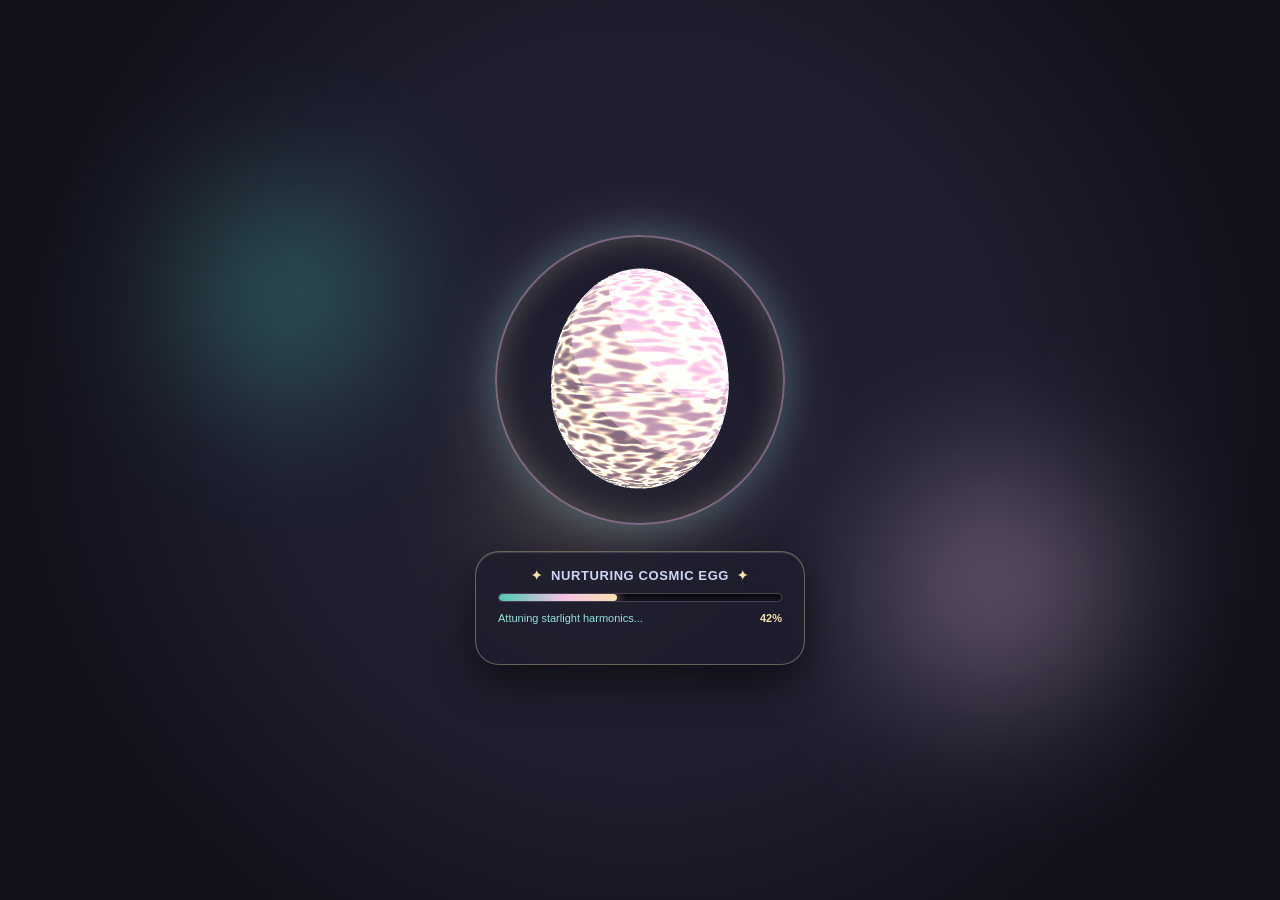
<file: android-app/app/src/main/assets/index.html>
<!DOCTYPE html>
<html lang="en">
<head>
  <meta charset="UTF-8">
  <meta name="viewport" content="width=device-width, initial-scale=1.0, viewport-fit=cover">
  <title>Kiro — Celestial Sanctuary</title>
  
  <!-- PWA & Mobile Meta Tags -->
  <link rel="manifest" href="manifest.json">
  <meta name="mobile-web-app-capable" content="yes">
  <meta name="apple-mobile-web-app-capable" content="yes">
  <meta name="apple-mobile-web-app-status-bar-style" content="black-translucent">
  <meta name="theme-color" content="#0D1622">
  <link rel="icon" type="image/png" href="logo.png">

  <!-- Google Fonts -->
  <link rel="preconnect" href="https://fonts.googleapis.com">
  <link rel="preconnect" href="https://fonts.gstatic.com" crossorigin>
  <link href="https://fonts.googleapis.com/css2?family=Cinzel+Decorative:wght@700&family=Plus+Jakarta+Sans:wght@400;500;600;700&family=Space+Grotesk:wght@400;500;600;700&display=swap" rel="stylesheet">

  <!-- Core Third-Party Libraries (Bundled Locally for 100% Offline Rendering) -->
  <script src="js/three.min.js"></script>
  <script src="js/gsap.min.js"></script>

  <!-- Modular Stylesheets -->
  <link rel="stylesheet" href="css/main.css">
  <link rel="stylesheet" href="css/intro.css">
  <link rel="stylesheet" href="css/preloader-v6.css">
  <link rel="stylesheet" href="css/weather-v7.css">
  <link rel="stylesheet" href="css/messenger.css">
  <link rel="stylesheet" href="css/call.css">
  <link rel="stylesheet" href="css/cor-amoris.css">
</head>
<body>

  <!-- Layer -1: 3D WebGL Shader Preloader & Warm-Up Overlay (V5.0) -->
  <div id="intro-viewport-root" style="display: none;"></div>

  <!-- Layer 0: 3D WebGL Canvas Container -->
  <div id="webgl-canvas-container">
    <canvas id="webgl-canvas"></canvas>
  </div>

  <!-- Layer 1: Cinematic Persona Selection Intro Overlay -->
  <div id="intro-overlay" class="intro-overlay"></div>

  <!-- Layer 2: Master Pure Celestial Sanctuary Viewport (90% Unobstructed WebGL) -->
  <main id="app-ui">
    
    <!-- Top Sanctuary Floating Bar (Single-Row Cosmic Dynamic Island HUD) -->
    <header class="sanctuary-top-bar" id="sanctuary-top-bar">
      <div class="sanctuary-top-main-row">
        <!-- Left Token: Partner Status Beacon Pill (Tap to open Capsule Core Radar & Sky Sheet) -->
        <div class="partner-beacon-pill" id="partner-beacon-pill" title="Tap to open Capsule Dual-Radar & Sky Station">
          <div class="beacon-pulse-indicator" id="partner-beacon-pulse">
            <div class="beacon-core-dot"></div>
            <div class="beacon-ring-wave"></div>
          </div>
          <div class="beacon-meta-info">
            <span class="beacon-sparkle">✦</span>
            <span id="partner-status-name" class="beacon-partner-name">Patrick</span>
          </div>
          <span class="beacon-expand-indicator">▾</span>
          <!-- Dynamic weather telemetry hook elements preserved for radar syncing -->
          <span id="beacon-weather-badge" class="beacon-weather-badge" style="display: none;">24°C ⛅</span>
          <span id="beacon-umbrella-pill" class="beacon-umbrella-pill" style="display: none;">☂️</span>
          <!-- Live clock element maintained for state syncing -->
          <span class="sanctuary-live-clock" id="live-clock" style="display: none;">--:--:-- PST</span>
        </div>

        <!-- Center Token: Sanctuary Economy Hub (✦ Stardust Shards & ⬡ Cosmic Essence) -->
        <div class="sanctuary-currency-pill" id="sanctuary-currency-pill" title="Tap to view Exoplanet Milestones & Arcade">
          <div class="currency-item shard-item">
            <span class="currency-glyph">✦</span>
            <span id="topbar-stardust-val" class="currency-amount">120</span>
          </div>
          <div class="currency-divider"></div>
          <div class="currency-item essence-item">
            <span class="currency-glyph essence-glyph">⬡</span>
            <span id="topbar-essence-val" class="currency-amount">10</span>
          </div>
        </div>

        <!-- Right Token: Unified Comms Hub Cluster -->
        <div class="comms-hub-cluster">
          <!-- Starlight Mailbox -->
          <button class="comms-icon-btn" id="btn-nav-mailbox" title="Starlight Mailbox">
            <svg viewBox="0 0 24 24" fill="none" stroke="currentColor" stroke-width="1.8" stroke-linecap="round" stroke-linejoin="round">
              <path d="M21 8v10a2 2 0 01-2 2H5a2 2 0 01-2-2V8a2 2 0 012-2h14a2 2 0 012 2z"/>
              <path d="M3 8l9 6 9-6"/>
              <circle cx="12" cy="14" r="1.5" fill="currentColor"/>
            </svg>
            <span class="comms-unread-badge" id="mailbox-unread-dot" style="display: none;">0</span>
          </button>

          <!-- Shuttle Pilot Observatory Telescope -->
          <button class="comms-icon-btn" id="shuttle-steer-btn" title="Toggle Observatory Telescope">
            <svg viewBox="0 0 24 24" fill="none" stroke="currentColor" stroke-width="1.8" stroke-linecap="round" stroke-linejoin="round">
              <circle cx="12" cy="12" r="9"/>
              <path d="M12 3v4M12 17v4M3 12h4M17 12h4"/>
              <circle cx="12" cy="12" r="3" stroke-dasharray="2 2"/>
              <path d="M19 19l-3-3M5 5l3 3"/>
            </svg>
          </button>

          <!-- Cor Amoris Sanctuary Quest Beacon -->
          <button class="comms-icon-btn" id="btn-nav-cor-amoris" title="Cor Amoris Sanctuary Quest">
            <svg viewBox="0 0 24 24" fill="none" stroke="#F5C2E7" stroke-width="1.8" stroke-linecap="round" stroke-linejoin="round">
              <polygon points="12 2 15.09 8.26 22 9.27 17 14.14 18.18 21.02 12 17.77 5.82 21.02 7 14.14 2 9.27 8.91 8.26 12 2" fill="rgba(245, 194, 231, 0.25)"/>
              <circle cx="12" cy="12" r="2.5" fill="#F9E2AF"/>
            </svg>
            <span class="comms-unread-badge" id="cor-amoris-quest-dot" style="display: none;">!</span>
          </button>

          <!-- Sanctuary Settings & Updates -->
          <button class="comms-icon-btn" id="btn-nav-settings" title="Sanctuary Settings & Updates">
            <svg viewBox="0 0 24 24" fill="none" stroke="currentColor" stroke-width="1.8" stroke-linecap="round" stroke-linejoin="round">
              <circle cx="12" cy="12" r="3"/>
              <path d="M12.22 2h-.44a2 2 0 0 0-2 2v.18a2 2 0 0 1-1 1.73l-.43.25a2 2 0 0 1-2 0l-.15-.08a2 2 0 0 0-2.73.73l-.22.38a2 2 0 0 0 .73 2.73l.15.1a2 2 0 0 1 1 1.72v.51a2 2 0 0 1-1 1.74l-.15.09a2 2 0 0 0-.73 2.73l.22.38a2 2 0 0 0 2.73.73l.15-.08a2 2 0 0 1 2 0l.43.25a2 2 0 0 1 1 1.73V20a2 2 0 0 0 2 2h.44a2 2 0 0 0 2-2v-.18a2 2 0 0 1 1-1.73l.43-.25a2 2 0 0 1 2 0l.15.08a2 2 0 0 0 2.73-.73l.22-.39a2 2 0 0 0-.73-2.73l-.15-.08a2 2 0 0 1-1-1.74v-.5a2 2 0 0 1 1-1.74l.15-.09a2 2 0 0 0 .73-2.73l-.22-.38a2 2 0 0 0-2.73-.73l-.15.08a2 2 0 0 1-2 0l-.43-.25a2 2 0 0 1-1-1.73V4a2 2 0 0 0-2-2z"/>
            </svg>
          </button>
        </div>
      </div>
    </header>

    <!-- Sleep Greeting & Transition Flash Overlay -->
    <div id="sleep-greeting-overlay" class="sleep-greeting-overlay" style="display: none;">
      <div class="sleep-greeting-card" id="sleep-greeting-card">
        <div class="sleep-greeting-icon" id="sleep-greeting-icon">✨</div>
        <div class="sleep-greeting-title" id="sleep-greeting-title">Goodnight, Starlight</div>
        <div class="sleep-greeting-sub" id="sleep-greeting-sub">Dreaming in Capas & Malaybalay</div>
      </div>
    </div>

    <!-- Center Sanctuary Open 3D Stage (90% unobstructed, direct touch & petting) -->
    <div class="center-sanctuary-stage" id="center-sanctuary-stage">
      <!-- ☁️ Kiro's Cozy Anime Cloud Speech Bubble (Mathematically Projected 3D-to-2D) -->
      <div id="kiro-dialogue-cloud" class="kiro-anime-cloud active-float" style="display: none;">
        <span id="kiro-cloud-text"></span>
        <div class="cloud-pointer-tail"></div>
      </div>
    </div>

    <!-- Telescope D-Pad Controls (Visible only in Telescope Pilot Mode) -->
    <div id="cockpit-joystick-hud" class="cockpit-joystick-wrap" style="display: none;">
      <button type="button" class="joystick-btn" data-dir="up" title="Pitch Up">
        <svg viewBox="0 0 24 24" fill="none" stroke="currentColor" stroke-width="2.5" stroke-linecap="round" stroke-linejoin="round"><polyline points="18 15 12 9 6 15"/></svg>
      </button>
      <div class="joystick-row">
        <button type="button" class="joystick-btn" data-dir="left" title="Yaw Left">
          <svg viewBox="0 0 24 24" fill="none" stroke="currentColor" stroke-width="2.5" stroke-linecap="round" stroke-linejoin="round"><polyline points="15 18 9 12 15 6"/></svg>
        </button>
        <button type="button" class="joystick-btn center-btn" data-dir="center" title="Re-Center Reticle">
          <svg viewBox="0 0 24 24" fill="none" stroke="currentColor" stroke-width="2" stroke-linecap="round" stroke-linejoin="round">
            <circle cx="12" cy="12" r="7"/>
            <circle cx="12" cy="12" r="2" fill="currentColor"/>
            <line x1="12" y1="2" x2="12" y2="5"/><line x1="12" y1="19" x2="12" y2="22"/>
            <line x1="2" y1="12" x2="5" y2="12"/><line x1="19" y1="12" x2="22" y2="12"/>
          </svg>
        </button>
        <button type="button" class="joystick-btn" data-dir="right" title="Yaw Right">
          <svg viewBox="0 0 24 24" fill="none" stroke="currentColor" stroke-width="2.5" stroke-linecap="round" stroke-linejoin="round"><polyline points="9 18 15 12 9 6"/></svg>
        </button>
      </div>
      <button type="button" class="joystick-btn" data-dir="down" title="Pitch Down">
        <svg viewBox="0 0 24 24" fill="none" stroke="currentColor" stroke-width="2.5" stroke-linecap="round" stroke-linejoin="round"><polyline points="6 9 12 15 18 9"/></svg>
      </button>
    </div>

    <!-- Telescope Target Card -->
    <div id="telescope-aligned-screen" class="telescope-aligned-card" style="display: none;"></div>

    <!-- Bottom Satellite Orbital Dock (Zero-Scroll 2-Tier Spatial Architecture) -->
    <footer class="satellite-orbital-dock" id="satellite-orbital-dock">
      <!-- Ephemeral Fan-Out Petals (Tier 2) -->
      <div class="satellite-petal-rack" id="rack-care-petals" style="display: none;">
        <button class="satellite-petal-btn treat-petal" id="btn-feed-star" title="Drop Star Candy (+30% Energy)">
          <div class="petal-badge" id="badge-stock-star">2</div>
          <svg class="petal-svg" viewBox="0 0 24 24" fill="none" stroke="currentColor" stroke-width="1.8" stroke-linecap="round" stroke-linejoin="round">
            <polygon points="12 2 15.09 8.26 22 9.27 17 14.14 18.18 21.02 12 17.77 5.82 21.02 7 14.14 2 9.27 8.91 8.26 12 2" fill="rgba(249, 226, 175, 0.3)" stroke="#F9E2AF"/>
          </svg>
          <span class="petal-label">Star</span>
        </button>

        <button class="satellite-petal-btn treat-petal" id="btn-feed-donut" title="Drop Galaxy Donut (+40% Food, -5% Hydration)">
          <div class="petal-badge" id="badge-stock-donut">8</div>
          <svg class="petal-svg" viewBox="0 0 24 24" fill="none" stroke="currentColor" stroke-width="1.8" stroke-linecap="round" stroke-linejoin="round">
            <circle cx="12" cy="12" r="9" stroke="#F5B7C0"/>
            <circle cx="12" cy="12" r="3.5" fill="rgba(245, 183, 192, 0.3)" stroke="#F5B7C0"/>
          </svg>
          <span class="petal-label">Donut</span>
        </button>

        <button class="satellite-petal-btn treat-petal" id="btn-feed-water" title="Give Starlight Water (+35% Hydration)">
          <div class="petal-badge" id="badge-stock-water">12</div>
          <svg class="petal-svg" viewBox="0 0 24 24" fill="none" stroke="currentColor" stroke-width="1.8" stroke-linecap="round" stroke-linejoin="round">
            <path d="M12 2.69l5.66 5.66a8 8 0 1 1-11.31 0z" fill="rgba(78, 201, 176, 0.3)" stroke="#4EC9B0"/>
          </svg>
          <span class="petal-label">Water</span>
        </button>

        <button class="satellite-petal-btn treat-petal shop-petal" id="btn-open-kepler-shop" title="Kepler-186 Outpost Shop">
          <svg class="petal-svg" viewBox="0 0 24 24" fill="none" stroke="currentColor" stroke-width="1.8" stroke-linecap="round" stroke-linejoin="round">
            <path d="M6 2L3 6v14a2 2 0 0 0 2 2h14a2 2 0 0 0 2-2V6l-3-4z" stroke="#CBA6F7"/><line x1="3" y1="6" x2="21" y2="6" stroke="#CBA6F7"/><path d="M16 10a4 4 0 0 1-8 0" stroke="#CBA6F7"/>
          </svg>
          <span class="petal-label" style="color:#CBA6F7;">Shop</span>
        </button>
      </div>

      <div class="satellite-petal-rack" id="rack-vibe-petals" style="display: none;">
        <button class="satellite-petal-btn vibe-petal" id="btn-audio-waves" title="Ocean Waves Soundscape">
          <svg class="petal-svg" viewBox="0 0 24 24" fill="none" stroke="currentColor" stroke-width="1.8" stroke-linecap="round" stroke-linejoin="round">
            <path d="M2 12c2.5-3 5-3 7.5 0s5 3 7.5 0 5-3 7 0M2 17c2.5-3 5-3 7.5 0s5 3 7.5 0 5-3 7 0" stroke="#94E2D5"/>
          </svg>
          <span class="petal-label">Waves</span>
        </button>

        <button class="satellite-petal-btn vibe-petal" id="btn-audio-rain" title="Soft Cosmic Rain">
          <svg class="petal-svg" viewBox="0 0 24 24" fill="none" stroke="currentColor" stroke-width="1.8" stroke-linecap="round" stroke-linejoin="round">
            <line x1="8" y1="19" x2="8" y2="21" stroke="#4EC9B0"/><line x1="8" y1="13" x2="8" y2="15" stroke="#4EC9B0"/>
            <line x1="16" y1="19" x2="16" y2="21" stroke="#4EC9B0"/><line x1="16" y1="13" x2="16" y2="15" stroke="#4EC9B0"/>
            <path d="M20 16.58A5 5 0 0 0 18 7h-1.26A8 8 0 1 0 4 15.25" stroke="#4EC9B0"/>
          </svg>
          <span class="petal-label">Rain</span>
        </button>

        <button class="satellite-petal-btn vibe-petal" id="btn-audio-lofi" title="Cozy Lo-Fi Chords">
          <svg class="petal-svg" viewBox="0 0 24 24" fill="none" stroke="currentColor" stroke-width="1.8" stroke-linecap="round" stroke-linejoin="round">
            <path d="M9 18V5l12-2v13M9 9l12-2M6 18a3 3 0 1 1-6 0 3 3 0 0 1 6 0zM18 16a3 3 0 1 1-6 0 3 3 0 0 1 6 0z" stroke="#CBA6F7"/>
          </svg>
          <span class="petal-label">Lo-Fi</span>
        </button>
      </div>

      <!-- 3-Segment Master Capsule (Tier 1) -->
      <nav class="master-capsule-dock" id="master-capsule-dock">
        <!-- 1. Care Master Segment -->
        <button class="master-capsule-btn" id="btn-master-care" title="Companion Care & Feeding">
          <svg class="capsule-icon-svg" viewBox="0 0 24 24" fill="none" stroke="currentColor" stroke-width="1.8" stroke-linecap="round" stroke-linejoin="round">
            <circle cx="12" cy="12" r="8" stroke="#F9E2AF"/>
            <path d="M12 8v8M8 12h8" stroke="#F9E2AF"/>
          </svg>
          <span class="capsule-label">Care</span>
          <div class="capsule-active-dot"></div>
        </button>

        <div class="master-capsule-sep"></div>

        <!-- 2. Sleep Master Segment (Hold to Toggle) -->
        <button class="master-capsule-btn master-sleep-btn" id="sleep-pill-btn" title="Hold to toggle Kiro's Sleep Mode">
          <div class="sleep-hold-ring" id="sleep-hold-ring"></div>
          <svg class="capsule-icon-svg sleep-icon-svg" viewBox="0 0 24 24" fill="none" stroke="currentColor" stroke-width="2" stroke-linecap="round" stroke-linejoin="round">
            <path d="M21 12.79A9 9 0 1 1 11.21 3 7 7 0 0 0 21 12.79z" fill="rgba(203, 166, 247, 0.35)" stroke="#CBA6F7"/>
          </svg>
          <span class="capsule-label" id="sleep-pill-label">Sleep</span>
          <div class="sleep-active-beacon" id="sleep-active-beacon"></div>
        </button>

        <div class="master-capsule-sep"></div>

        <!-- 3. Ambience / Vibe Master Segment -->
        <button class="master-capsule-btn" id="btn-master-vibe" title="Atmospheric Ambience Soundscapes">
          <svg class="capsule-icon-svg" viewBox="0 0 24 24" fill="none" stroke="currentColor" stroke-width="1.8" stroke-linecap="round" stroke-linejoin="round">
            <path d="M3 18v-6a9 9 0 0 1 18 0v6" stroke="#94E2D5"/>
            <path d="M21 19a2 2 0 0 1-2 2h-1a2 2 0 0 1-2-2v-3a2 2 0 0 1 2-2h3zM3 19a2 2 0 0 0 2 2h1a2 2 0 0 0 2-2v-3a2 2 0 0 0-2-2H3z" stroke="#94E2D5"/>
          </svg>
          <span class="capsule-label">Vibe</span>
          <div class="capsule-active-dot"></div>
        </button>
      </nav>
    </footer>
  </main>

  <!-- Starlight Mailbox Modal -->
  <div id="mailbox-modal" class="mailbox-overlay"></div>

  <!-- Settings Modal -->
  <div id="settings-modal" class="settings-overlay">
    <div class="settings-card">
      <div class="settings-header">
        <div class="settings-title-row">
          <svg class="settings-header-icon" viewBox="0 0 24 24" fill="none" stroke="currentColor" stroke-width="2" stroke-linecap="round" stroke-linejoin="round">
            <circle cx="12" cy="12" r="3"/>
            <path d="M12.22 2h-.44a2 2 0 0 0-2 2v.18a2 2 0 0 1-1 1.73l-.43.25a2 2 0 0 1-2 0l-.15-.08a2 2 0 0 0-2.73.73l-.22.38a2 2 0 0 0 .73 2.73l.15.1a2 2 0 0 1 1 1.72v.51a2 2 0 0 1-1 1.74l-.15.09a2 2 0 0 0-.73 2.73l.22.38a2 2 0 0 0 2.73.73l.15-.08a2 2 0 0 1 2 0l.43.25a2 2 0 0 1 1 1.73V20a2 2 0 0 0 2 2h.44a2 2 0 0 0 2-2v-.18a2 2 0 0 1 1-1.73l.43-.25a2 2 0 0 1 2 0l.15.08a2 2 0 0 0 2.73-.73l.22-.39a2 2 0 0 0-.73-2.73l-.15-.08a2 2 0 0 1-1-1.74v-.5a2 2 0 0 1 1-1.74l.15-.09a2 2 0 0 0 .73-2.73l-.22-.38a2 2 0 0 0-2.73-.73l-.15.08a2 2 0 0 1-2 0l-.43-.25a2 2 0 0 1-1-1.73V4a2 2 0 0 0-2-2z"/>
          </svg>
          <h2 class="settings-title">Settings</h2>
        </div>
        <button class="settings-close-btn" id="settings-close-btn" aria-label="Close Settings">
          <svg viewBox="0 0 24 24" fill="none" stroke="currentColor" stroke-width="2" stroke-linecap="round" stroke-linejoin="round"><line x1="18" y1="6" x2="6" y2="18"/><line x1="6" y1="6" x2="18" y2="18"/></svg>
        </button>
      </div>

      <!-- Categorical Navigation Segmented Control (Fit-to-Screen 4-Grid with Inline SVGs) -->
      <nav class="settings-cat-nav" id="settings-cat-nav" aria-label="Settings Categories">
        <button class="settings-cat-tab active" data-cat="profile" id="tab-cat-profile" type="button">
          <svg class="cat-tab-svg" viewBox="0 0 24 24" fill="none" stroke="currentColor" stroke-width="2" stroke-linecap="round" stroke-linejoin="round"><path d="M20 21v-2a4 4 0 0 0-4-4H8a4 4 0 0 0-4 4v2"/><circle cx="12" cy="7" r="4"/></svg>
          <span class="cat-tab-label">Profile</span>
        </button>
        <button class="settings-cat-tab" data-cat="audio" id="tab-cat-audio" type="button">
          <svg class="cat-tab-svg" viewBox="0 0 24 24" fill="none" stroke="currentColor" stroke-width="2" stroke-linecap="round" stroke-linejoin="round"><polygon points="11 5 6 9 2 9 2 15 6 15 11 19 11 5"/><path d="M19.07 4.93a10 10 0 0 1 0 14.14M15.54 8.46a5 5 0 0 1 0 7.07"/></svg>
          <span class="cat-tab-label">Audio</span>
        </button>
        <button class="settings-cat-tab" data-cat="performance" id="tab-cat-performance" type="button">
          <svg class="cat-tab-svg" viewBox="0 0 24 24" fill="none" stroke="currentColor" stroke-width="2" stroke-linecap="round" stroke-linejoin="round"><polygon points="13 2 3 14 12 14 11 22 21 10 12 10 13 2"/></svg>
          <span class="cat-tab-label">Engine</span>
        </button>
        <button class="settings-cat-tab" data-cat="system" id="tab-cat-system" type="button">
          <svg class="cat-tab-svg" viewBox="0 0 24 24" fill="none" stroke="currentColor" stroke-width="2" stroke-linecap="round" stroke-linejoin="round"><circle cx="12" cy="12" r="3"/><path d="M19.4 15a1.65 1.65 0 0 0 .33 1.82l.06.06a2 2 0 0 1 0 2.83 2 2 0 0 1-2.83 0l-.06-.06a1.65 1.65 0 0 0-1.82-.33 1.65 1.65 0 0 0-1 1.51V21a2 2 0 0 1-2 2 2 2 0 0 1-2-2v-.09A1.65 1.65 0 0 0 9 19.4a1.65 1.65 0 0 0-1.82.33l-.06.06a2 2 0 0 1-2.83 0 2 2 0 0 1 0-2.83l.06-.06a1.65 1.65 0 0 0 .33-1.82 1.65 1.65 0 0 0-1.51-1H3a2 2 0 0 1-2-2 2 2 0 0 1 2-2h.09A1.65 1.65 0 0 0 4.6 9a1.65 1.65 0 0 0-.33-1.82l-.06-.06a2 2 0 0 1 0-2.83 2 2 0 0 1 2.83 0l.06.06a1.65 1.65 0 0 0 1.82.33H9a1.65 1.65 0 0 0 1-1.51V3a2 2 0 0 1 2-2 2 2 0 0 1 2 2v.09a1.65 1.65 0 0 0 1 1.51 1.65 1.65 0 0 0 1.82-.33l.06-.06a2 2 0 0 1 2.83 0 2 2 0 0 1 0 2.83l-.06.06a1.65 1.65 0 0 0-.33 1.82V9a1.65 1.65 0 0 0 1.51 1H21a2 2 0 0 1 2 2 2 2 0 0 1-2 2h-.09a1.65 1.65 0 0 0-1.51 1z"/></svg>
          <span class="cat-tab-label">System</span>
        </button>
      </nav>

      <!-- ═══════════════════════════════════════════════════════════════════
           CATEGORY 1: Profile & Identity (Default Active Panel)
           ═══════════════════════════════════════════════════════════════════ -->
      <div class="settings-category-panel" data-category="profile" id="settings-panel-profile">
        <div class="settings-cat-banner">
          <span class="cat-banner-title">
            <svg class="inline-svg-icon" viewBox="0 0 24 24" fill="none" stroke="var(--color-mint)" stroke-width="2" stroke-linecap="round" stroke-linejoin="round"><path d="M20 21v-2a4 4 0 0 0-4-4H8a4 4 0 0 0-4 4v2"/><circle cx="12" cy="7" r="4"/></svg>
            Profile & Identity
          </span>
          <span class="cat-banner-pill" style="color: var(--color-mint); border-color: rgba(78, 201, 176, 0.35); background: rgba(78, 201, 176, 0.12);">ACTIVE SANCTUARY</span>
        </div>

        <!-- Active Profile Section -->
        <div class="settings-group">
          <div style="display: flex; justify-content: space-between; align-items: center;">
            <span style="font-family: var(--font-heading); font-size: 11.5px; font-weight: 700; color: #CDD6F4; text-transform: uppercase; display: flex; align-items: center; gap: 6px;">
              <svg class="inline-svg-icon" viewBox="0 0 24 24" fill="none" stroke="currentColor" stroke-width="2" stroke-linecap="round" stroke-linejoin="round"><path d="M20 21v-2a4 4 0 0 0-4-4H8a4 4 0 0 0-4 4v2"/><circle cx="12" cy="7" r="4"/></svg>
              Active Profile
            </span>
            <span id="settings-current-persona-badge" class="settings-version-badge" style="background: rgba(78, 201, 176, 0.15); border-color: rgba(78, 201, 176, 0.35); color: var(--color-mint);">PATRICK</span>
          </div>
          <div style="display: flex; justify-content: space-between; align-items: center;">
            <div>
              <div id="settings-persona-title" style="font-size: 12px; font-weight: 600; color: #CDD6F4;">Patrick</div>
              <div id="settings-persona-station" style="font-size: 10px; color: #A6ADC8;">Location: Malaybalay</div>
            </div>
            <button id="settings-switch-persona-btn" class="settings-toggle-btn">SWITCH</button>
          </div>
        </div>

        <!-- Twin Sanctuary Weather & Rain Radar Section -->
        <div class="settings-group">
          <div style="display: flex; justify-content: space-between; align-items: center;">
            <span style="font-family: var(--font-heading); font-size: 11.5px; font-weight: 700; color: #CDD6F4; text-transform: uppercase; display: flex; align-items: center; gap: 6px;">
              <svg class="inline-svg-icon" viewBox="0 0 24 24" fill="none" stroke="currentColor" stroke-width="2" stroke-linecap="round" stroke-linejoin="round"><path d="M17.5 19H9a7 7 0 1 1 6.71-9h1.79a4.5 4.5 0 1 1 0 9Z"/><path d="M8 19v2M12 19v2M16 19v2"/></svg>
              Twin Weather & Rain Radar
            </span>
            <span class="settings-version-badge" style="background: rgba(78, 201, 176, 0.15); border-color: rgba(78, 201, 176, 0.35); color: #4EC9B0;">LIVE RADAR</span>
          </div>

          <!-- Side-by-Side Malaybalay & Capas Weather Grid -->
          <div class="twin-weather-grid">
            <!-- Patrick (Malaybalay) -->
            <div class="weather-station-card" id="weather-card-pat">
              <div class="ws-header">
                <span class="ws-name">PATRICK • MALAYBALAY</span>
                <span class="ws-badge" id="pat-weather-badge">24°C 🌧️</span>
              </div>
              <div class="ws-condition" id="pat-weather-cond">Rain Showers • Highland</div>
              <div class="ws-umbrella-status" id="pat-umbrella-status">
                <span class="umbrella-icon">☂️</span>
                <span id="pat-umbrella-text">Rain Expected • Bring Umbrella!</span>
              </div>
            </div>

            <!-- Yangiee (Capas) -->
            <div class="weather-station-card" id="weather-card-yang">
              <div class="ws-header">
                <span class="ws-name">YANGIEE • CAPAS</span>
                <span class="ws-badge" id="yang-weather-badge" style="color: #F5C2E7; border-color: rgba(245, 194, 231, 0.35); background: rgba(245, 194, 231, 0.12);">29°C ⛅</span>
              </div>
              <div class="ws-condition" id="yang-weather-cond">Partly Cloudy • Plains</div>
              <div class="ws-umbrella-status" id="yang-umbrella-status">
                <span class="umbrella-icon">☂️</span>
                <span id="yang-umbrella-text">Clear Skies</span>
              </div>
            </div>
          </div>
        </div>
      </div>

      <!-- ═══════════════════════════════════════════════════════════════════
           CATEGORY 2: Audio & Vocal Matrix
           ═══════════════════════════════════════════════════════════════════ -->
      <div class="settings-category-panel hidden" data-category="audio" id="settings-panel-audio">
        <div class="settings-cat-banner">
          <span class="cat-banner-title">
            <svg class="inline-svg-icon" viewBox="0 0 24 24" fill="none" stroke="#94E2D5" stroke-width="2" stroke-linecap="round" stroke-linejoin="round">
              <polygon points="11 5 6 9 2 9 2 15 6 15 11 19 11 5"></polygon>
              <path d="M19.07 4.93a10 10 0 0 1 0 14.14M15.54 8.46a5 5 0 0 1 0 7.07"></path>
            </svg>
            Sound & Vocal Matrix
          </span>
          <span class="cat-banner-pill" style="color: #94E2D5; border-color: rgba(148, 226, 213, 0.35); background: rgba(148, 226, 213, 0.12);">3-BUS MIXER</span>
        </div>

        <!-- Sound & Vocal Matrix Section (3-Bus Mixer & Vocal Soundboard) -->
        <div class="settings-group sound-settings-group">
          <div style="display: flex; justify-content: space-between; align-items: center;">
            <span style="font-family: var(--font-heading); font-size: 11.5px; font-weight: 700; color: #CDD6F4; text-transform: uppercase; display: flex; align-items: center; gap: 6px;">
              <svg class="inline-svg-icon" viewBox="0 0 24 24" fill="none" stroke="#94E2D5" stroke-width="2" stroke-linecap="round" stroke-linejoin="round">
                <polygon points="11 5 6 9 2 9 2 15 6 15 11 19 11 5"></polygon>
                <path d="M19.07 4.93a10 10 0 0 1 0 14.14M15.54 8.46a5 5 0 0 1 0 7.07"></path>
              </svg>
              Hardware Levels
            </span>
            <span id="settings-audio-status-badge" class="settings-version-badge" style="background: rgba(148, 226, 213, 0.15); border-color: rgba(148, 226, 213, 0.35); color: #94E2D5;">ZERO-ASSET SYNTH</span>
          </div>

          <!-- Master Volume Slider -->
          <div class="sound-slider-row">
            <div class="sound-slider-label-row">
              <span>Master Volume</span>
              <span id="lbl-val-master-vol" class="sound-slider-val">85%</span>
            </div>
            <input type="range" id="slider-master-vol" min="0" max="100" value="85" class="sound-range-slider">
          </div>

          <!-- Kiro SFX Volume Slider -->
          <div class="sound-slider-row">
            <div class="sound-slider-label-row">
              <span>Kiro SFX Vocals</span>
              <span id="lbl-val-sfx-vol" class="sound-slider-val">90%</span>
            </div>
            <input type="range" id="slider-sfx-vol" min="0" max="100" value="90" class="sound-range-slider">
          </div>

          <!-- Ambiance Volume Slider -->
          <div class="sound-slider-row">
            <div class="sound-slider-label-row">
              <span>Ambiance & Space Loop</span>
              <span id="lbl-val-ambient-vol" class="sound-slider-val">75%</span>
            </div>
            <input type="range" id="slider-ambient-vol" min="0" max="100" value="75" class="sound-range-slider">
          </div>

          <!-- Cuteness Pitch Multiplier Slider -->
          <div class="sound-slider-row">
            <div class="sound-slider-label-row">
              <span>Cuteness Vocal Pitch</span>
              <span id="lbl-val-pitch-mult" class="sound-slider-val" style="color: #F9E2AF;">1.0x (Normal)</span>
            </div>
            <input type="range" id="slider-pitch-mult" min="40" max="240" value="100" class="sound-range-slider pitch-slider">
          </div>

          <!-- Vocal SFX Test Soundboard (10 Cute Sounds with Pure Inline Vector SVGs) -->
          <div class="soundboard-container">
            <div class="soundboard-header">
              <span>✦ KIRO VOCAL SOUNDBOARD ✦</span>
            </div>
            <div class="soundboard-grid">
              <button class="soundboard-btn" data-sound="chirp" title="Happy Chirp">
                <svg class="sb-svg-icon" viewBox="0 0 24 24" fill="none" stroke="#4EC9B0" stroke-width="2" stroke-linecap="round" stroke-linejoin="round"><path d="M12 2C6.48 2 2 6.48 2 12s4.48 10 10 10 10-4.48 10-10S17.52 2 12 2zm1 14.5v-9l6 4.5-6 4.5z"/></svg>
                <span class="sb-text">Happy Chirp</span>
              </button>
              <button class="soundboard-btn" data-sound="purr" title="Cozy Purr">
                <svg class="sb-svg-icon" viewBox="0 0 24 24" fill="none" stroke="#F5C2E7" stroke-width="2" stroke-linecap="round" stroke-linejoin="round"><path d="M20.84 4.61a5.5 5.5 0 0 0-7.78 0L12 5.67l-1.06-1.06a5.5 5.5 0 0 0-7.78 7.78l1.06 1.06L12 21.23l7.78-7.78 1.06-1.06a5.5 5.5 0 0 0 0-7.78z"/></svg>
                <span class="sb-text">Cozy Purr</span>
              </button>
              <button class="soundboard-btn" data-sound="candy" title="Candy Chew">
                <svg class="sb-svg-icon" viewBox="0 0 24 24" fill="none" stroke="#F9E2AF" stroke-width="2" stroke-linecap="round" stroke-linejoin="round"><circle cx="12" cy="12" r="6"/><path d="M12 2v4M12 18v4M2 12h4M18 12h4M4.93 4.93l2.83 2.83M16.24 16.24l2.83 2.83"/></svg>
                <span class="sb-text">Candy Chew</span>
              </button>
              <button class="soundboard-btn" data-sound="water" title="Water Gulp">
                <svg class="sb-svg-icon" viewBox="0 0 24 24" fill="none" stroke="#94E2D5" stroke-width="2" stroke-linecap="round" stroke-linejoin="round"><path d="M12 2.69l5.66 5.66a8 8 0 1 1-11.31 0z"/></svg>
                <span class="sb-text">Water Gulp</span>
              </button>
              <button class="soundboard-btn" data-sound="yawn" title="Sleepy Yawn">
                <svg class="sb-svg-icon" viewBox="0 0 24 24" fill="none" stroke="#CBA6F7" stroke-width="2" stroke-linecap="round" stroke-linejoin="round"><path d="M21 12.79A9 9 0 1 1 11.21 3 7 7 0 0 0 21 12.79z"/></svg>
                <span class="sb-text">Sleepy Yawn</span>
              </button>
              <button class="soundboard-btn" data-sound="aura" title="Aura Flare">
                <svg class="sb-svg-icon" viewBox="0 0 24 24" fill="#F9E2AF"><path d="M12 2L14.4 9.6L22 12L14.4 14.4L12 22L9.6 14.4L2 12L9.6 9.6L12 2Z"/></svg>
                <span class="sb-text">Aura Flare</span>
              </button>
              <button class="soundboard-btn" data-sound="jump" title="Joyful Jump">
                <svg class="sb-svg-icon" viewBox="0 0 24 24" fill="none" stroke="#4EC9B0" stroke-width="2.2" stroke-linecap="round" stroke-linejoin="round"><polyline points="18 15 12 9 6 15"/><polyline points="18 9 12 3 6 9"/></svg>
                <span class="sb-text">Joyful Jump</span>
              </button>
              <button class="soundboard-btn" data-sound="whimper" title="Sad Whimper">
                <svg class="sb-svg-icon" viewBox="0 0 24 24" fill="none" stroke="#F5B7C0" stroke-width="2" stroke-linecap="round" stroke-linejoin="round"><circle cx="12" cy="12" r="10"/><line x1="8" y1="15" x2="16" y2="15"/><line x1="9" y1="9" x2="9.01" y2="9"/><line x1="15" y1="9" x2="15.01" y2="9"/></svg>
                <span class="sb-text">Sad Whimper</span>
              </button>
              <button class="soundboard-btn" data-sound="giggle" title="Tickle Giggle">
                <svg class="sb-svg-icon" viewBox="0 0 24 24" fill="none" stroke="#F9E2AF" stroke-width="2" stroke-linecap="round" stroke-linejoin="round"><circle cx="12" cy="12" r="10"/><path d="M8 14s1.5 2 4 2 4-2 4-2"/><line x1="9" y1="9" x2="9.01" y2="9"/><line x1="15" y1="9" x2="15.01" y2="9"/></svg>
                <span class="sb-text">Tickle Giggle</span>
              </button>
              <button class="soundboard-btn" data-sound="whoosh" title="Stardust Whoosh">
                <svg class="sb-svg-icon" viewBox="0 0 24 24" fill="none" stroke="#94E2D5" stroke-width="2" stroke-linecap="round" stroke-linejoin="round"><path d="M4 14.899A7 7 0 1 1 15.71 8h1.79a4.5 4.5 0 0 1 2.5 8.242"/><path d="M12 12v9"/><path d="m8 17 4 4 4-4"/></svg>
                <span class="sb-text">Star Whoosh</span>
              </button>
            </div>
          </div>
        </div>
      </div>

      <!-- ═══════════════════════════════════════════════════════════════════
           CATEGORY 3: Performance & Hardware Health
           ═══════════════════════════════════════════════════════════════════ -->
      <div class="settings-category-panel hidden" data-category="performance" id="settings-panel-performance">
        <div class="settings-cat-banner">
          <span class="cat-banner-title">
            <svg class="inline-svg-icon" viewBox="0 0 24 24" fill="none" stroke="#4EC9B0" stroke-width="2" stroke-linecap="round" stroke-linejoin="round">
              <path d="M12 2v4M12 18v4M4.93 4.93l2.83 2.83M16.24 16.24l2.83 2.83M2 12h4M18 12h4M4.93 19.07l2.83-2.83M16.24 7.76l2.83-2.83"/>
            </svg>
            Performance & ART Engine
          </span>
          <span class="cat-banner-pill" style="color: #4EC9B0; border-color: rgba(78, 201, 176, 0.35); background: rgba(78, 201, 176, 0.12);">5-SIGNAL ML</span>
        </div>

        <!-- Adaptive Resource Throttling (ART) Section -->
        <div class="settings-group art-settings-group">
          <div style="display: flex; justify-content: space-between; align-items: center;">
            <span style="font-family: var(--font-heading); font-size: 11.5px; font-weight: 700; color: #CDD6F4; text-transform: uppercase; display: flex; align-items: center; gap: 6px;">
              <svg class="inline-svg-icon" viewBox="0 0 24 24" fill="none" stroke="#4EC9B0" stroke-width="2" stroke-linecap="round" stroke-linejoin="round">
                <path d="M12 2v4M12 18v4M4.93 4.93l2.83 2.83M16.24 16.24l2.83 2.83M2 12h4M18 12h4M4.93 19.07l2.83-2.83M16.24 7.76l2.83-2.83"/>
              </svg>
              Adaptive Throttling
            </span>
            <span id="art-live-tier-badge" class="settings-version-badge" style="background: rgba(78, 201, 176, 0.15); border-color: rgba(78, 201, 176, 0.35); color: #4EC9B0;">OPTIMAL</span>
          </div>

          <!-- Mode Selector Grid -->
          <div class="art-mode-grid">
            <button class="art-mode-btn active" data-mode="auto" id="art-mode-auto">
              <span class="art-mode-title">AUTO (ML)</span>
              <span class="art-mode-sub">Self-Optimizing</span>
            </button>
            <button class="art-mode-btn" data-mode="optimal" id="art-mode-optimal">
              <span class="art-mode-title">ULTRA</span>
              <span class="art-mode-sub">1.0x Native</span>
            </button>
            <button class="art-mode-btn" data-mode="balanced" id="art-mode-balanced">
              <span class="art-mode-title">BALANCED</span>
              <span class="art-mode-sub">0.85x High</span>
            </button>
            <button class="art-mode-btn" data-mode="eco" id="art-mode-eco">
              <span class="art-mode-title">ECO SAVER</span>
              <span class="art-mode-sub">0.50x Battery</span>
            </button>
          </div>

          <!-- 5 Core Telemetry Live Signals Grid -->
          <div class="art-telemetry-box">
            <div class="art-telemetry-header">✦ 5 CORE TELEMETRY SIGNALS (LIVE) ✦</div>
            <div class="art-telemetry-grid">
              <div class="art-signal-card">
                <span class="art-signal-label">FRAME RATE</span>
                <span id="art-val-fps" class="art-signal-val" style="color: #4EC9B0;">60 FPS</span>
                <span id="art-val-frametime" class="art-signal-sub">16.6 ms</span>
              </div>
              <div class="art-signal-card">
                <span class="art-signal-label">RESOLUTION SCALE</span>
                <span id="art-val-dpr" class="art-signal-val" style="color: #F9E2AF;">1.00x DPR</span>
                <span id="art-val-res-tier" class="art-signal-sub">100% Fill-Rate</span>
              </div>
              <div class="art-signal-card">
                <span class="art-signal-label">CELESTIAL LOAD</span>
                <span id="art-val-particles" class="art-signal-val" style="color: #F5C2E7;">1400 Stars</span>
                <span id="art-val-particles-pct" class="art-signal-sub">100% Geometry</span>
              </div>
              <div class="art-signal-card">
                <span class="art-signal-label">MEMORY / THERMAL</span>
                <span id="art-val-memory" class="art-signal-val" style="color: #CDD6F4;">Heap: Normal</span>
                <span id="art-val-thermal" class="art-signal-sub">Optimal Temp</span>
              </div>
            </div>
          </div>
        </div>

        <!-- Real-Time Telemetry & Diagnostics HUD Controls -->
        <div class="settings-group">
          <div style="display: flex; justify-content: space-between; align-items: center;">
            <span style="font-family: var(--font-heading); font-size: 11.5px; font-weight: 700; color: #CDD6F4; text-transform: uppercase; display: flex; align-items: center; gap: 6px;">
              <svg class="inline-svg-icon" viewBox="0 0 24 24" fill="none" stroke="var(--color-mint)" stroke-width="2" stroke-linecap="round" stroke-linejoin="round"><path d="M22 12h-4l-3 9L9 3l-3 9H2"/></svg>
              Capsule Diagnostics HUD
            </span>
            <button id="settings-diagnostics-hud-toggle" class="settings-toggle-btn">SHOW HUD</button>
          </div>
          <div style="font-size: 10.5px; color: #A6ADC8; margin-top: 4px;">
            Real-time glassmorphic performance HUD monitoring GPU frame render times, WebGL draw calls, geometry triangles, and JS heap allocations.
          </div>
          <div class="hud-sparkline-wrap" style="margin-top: 8px;">
            <div class="hud-sparkline-labels">
              <span>LIVE FRAME TIME (60-SAMPLE ROLLING)</span>
              <span id="settings-live-frametime-val" style="color: var(--color-mint); font-weight: 700;">16.6 ms</span>
            </div>
            <canvas id="settings-sparkline-canvas" width="340" height="42" class="hud-sparkline-canvas" style="width: 100%;"></canvas>
            <div class="hud-sparkline-targets" style="margin-top: 4px;">
              <span>Target: 120 FPS (&le; 8.3ms)</span>
              <span>Target: 60 FPS (&le; 16.6ms)</span>
            </div>
          </div>
        </div>

        <!-- Cozy Eco-Battery & Thermal Mitigation Section -->
        <div class="settings-group eco-settings-group">
          <div style="display: flex; justify-content: space-between; align-items: center; margin-bottom: 8px;">
            <span style="font-family: var(--font-heading); font-size: 11.5px; font-weight: 700; color: #CDD6F4; text-transform: uppercase; display: flex; align-items: center; gap: 6px;">
              <svg class="inline-svg-icon" viewBox="0 0 24 24" fill="none" stroke="#F9E2AF" stroke-width="2" stroke-linecap="round" stroke-linejoin="round">
                <rect x="1" y="6" width="18" height="12" rx="2" ry="2"></rect>
                <line x1="23" y1="11" x2="23" y2="13"></line>
                <polygon points="11 8 7 12 10 12 9 16 13 12 10 12 11 8" fill="#F9E2AF"></polygon>
              </svg>
              Eco-Battery & Thermal Saver
            </span>
            <span id="settings-eco-status-badge" class="settings-version-badge" style="background: rgba(249, 226, 175, 0.15); border-color: rgba(249, 226, 175, 0.35); color: #F9E2AF;">60 FPS CAP</span>
          </div>

          <div style="font-size: 11px; line-height: 1.45; color: #A6ADC8; margin-bottom: 10px;">
            Instantly cools down mobile hardware by clamping high-DPI fill-rate to 1.0x, enforcing a smooth 60 FPS frame throttle, simplifying GPU shaders, and enabling Web Audio duty-cycle sleeping.
          </div>

          <div style="display: flex; justify-content: space-between; align-items: center; background: rgba(0,0,0,0.25); border: 1px solid rgba(255,255,255,0.06); border-radius: 10px; padding: 10px 12px;">
            <div>
              <div style="font-size: 12px; font-weight: 600; color: #CDD6F4;">Battery Guard</div>
              <div style="font-size: 10px; color: #94E2D5;">Auto-activates below 20% battery</div>
            </div>
            <button id="eco-toggle-btn" class="eco-toggle-btn">
              ⚡ PERFORMANCE MODE
            </button>
          </div>
        </div>
      </div>

      <!-- ═══════════════════════════════════════════════════════════════════
           CATEGORY 4: System, Display & Updates
           ═══════════════════════════════════════════════════════════════════ -->
      <div class="settings-category-panel hidden" data-category="system" id="settings-panel-system">
        <div class="settings-cat-banner">
          <span class="cat-banner-title">
            <svg class="inline-svg-icon spark-icon" viewBox="0 0 24 24" fill="currentColor"><path d="M12 2L14.4 9.6L22 12L14.4 14.4L12 22L9.6 14.4L2 12L9.6 9.6L12 2Z"/></svg>
            System, Display & Updates
          </span>
          <span class="cat-banner-pill" style="color: var(--color-pink-blush); border-color: rgba(245, 183, 192, 0.35); background: rgba(245, 183, 192, 0.12);">OTA PIPELINE</span>
        </div>

        <!-- Preferences & Sensory Section -->
        <div class="settings-group">
          <div style="display: flex; justify-content: space-between; align-items: center;">
            <span style="font-family: var(--font-heading); font-size: 11.5px; font-weight: 700; color: #CDD6F4; text-transform: uppercase; display: flex; align-items: center; gap: 6px;">
              <svg class="inline-svg-icon spark-icon" viewBox="0 0 24 24" fill="currentColor"><path d="M12 2L14.4 9.6L22 12L14.4 14.4L12 22L9.6 14.4L2 12L9.6 9.6L12 2Z"/></svg>
              Display & Sensory
            </span>
          </div>

          <!-- Rotate Perspective 3D Controls -->
          <div style="display: flex; justify-content: space-between; align-items: center; margin-top: 4px;">
            <div>
              <div style="font-size: 12px; font-weight: 600; color: #CDD6F4;">Rotate Perspective</div>
              <div style="font-size: 10px; color: #A6ADC8;">360° 3D orbital inspection</div>
            </div>
            <div style="display: flex; align-items: center; gap: 6px;">
              <button id="settings-rotate-step-btn" class="settings-toggle-btn" style="padding: 5px 10px; display: inline-flex; align-items: center; gap: 4px;" title="Rotate 45°">
                <svg class="inline-svg-icon" style="width: 12px; height: 12px;" viewBox="0 0 24 24" fill="none" stroke="currentColor" stroke-width="2" stroke-linecap="round" stroke-linejoin="round"><polyline points="23 4 23 10 17 10"/><path d="M20.49 15a9 9 0 1 1-2.12-9.36L23 10"/></svg>
                <span>45°</span>
              </button>
              <button id="settings-rotate-perspective-toggle" class="settings-toggle-btn">OFF</button>
            </div>
          </div>

          <div style="display: flex; justify-content: space-between; align-items: center; margin-top: 10px;">
            <div>
              <div style="font-size: 12px; font-weight: 600; color: #CDD6F4;">Gyroscope Parallax</div>
              <div style="font-size: 10px; color: #A6ADC8;">Tilt device for 3D depth effect</div>
            </div>
            <button id="settings-gyro-toggle" class="settings-toggle-btn">ON</button>
          </div>
          <div style="display: flex; justify-content: space-between; align-items: center; margin-top: 10px;">
            <div>
              <div style="font-size: 12px; font-weight: 600; color: #CDD6F4;">Intro Sequence</div>
              <div style="font-size: 10px; color: #A6ADC8;">Replay the opening animation</div>
            </div>
            <button id="settings-replay-intro-btn" class="settings-replay-btn">REPLAY</button>
          </div>
        </div>

        <!-- Software Updates Section -->
        <div class="settings-group">
          <div style="display: flex; justify-content: space-between; align-items: center;">
            <span style="font-family: var(--font-heading); font-size: 11.5px; font-weight: 700; color: #CDD6F4; text-transform: uppercase; display: flex; align-items: center; gap: 6px;">
              <svg class="inline-svg-icon" viewBox="0 0 24 24" fill="none" stroke="currentColor" stroke-width="2" stroke-linecap="round" stroke-linejoin="round"><rect x="4" y="4" width="16" height="16" rx="2"/><rect x="9" y="9" width="6" height="6"/><line x1="9" y1="1" x2="9" y2="4"/><line x1="15" y1="1" x2="15" y2="4"/><line x1="9" y1="20" x2="9" y2="23"/><line x1="15" y1="20" x2="15" y2="23"/><line x1="20" y1="9" x2="23" y2="9"/><line x1="20" y1="14" x2="23" y2="14"/><line x1="1" y1="9" x2="4" y2="9"/><line x1="1" y1="14" x2="4" y2="14"/></svg>
              Software Updates
            </span>
            <span id="settings-current-ver-badge" class="settings-version-badge">v2.8.0</span>
          </div>

          <div style="display: flex; justify-content: space-between; align-items: center; margin-top: 10px; font-size: 11px; color: #A6ADC8;">
            <span>Installed Version:</span>
            <span id="settings-val-version" style="color: #FFF; font-weight: 600;">v2.8.0</span>
          </div>
          <div style="display: flex; justify-content: space-between;">
            <span>Source</span>
            <span style="color: #4EC9B0; font-weight: 600;">GitHub • Patkik/Yangie</span>
          </div>

          <!-- In-Place Download Progress Bar -->
          <div id="settings-progress-box" style="display: none; flex-direction: column; gap: 6px; background: rgba(0,0,0,0.3); border-radius: 10px; padding: 10px;">
            <div style="display: flex; justify-content: space-between; font-size: 11px; font-weight: 600; color: #CDD6F4;">
              <span id="settings-progress-target">Downloading update…</span>
              <span id="settings-progress-pct">0%</span>
            </div>
            <div style="height: 7px; background: rgba(255,255,255,0.08); border-radius: 6px; overflow: hidden;">
              <div id="settings-progress-bar" style="height: 100%; width: 0%; background: linear-gradient(90deg, var(--color-pink-blush), var(--color-mint)); border-radius: 6px; transition: width 0.15s ease-out;"></div>
            </div>
            <div id="settings-progress-speed" style="font-size: 9.5px; color: #A6ADC8; text-align: right;">0 KB/s</div>
          </div>

          <div id="settings-status-banner" style="font-size: 11.5px; line-height: 1.45; color: #BAC2DE; background: rgba(245, 183, 192, 0.08); border-left: 3px solid var(--color-pink-blush); padding: 8px 10px; border-radius: 6px;">
            Tap "Check for Updates" to sync the latest version from GitHub.
          </div>

          <button class="settings-btn-primary" id="settings-update-now-btn">
            <svg class="inline-svg-icon" viewBox="0 0 24 24" fill="none" stroke="currentColor" stroke-width="2.2" stroke-linecap="round" stroke-linejoin="round">
              <polyline points="23 4 23 10 17 10"/><polyline points="1 20 1 14 7 14"/>
              <path d="M3.51 9a9 9 0 0 1 14.85-3.36L23 10M1 14l4.64 4.36A9 9 0 0 0 20.49 15"/>
            </svg>
            <span>Check for Updates</span>
          </button>
        </div>
      </div>
    </div>
  </div>

  <!-- Exoplanet Sanctuary & Milestones Modal -->
  <div id="exoplanet-modal" class="exoplanet-overlay" style="display: none;">
    <div class="exoplanet-card">
      <div class="exoplanet-header">
        <div class="exoplanet-title-group">
          <span class="exoplanet-badge">✦ CELESTIAL EXPEDITIONS ✦</span>
          <h2 class="exoplanet-title">Exoplanet Milestones</h2>
          <div class="exoplanet-subtitle">Discover celestial sanctuaries to unlock permanent multipliers</div>
        </div>
        <button class="exoplanet-close-btn" id="exoplanet-close-btn" aria-label="Close Expeditions">
          <svg viewBox="0 0 24 24" fill="none" stroke="currentColor" stroke-width="2" stroke-linecap="round" stroke-linejoin="round"><line x1="18" y1="6" x2="6" y2="18"/><line x1="6" y1="6" x2="18" y2="18"/></svg>
        </button>
      </div>

      <!-- Live Currency Inventory Pill -->
      <div class="exoplanet-vault-pill">
        <div class="vault-currency-col">
          <span class="vault-lbl">STARDUST SHARDS</span>
          <span class="vault-val" id="vault-stardust-val">✦ 120</span>
        </div>
        <div class="vault-sep"></div>
        <div class="vault-currency-col">
          <span class="vault-lbl">COSMIC ESSENCE</span>
          <span class="vault-val" id="vault-essence-val" style="color: #F5C2E7;">⬡ 10 / 100</span>
        </div>
      </div>

      <!-- 7 Exoplanet Destination Cards Grid -->
      <div class="exoplanet-systems-grid" id="exoplanet-systems-grid"></div>
    </div>
  </div>

  <!-- Floating Telemetry Diagnostics HUD Overlay (Developer & Hardware Performance Stats) -->
  <div id="diagnostics-hud-overlay" class="diagnostics-hud-overlay" style="display: none;">
    <div class="diagnostics-hud-card" id="diagnostics-hud-card">
      <div class="diagnostics-hud-header">
        <div class="hud-title-row">
          <svg class="hud-icon" viewBox="0 0 24 24" fill="none" stroke="currentColor" stroke-width="2" stroke-linecap="round" stroke-linejoin="round"><path d="M22 12h-4l-3 9L9 3l-3 9H2"/></svg>
          <span class="hud-title">CAPSULE DIAGNOSTICS</span>
        </div>
        <div class="hud-actions-row">
          <span id="hud-tier-pill" class="hud-tier-pill">OPTIMAL</span>
          <button id="hud-minimize-btn" class="hud-mini-btn" title="Minimize / Expand">
            <svg viewBox="0 0 24 24" fill="none" stroke="currentColor" stroke-width="2" stroke-linecap="round" stroke-linejoin="round"><line x1="5" y1="12" x2="19" y2="12"/></svg>
          </button>
          <button id="hud-close-btn" class="hud-mini-btn" title="Close Diagnostics">
            <svg viewBox="0 0 24 24" fill="none" stroke="currentColor" stroke-width="2" stroke-linecap="round" stroke-linejoin="round"><line x1="18" y1="6" x2="6" y2="18"/><line x1="6" y1="6" x2="18" y2="18"/></svg>
          </button>
        </div>
      </div>

      <!-- Real-Time Sparkline 60-Frame Graph -->
      <div class="hud-sparkline-wrap">
        <div class="hud-sparkline-labels">
          <span>60-FRAME RENDER TIME</span>
          <span id="hud-live-frametime">16.6 ms</span>
        </div>
        <canvas id="hud-sparkline-canvas" width="260" height="46" class="hud-sparkline-canvas"></canvas>
        <div class="hud-sparkline-targets">
          <span>120 FPS (&le; 8.3ms)</span>
          <span>60 FPS (&le; 16.6ms)</span>
        </div>
      </div>

      <!-- 6-Cluster Diagnostics Grid -->
      <div class="hud-metrics-grid">
        <div class="hud-metric-cell">
          <span class="hud-metric-label">FRAME RATE</span>
          <span id="hud-stat-fps" class="hud-metric-val" style="color: #4EC9B0;">60 FPS</span>
        </div>
        <div class="hud-metric-cell">
          <span class="hud-metric-label">DRAW CALLS</span>
          <span id="hud-stat-calls" class="hud-metric-val" style="color: #94E2D5;">24 / 50</span>
        </div>
        <div class="hud-metric-cell">
          <span class="hud-metric-label">TRIANGLES</span>
          <span id="hud-stat-triangles" class="hud-metric-val" style="color: #F9E2AF;">8.4k</span>
        </div>
        <div class="hud-metric-cell">
          <span class="hud-metric-label">JS HEAP</span>
          <span id="hud-stat-heap" class="hud-metric-val" style="color: #F5C2E7;">Normal</span>
        </div>
        <div class="hud-metric-cell">
          <span class="hud-metric-label">NETWORK RTT</span>
          <span id="hud-stat-rtt" class="hud-metric-val" style="color: #CDD6F4;">48 ms</span>
        </div>
        <div class="hud-metric-cell">
          <span class="hud-metric-label">BATTERY</span>
          <span id="hud-stat-battery" class="hud-metric-val" style="color: #4EC9B0;">100% ⚡</span>
        </div>
      </div>
    </div>
  </div>

  <!-- Kepler-186 Outpost Shop Modal -->
  <div id="kepler-shop-modal" class="shop-overlay" style="display: none;">
    <div class="shop-card">
      <div class="shop-header">
        <div class="shop-title-row">
          <svg class="shop-header-icon" viewBox="0 0 24 24" fill="none" stroke="#CBA6F7" stroke-width="2" stroke-linecap="round" stroke-linejoin="round">
            <circle cx="12" cy="12" r="8"/>
            <path d="M6 2L3 6v14a2 2 0 0 0 2 2h14a2 2 0 0 0 2-2V6l-3-4z"/>
            <line x1="3" y1="6" x2="21" y2="6"/>
          </svg>
          <div>
            <h2 class="shop-title">Kepler-186 Outpost Shop</h2>
            <div class="shop-subtitle">Galactic Consumables &amp; Shared Stockpile Depot</div>
          </div>
        </div>
        <button class="shop-close-btn" id="shop-close-btn" aria-label="Close Shop">
          <svg viewBox="0 0 24 24" fill="none" stroke="currentColor" stroke-width="2" stroke-linecap="round" stroke-linejoin="round"><line x1="18" y1="6" x2="6" y2="18"/><line x1="6" y1="6" x2="18" y2="18"/></svg>
        </button>
      </div>

      <!-- Shared Vault Header Pill -->
      <div class="shop-vault-row">
        <div class="shop-vault-pill">
          <span class="vault-label">SHARED VAULT:</span>
          <span class="vault-val" id="shop-vault-shards" style="color: #F9E2AF;">350 ✦</span>
        </div>
        <div class="shop-scarcity-hint">Cost scales with inventory count</div>
      </div>

      <!-- Item Catalog Cards -->
      <div class="shop-catalog-grid">
        <!-- 1. Water Gulp -->
        <div class="shop-item-card" data-item="water">
          <div class="item-icon-box water-box">
            <svg viewBox="0 0 24 24" fill="none" stroke="#4EC9B0" stroke-width="2">
              <path d="M12 2.69l5.66 5.66a8 8 0 1 1-11.31 0z" fill="rgba(78, 201, 176, 0.25)"/>
            </svg>
          </div>
          <div class="item-info">
            <div class="item-name">Water Gulp</div>
            <div class="item-effect">+35% Hydration • Splash Refresh</div>
            <div class="item-stock">Stock: <span id="shop-stock-water">12</span> / 20</div>
          </div>
          <button class="shop-buy-btn" id="btn-buy-water" data-item="water">
            <span class="buy-price" id="shop-cost-water">15 ✦</span>
            <span class="buy-action">BUY</span>
          </button>
        </div>

        <!-- 2. Galaxy Donut -->
        <div class="shop-item-card" data-item="donut">
          <div class="item-icon-box donut-box">
            <svg viewBox="0 0 24 24" fill="none" stroke="#F5B7C0" stroke-width="2">
              <circle cx="12" cy="12" r="9"/>
              <circle cx="12" cy="12" r="3.5" fill="rgba(245, 183, 192, 0.25)"/>
            </svg>
          </div>
          <div class="item-info">
            <div class="item-name">Galaxy Donut</div>
            <div class="item-effect">+40% Food (Dryness: -5% H)</div>
            <div class="item-stock">Stock: <span id="shop-stock-donut">8</span> / 15</div>
          </div>
          <button class="shop-buy-btn" id="btn-buy-donut" data-item="donut">
            <span class="buy-price" id="shop-cost-donut">25 ✦</span>
            <span class="buy-action">BUY</span>
          </button>
        </div>

        <!-- 3. Star Candy -->
        <div class="shop-item-card" data-item="star">
          <div class="item-icon-box star-box">
            <svg viewBox="0 0 24 24" fill="none" stroke="#F9E2AF" stroke-width="2">
              <polygon points="12 2 15.09 8.26 22 9.27 17 14.14 18.18 21.02 12 17.77 5.82 21.02 7 14.14 2 9.27 8.91 8.26 12 2" fill="rgba(249, 226, 175, 0.25)"/>
            </svg>
          </div>
          <div class="item-info">
            <div class="item-name">Star Candy <span class="scarce-badge">SCARCE</span></div>
            <div class="item-effect">+30% Energy • Instant Rest</div>
            <div class="item-stock">Stock: <span id="shop-stock-star">2</span> / 5</div>
          </div>
          <button class="shop-buy-btn star-buy-btn" id="btn-buy-star" data-item="star">
            <span class="buy-price" id="shop-cost-star">120 ✦</span>
            <span class="buy-action">BUY</span>
          </button>
        </div>

        <!-- 4. Cosmic Memory Squishy (Quest Item) -->
        <div class="shop-item-card" data-item="memory_squishy">
          <div class="item-icon-box" style="background: rgba(245, 194, 231, 0.15); border: 1px solid rgba(245, 194, 231, 0.4);">
            <svg viewBox="0 0 24 24" fill="none" stroke="#F5C2E7" stroke-width="2">
              <path d="M12 21a9 9 0 1 0 0-18 9 9 0 0 0 0 18z" fill="rgba(245, 194, 231, 0.25)"/>
              <path d="M9 10h.01M15 10h.01M9.5 15a3.5 3.5 0 0 0 5 0"/>
            </svg>
          </div>
          <div class="item-info">
            <div class="item-name">Memory Squishy <span class="scarce-badge" style="background: rgba(245, 194, 231, 0.2); color: #F5C2E7; border-color: rgba(245, 194, 231, 0.4);">QUEST ITEM</span></div>
            <div class="item-effect">+10% All Vitals • Tap 3x to Resonate</div>
            <div class="item-stock">Stock: <span id="shop-stock-memory_squishy">0</span> / 5</div>
          </div>
          <button class="shop-buy-btn" id="btn-buy-memory_squishy" data-item="memory_squishy" style="border-color: #F5C2E7; color: #F5C2E7;">
            <span class="buy-price" id="shop-cost-memory_squishy">30 ✦</span>
            <span class="buy-action">BUY</span>
          </button>
        </div>
      </div>

      <div class="shop-footer-note">
        ✦ Star Candy restocks +1 every 24h • Shared inventory synced across all terminals
      </div>
    </div>
  </div>

  <!-- Global Pointer Interaction Shield (UX Guard against Multi-Click Jank) -->
  <div id="pointer-shield" class="pointer-shield"></div>

  <!-- ═════════════════════════════════════════════════════════════════════════
       COR AMORIS: SCAVENGER HUNT & MEMORIAL ARCHIVE UI
       ═════════════════════════════════════════════════════════════════════════ -->

  <!-- 1. Floating Contextual Hint Bubble (Non-overlapping top position) -->
  <div id="kiro-idle-hint-bubble" class="kiro-idle-hint-bubble hidden">
    <div class="hint-kiro-avatar">
      <svg viewBox="0 0 32 32" fill="none" style="width: 24px; height: 24px;">
        <ellipse cx="16" cy="18" rx="12" ry="10" fill="#4EC9B0"/>
        <circle cx="12" cy="16" r="2" fill="#11111B"/>
        <circle cx="20" cy="16" r="2" fill="#11111B"/>
        <path d="M14 20 Q16 22 18 20" stroke="#11111B" stroke-width="1.5" stroke-linecap="round" fill="none"/>
      </svg>
    </div>
    <div class="hint-text-content" id="kiro-idle-hint-text">
      ✦ A squishy memory in Kepler-186 Outpost holds the spark of our beginning... 3 taps reveal its warmth.
    </div>
  </div>



  <!-- 2. Floating 2024 Physics Detached Element -->
  <div id="floating-2024-fragment" class="floating-2024-fragment hidden">
    ✦ ???? ✦
  </div>

  <!-- 3. Kiro's Authentic Anime RPG Dialogue Box -->
  <div id="cor-amoris-monologue-modal" class="cor-amoris-modal-backdrop hidden">
    <div class="anime-dialogue-card" id="anime-dialogue-card">
      <div class="anime-corner anime-corner-tl"></div>
      <div class="anime-corner anime-corner-tr"></div>
      <div class="anime-corner anime-corner-bl"></div>
      <div class="anime-corner anime-corner-br"></div>
      
      <!-- Character Info Header -->
      <div class="anime-dialogue-header">
        <div class="anime-nameplate">
          <span class="nameplate-glyph">✦</span>
          <span class="nameplate-main">KIRO</span>
          <span class="nameplate-jp">[キロ]</span>
          <span class="nameplate-sub">• Celestial Guide</span>
        </div>
        <button class="anime-dialogue-close" id="monologue-close-btn">&times;</button>
      </div>

      <!-- Dialogue Body with Anime Portrait and Typewriter Speech -->
      <div class="anime-dialogue-body">
        <div class="anime-portrait-frame">
          <div class="anime-portrait-glow"></div>
          <svg class="anime-kiro-svg" viewBox="0 0 100 100" fill="none">
            <!-- Plushie Dinosaur Face -->
            <ellipse cx="50" cy="54" rx="38" ry="34" fill="#4EC9B0"/>
            <ellipse cx="50" cy="62" rx="26" ry="20" fill="#94E2D5"/>
            <!-- Starlight Eyes -->
            <ellipse cx="36" cy="48" rx="6" ry="8" fill="#11111B"/>
            <ellipse cx="64" cy="48" rx="6" ry="8" fill="#11111B"/>
            <circle cx="34" cy="45" r="2.5" fill="#FFFFFF"/>
            <circle cx="62" cy="45" r="2.5" fill="#FFFFFF"/>
            <circle cx="38" cy="51" r="1.2" fill="#F9E2AF"/>
            <circle cx="66" cy="51" r="1.2" fill="#F9E2AF"/>
            <!-- Rosy Cheeks -->
            <ellipse cx="26" cy="58" rx="6" ry="3.5" fill="#F5C2E7" opacity="0.85"/>
            <ellipse cx="74" cy="58" rx="6" ry="3.5" fill="#F5C2E7" opacity="0.85"/>
            <!-- Cute Anime Smile -->
            <path d="M44 58 Q50 63 56 58" stroke="#11111B" stroke-width="2.5" stroke-linecap="round" fill="none"/>
            <!-- Little Celestial Horn -->
            <polygon points="50 18 44 30 56 30" fill="#F9E2AF"/>
          </svg>
        </div>

        <div class="anime-speech-content" id="anime-speech-content">
          <p id="cor-amoris-monologue-text" class="anime-typewriter-text"></p>
          <div class="anime-prompt-arrow" id="anime-prompt-arrow">▼</div>
        </div>
      </div>

      <!-- Dialogue Action Bar -->
      <div class="anime-dialogue-footer">
        <button id="monologue-begin-btn" class="anime-action-btn">
          <span class="btn-sparkle">✦</span>
          <span>Begin Scavenger Hunt</span>
          <span class="btn-arrow">▶</span>
        </button>
      </div>
    </div>
  </div>

  <!-- 4. Quest 1: Cosmic Memory Squishy Modal -->
  <div id="cor-amoris-squishy-modal" class="cor-amoris-modal-backdrop hidden">
    <div class="cor-amoris-card">
      <div class="cor-card-header">
        <span class="cor-card-title">✦ Cosmic Memory Squishy</span>
        <button class="cor-card-close" id="squishy-close-btn">&times;</button>
      </div>
      <div style="font-size: 12px; color: #A6ADC8;">
        Tap the squishy memory 3 times to resonate with warm memories and awaken its hidden keystone.
      </div>
      <div id="squishy-canvas-wrapper" class="squishy-canvas-wrapper">
        <canvas id="squishy-shader-canvas" width="360" height="220"></canvas>
        <div id="squishy-revealed-glyph" class="squishy-revealed-glyph hidden">??</div>
      </div>
      <div style="display: flex; justify-content: space-between; align-items: center;">
        <span id="squishy-tap-progress-badge" class="settings-version-badge">Resonance Taps: 0/3</span>
        <button id="btn-tap-squishy" class="settings-btn-primary" style="padding: 8px 16px;">
          <span>✨ Tap Memory ✨</span>
        </button>
      </div>
    </div>
  </div>

  <!-- 5. Stargate Resonance Dial Modal -->
  <div id="cor-amoris-stargate-modal" class="cor-amoris-modal-backdrop hidden">
    <div class="cor-amoris-card">
      <div class="cor-card-header">
        <span class="cor-card-title">🌌 Stargate Resonance Lock</span>
        <button class="cor-card-close" id="stargate-close-btn">&times;</button>
      </div>
      <div style="font-size: 12px; color: #A6ADC8; text-align: center;">
        Align the 3 sacred keystones discovered across the cosmos to awaken Cor Amoris.
      </div>
      <div class="stargate-dial-container">
        <div class="stargate-slot slot-locked" id="stargate-slot-01">
          <span class="stargate-slot-glyph">??</span>
          <span class="stargate-slot-label">Kepler Memory</span>
        </div>
        <div class="stargate-slot slot-locked" id="stargate-slot-27">
          <span class="stargate-slot-glyph">??</span>
          <span class="stargate-slot-label">Trappist Catch</span>
        </div>
        <div class="stargate-slot slot-locked" id="stargate-slot-2024">
          <span class="stargate-slot-glyph">????</span>
          <span class="stargate-slot-label">Genesis Stardate</span>
        </div>
      </div>
      <button id="btn-align-stargate" class="settings-btn-primary" disabled>
        <span>3 Sacred Keystones Required (0/3 Found)</span>
      </button>
    </div>
  </div>

  <!-- 6. Cutscene Fullscreen Overlay -->
  <div id="cor-amoris-cutscene-overlay" class="cor-amoris-cutscene-overlay hidden">
    <!-- Scene 1: Shatter -->
    <div id="cutscene-scene-shatter" class="cutscene-scene-container hidden">
      <div style="font-size: 32px; color: #F9E2AF; text-shadow: 0 0 24px rgba(249,226,175,0.9);">
        ✧ RESONANCE ACHIEVED ✧
      </div>
      <div style="font-size: 14px; color: #94E2D5; letter-spacing: 2px;">
        THE STARGATE SHATTERS INTO ROSE-GOLD EMBERS
      </div>
    </div>

    <!-- Scene 2: Cathedral & Twin Suns -->
    <div id="cutscene-scene-cathedral" class="cutscene-scene-container hidden">
      <div style="font-size: 28px; color: #F5C2E7; text-shadow: 0 0 24px rgba(245,194,231,0.9);">
        🪐 COR AMORIS 🪐
      </div>
      <div style="font-size: 14px; color: #CDD6F4;">
        THE TWIN SUNS OF 01-27-2024 EMBRACE
      </div>
    </div>

    <!-- Scene 3: The Declaration -->
    <div id="cutscene-scene-declaration" class="cutscene-scene-container hidden">
      <div class="cutscene-declaration-box">
        <p class="cutscene-declaration-text">
          "Two souls across different sanctuaries, forever bound under the same sky."
        </p>
      </div>
    </div>

    <!-- Scene 4: Core Lock Badge -->
    <div id="cutscene-scene-badge" class="cutscene-scene-container hidden">
      <div class="core-lock-badge-glow">
        <div style="font-size: 48px;">💍</div>
        <div style="font-size: 18px; font-weight: 700; color: #F9E2AF; margin-top: 10px;">
          COR AMORIS CITIZENSHIP
        </div>
        <div style="font-size: 12px; color: #94E2D5; margin-top: 4px;">
          ETERNAL TWIN RESONANCE UNLOCKED
        </div>
      </div>
    </div>
  </div>

  <!-- 7. Memorial Archive Modal -->
  <div id="cor-amoris-archive-modal" class="cor-amoris-modal-backdrop hidden">
    <div class="cor-amoris-card">
      <div class="cor-card-header">
        <span class="cor-card-title">🪐 Cor Amoris Memorial Archive</span>
        <button class="cor-card-close" id="archive-close-btn">&times;</button>
      </div>
      <div class="archive-backdrop-switcher">
        <button class="backdrop-pill-btn active" data-backdrop="default">✦ Sanctuary</button>
        <button class="backdrop-pill-btn" data-backdrop="kepler">Kepler-186</button>
        <button class="backdrop-pill-btn" data-backdrop="trappist">Trappist-1</button>
        <button class="backdrop-pill-btn" data-backdrop="cor-amoris">Cor Amoris Dawn</button>
      </div>
      <div id="cor-amoris-notes-list" class="archive-notes-stream"></div>
      <div class="archive-composer-row">
        <input type="text" id="cor-amoris-note-input" class="archive-note-input" placeholder="Write a mutual love note..." />
        <button id="btn-submit-note" class="archive-send-btn">Save</button>
      </div>
    </div>
  </div>

  <!-- 8. Satchel Modal -->
  <div id="cor-amoris-satchel-modal" class="cor-amoris-modal-backdrop hidden">
    <div class="cor-amoris-card">
      <div class="cor-card-header">
        <span class="cor-card-title">🎒 Kiro's Celestial Satchel</span>
        <button class="cor-card-close" id="satchel-close-btn">&times;</button>
      </div>
      <div style="font-size: 12px; color: #A6ADC8;">
        Discovered Sacred Keystones from your celestial journey:
      </div>
      <div class="stargate-dial-container">
        <div class="stargate-slot slot-locked" id="satchel-item-01">
          <span class="stargate-slot-glyph">??</span>
          <span class="stargate-slot-label">Kepler Keystone</span>
        </div>
        <div class="stargate-slot slot-locked" id="satchel-item-27">
          <span class="stargate-slot-glyph">??</span>
          <span class="stargate-slot-label">Trappist Keystone</span>
        </div>
        <div class="stargate-slot slot-locked" id="satchel-item-2024">
          <span class="stargate-slot-glyph">????</span>
          <span class="stargate-slot-label">Genesis Keystone</span>
        </div>
      </div>
      <button id="btn-open-stargate-from-satchel" class="settings-btn-primary">
        <span>🌌 Open Stargate Alignment Dial</span>
      </button>
    </div>
  </div>

  <!-- 9. Double-Ledger Resonance Wallet Modal -->
  <div id="cor-amoris-wallet-modal" class="cor-amoris-modal-backdrop hidden">
    <div class="cor-amoris-card">
      <div class="cor-card-header">
        <span class="cor-card-title">✧ Resonance Double-Ledger Wallets</span>
        <button class="cor-card-close" id="wallet-close-btn">&times;</button>
      </div>
      <div style="display: flex; gap: 12px; margin-top: 6px;">
        <!-- Pat's Wallet -->
        <div style="flex: 1; padding: 14px; background: rgba(78, 201, 176, 0.1); border: 1px solid #4EC9B0; border-radius: 16px; text-align: center;">
          <div style="font-size: 11px; font-weight: 700; color: #4EC9B0; text-transform: uppercase;">PATS (Operator)</div>
          <div id="resonance-wallet-pat-val" style="font-size: 20px; font-weight: 800; color: #4EC9B0; margin-top: 6px;">✦ 1,240</div>
          <div style="font-size: 10px; color: #94E2D5; margin-top: 2px;">Mint-Teal Ledger</div>
        </div>
        <!-- Yangiee's Wallet -->
        <div style="flex: 1; padding: 14px; background: rgba(245, 194, 231, 0.1); border: 1px solid #F5C2E7; border-radius: 16px; text-align: center;">
          <div style="font-size: 11px; font-weight: 700; color: #F5C2E7; text-transform: uppercase;">YANGIEE (Voyager)</div>
          <div id="resonance-wallet-yang-val" style="font-size: 20px; font-weight: 800; color: #F5C2E7; margin-top: 6px;">✦ 1,480</div>
          <div style="font-size: 10px; color: #F5B7C0; margin-top: 2px;">Pastel-Pink Ledger</div>
        </div>
      </div>
      <div style="font-size: 11px; color: #A6ADC8; text-align: center; margin-top: 6px;">
        Shared Care Vitals are jointly coordinated across both wallets.
      </div>
    </div>
  </div>

  <!-- 10. Quest Toast Notification -->
  <div id="cor-amoris-quest-toast" class="kiro-idle-hint-bubble hidden" style="bottom: 140px; border-color: #4EC9B0;">
    <div class="hint-kiro-avatar">✨</div>
    <div class="hint-text-content" id="cor-amoris-toast-msg" style="color: #4EC9B0; font-weight: 700;">
      ✦ [FRAGMENT UNLOCKED]
    </div>
  </div>

  <!-- Master ES6 Module Entry Point -->
  <script type="module" src="js/app.js"></script>
</body>
</html>
</file>
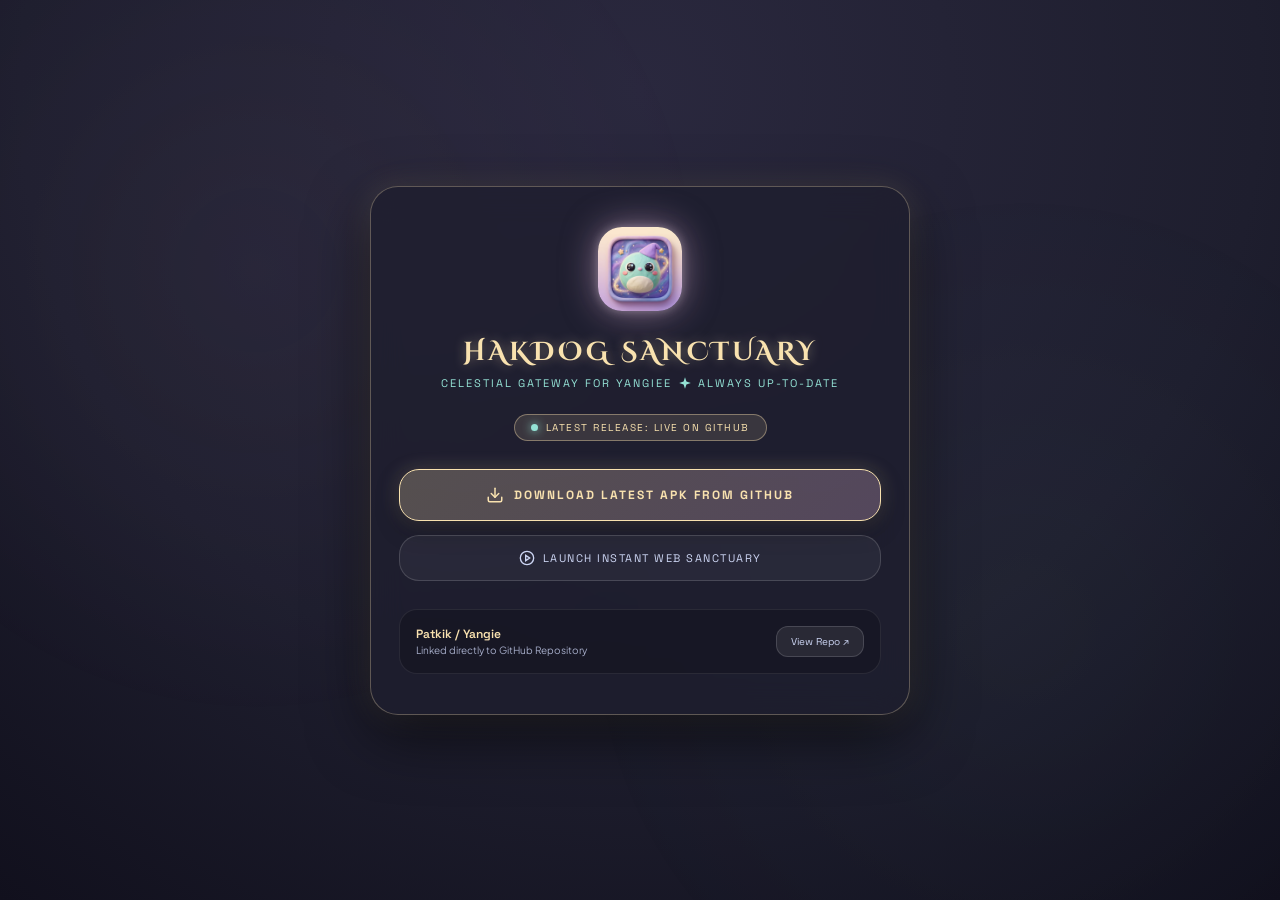
<file: android-app/app/src/main/assets/landing.html>
<!DOCTYPE html>
<html lang="en">

<head>
  <meta charset="UTF-8">
  <meta name="viewport" content="width=device-width, initial-scale=1.0">
  <title>Hakdog — Celestial Sanctuary • Installation & Digital Gateway</title>
  <meta name="theme-color" content="#1E1E2E">
  <link rel="icon" type="image/png" href="logo.png">

  <!-- Google Fonts -->
  <link rel="preconnect" href="https://fonts.googleapis.com">
  <link rel="preconnect" href="https://fonts.gstatic.com" crossorigin>
  <link href="https://fonts.googleapis.com/css2?family=Cinzel+Decorative:wght@400;700;900&family=Plus+Jakarta+Sans:wght@300;400;600;700&family=Space+Grotesk:wght@400;600;700&display=swap" rel="stylesheet">

  <style>
    :root {
      --bg-midnight: #1E1E2E;
      --bg-plum: #1B192A;
      --pastel-pink: #F5C2E7;
      --amber-glow: #F9E2AF;
      --amber-glow-soft: rgba(249, 226, 175, 0.4);
      --lavender-gray: #CDD6F4;
      --subtext-gray: #A6ADC8;
      --aurora-emerald: #94E2D5;
      --aurora-violet: #CBA6F7;
      --font-display: 'Cinzel Decorative', serif;
      --font-heading: 'Space Grotesk', sans-serif;
      --font-body: 'Plus Jakarta Sans', sans-serif;
    }

    *, *::before, *::after {
      box-sizing: border-box;
      margin: 0;
      padding: 0;
    }

    body {
      min-height: 100vh;
      background: radial-gradient(circle at 50% 10%, #2A283E, #1E1E2E 60%, #11101D);
      font-family: var(--font-body);
      color: var(--lavender-gray);
      display: flex;
      flex-direction: column;
      align-items: center;
      justify-content: center;
      padding: 24px 16px;
      overflow-x: hidden;
    }

    /* Ambient Starlight Background */
    .film-grain {
      position: fixed;
      inset: 0;
      pointer-events: none;
      z-index: 0;
      opacity: 0.25;
      background: 
        radial-gradient(circle at 20% 30%, rgba(245, 194, 231, 0.15), transparent 40%),
        radial-gradient(circle at 80% 70%, rgba(148, 226, 213, 0.12), transparent 40%);
    }

    .gateway-container {
      position: relative;
      z-index: 10;
      width: min(100%, 540px);
      background: rgba(30, 30, 46, 0.75);
      border: 1px solid rgba(249, 226, 175, 0.3);
      border-radius: 28px;
      padding: 40px 28px;
      backdrop-filter: blur(16px);
      -webkit-backdrop-filter: blur(16px);
      box-shadow: 0 20px 60px rgba(0, 0, 0, 0.6), 0 0 30px rgba(249, 226, 175, 0.15);
      text-align: center;
    }

    .brand-logo-glow {
      width: 84px;
      height: 84px;
      border-radius: 24px;
      box-shadow: 0 0 35px rgba(245, 194, 231, 0.5), 0 0 10px rgba(255, 255, 255, 0.3);
      margin-bottom: 20px;
      object-fit: cover;
      animation: logoPulse 3s infinite alternate ease-in-out;
    }

    @keyframes logoPulse {
      0% { transform: scale(1); box-shadow: 0 0 25px rgba(245, 194, 231, 0.4); }
      100% { transform: scale(1.06); box-shadow: 0 0 45px rgba(245, 194, 231, 0.7); }
    }

    .gateway-title {
      font-family: var(--font-display);
      font-size: 26px;
      letter-spacing: 3px;
      color: var(--amber-glow);
      margin-bottom: 6px;
      text-shadow: 0 0 12px rgba(249, 226, 175, 0.4);
    }

    .gateway-sub {
      font-family: var(--font-heading);
      font-size: 11px;
      letter-spacing: 2px;
      color: var(--aurora-emerald);
      text-transform: uppercase;
      margin-bottom: 24px;
      display: flex;
      align-items: center;
      justify-content: center;
      gap: 6px;
    }

    .inline-svg {
      width: 14px;
      height: 14px;
      vertical-align: middle;
      display: inline-block;
    }

    /* Live Release Badge */
    .release-badge {
      display: inline-flex;
      align-items: center;
      gap: 8px;
      padding: 6px 16px;
      background: rgba(249, 226, 175, 0.12);
      border: 1px solid var(--amber-glow-soft);
      border-radius: 20px;
      font-family: var(--font-heading);
      font-size: 10px;
      letter-spacing: 1.5px;
      color: var(--amber-glow);
      margin-bottom: 28px;
    }

    .pulse-dot {
      width: 7px;
      height: 7px;
      border-radius: 50%;
      background: var(--aurora-emerald);
      box-shadow: 0 0 10px var(--aurora-emerald);
      animation: dotPulse 1.5s infinite ease-in-out;
    }

    @keyframes dotPulse {
      0%, 100% { transform: scale(1); opacity: 0.8; }
      50% { transform: scale(1.4); opacity: 1; }
    }

    /* Action Buttons Stack */
    .action-stack {
      display: flex;
      flex-direction: column;
      gap: 14px;
      margin-bottom: 28px;
    }

    .download-btn {
      width: 100%;
      padding: 16px;
      background: linear-gradient(135deg, rgba(249, 226, 175, 0.25), rgba(245, 194, 231, 0.25));
      border: 1px solid var(--amber-glow);
      border-radius: 20px;
      color: var(--amber-glow);
      font-family: var(--font-heading);
      font-size: 12px;
      letter-spacing: 2px;
      text-transform: uppercase;
      font-weight: 700;
      text-decoration: none;
      display: flex;
      align-items: center;
      justify-content: center;
      gap: 10px;
      box-shadow: 0 8px 25px rgba(0, 0, 0, 0.3), 0 0 20px rgba(249, 226, 175, 0.2);
      transition: all 0.3s ease;
    }

    .download-btn:hover {
      transform: translateY(-2px);
      background: linear-gradient(135deg, rgba(249, 226, 175, 0.4), rgba(245, 194, 231, 0.4));
      box-shadow: 0 12px 35px rgba(249, 226, 175, 0.4);
    }

    .web-app-btn {
      width: 100%;
      padding: 14px;
      background: rgba(255, 255, 255, 0.05);
      border: 1px solid rgba(255, 255, 255, 0.15);
      border-radius: 20px;
      color: var(--lavender-gray);
      font-family: var(--font-heading);
      font-size: 11px;
      letter-spacing: 1.5px;
      text-transform: uppercase;
      text-decoration: none;
      display: flex;
      align-items: center;
      justify-content: center;
      gap: 8px;
      transition: all 0.3s ease;
    }

    .web-app-btn:hover {
      background: rgba(255, 255, 255, 0.12);
      border-color: var(--pastel-pink);
      color: var(--pastel-pink);
    }

    /* GitHub Metadata Bar */
    .github-info-card {
      background: rgba(20, 20, 32, 0.6);
      border: 1px solid rgba(255, 255, 255, 0.08);
      border-radius: 18px;
      padding: 16px;
      display: flex;
      align-items: center;
      justify-content: space-between;
      text-align: left;
    }

    .repo-meta {
      display: flex;
      flex-direction: column;
      gap: 2px;
    }

    .repo-name {
      font-family: var(--font-heading);
      font-size: 12px;
      color: var(--amber-glow);
      font-weight: 600;
    }

    .repo-sub {
      font-size: 10px;
      color: var(--subtext-gray);
    }

    .repo-link-btn {
      padding: 8px 14px;
      background: rgba(255, 255, 255, 0.08);
      border: 1px solid rgba(255, 255, 255, 0.15);
      border-radius: 12px;
      color: var(--lavender-gray);
      font-family: var(--font-heading);
      font-size: 10px;
      text-decoration: none;
      transition: all 0.2s ease;
    }

    .repo-link-btn:hover {
      background: var(--amber-glow);
      color: var(--bg-midnight);
    }

    /* PWA Install Banner */
    .pwa-banner {
      margin-top: 24px;
      padding: 14px 18px;
      background: rgba(148, 226, 213, 0.1);
      border: 1px solid var(--aurora-emerald);
      border-radius: 16px;
      font-size: 11px;
      line-height: 1.5;
      color: var(--aurora-emerald);
      display: none;
      align-items: center;
      gap: 10px;
      text-align: left;
    }
  </style>
</head>

<body>
  <div class="film-grain"></div>

  <div class="gateway-container">
    <img src="icon-192.png" class="brand-logo-glow" alt="Hakdog Sanctuary Logo" onerror="this.onerror=null; this.src='logo.png';" />
    
    <h1 class="gateway-title">HAKDOG SANCTUARY</h1>
    <div class="gateway-sub">
      Celestial Gateway for Yangiee 
      <svg class="inline-svg" viewBox="0 0 24 24" fill="currentColor"><path d="M12 2L14.4 9.6L22 12L14.4 14.4L12 22L9.6 14.4L2 12L9.6 9.6L12 2Z"/></svg>
      Always Up-To-Date
    </div>

    <!-- Live Version Badge from GitHub Releases API -->
    <div class="release-badge" id="release-badge">
      <div class="pulse-dot"></div>
      <span id="version-text">CONNECTING TO GITHUB...</span>
    </div>

    <!-- Action Buttons -->
    <div class="action-stack">
      <!-- Direct Link to Latest GitHub APK -->
      <a id="apk-download-btn" href="https://github.com/Patkik/Yangie/releases/latest" class="download-btn">
        <svg width="18" height="18" viewBox="0 0 24 24" fill="none" stroke="currentColor" stroke-width="2" stroke-linecap="round" stroke-linejoin="round">
          <path d="M21 15v4a2 2 0 0 1-2 2H5a2 2 0 0 1-2-2v-4"/>
          <polyline points="7 10 12 15 17 10"/>
          <line x1="12" y1="15" x2="12" y2="3"/>
        </svg>
        <span id="apk-btn-text">Download Latest Android App (.APK)</span>
      </a>

      <!-- Web Version Direct Launch -->
      <a href="index.html" class="web-app-btn">
        <svg width="16" height="16" viewBox="0 0 24 24" fill="none" stroke="currentColor" stroke-width="2">
          <circle cx="12" cy="12" r="10"/>
          <polygon points="10 8 16 12 10 16 10 8"/>
        </svg>
        <span>Launch Instant Web Sanctuary</span>
      </a>
    </div>

    <!-- GitHub Repository Link -->
    <div class="github-info-card">
      <div class="repo-meta">
        <span class="repo-name">Patkik / Yangie</span>
        <span class="repo-sub" id="repo-commit-info">Linked directly to GitHub Repository</span>
      </div>
      <a href="https://github.com/Patkik/Yangie" target="_blank" rel="noopener" class="repo-link-btn">
        View Repo ↗
      </a>
    </div>

    <!-- PWA Install Hint -->
    <div id="pwa-banner" class="pwa-banner">
      <svg class="inline-svg" style="flex-shrink: 0; width: 18px; height: 18px;" viewBox="0 0 24 24" fill="currentColor"><path d="M9 21c0 .55.45 1 1 1h4c.55 0 1-.45 1-1v-1H9v1zm3-19C8.14 2 5 5.14 5 9c0 2.38 1.19 4.47 3 5.74V17c0 .55.45 1 1 1h6c.55 0 1-.45 1-1v-2.26c1.81-1.27 3-3.36 3-5.74 0-3.86-3.14-7-7-7z"/></svg>
      <div>
        <strong>Instant Home Screen App:</strong> Tap your browser menu & select <strong>"Add to Home Screen"</strong> or <strong>"Install App"</strong> for an offline native app experience!
      </div>
    </div>
  </div>

  <script>
    // GitHub Repo Configuration
    const REPO_OWNER = 'Patkik';
    const REPO_NAME = 'Yangie';
    const API_URL = `https://api.github.com/repos/${REPO_OWNER}/${REPO_NAME}/releases/latest`;

    async function fetchLatestGitHubRelease() {
      const versionText = document.getElementById('version-text');
      const apkBtn = document.getElementById('apk-download-btn');
      const apkBtnText = document.getElementById('apk-btn-text');
      const commitInfo = document.getElementById('repo-commit-info');

      try {
        const response = await fetch(API_URL);
        if (!response.ok) throw new Error('Release API error');
        
        const data = await response.json();
        const tagName = data.tag_name || 'v2.0.0';
        
        // Find APK asset in GitHub Release
        const apkAsset = data.assets && data.assets.find(a => a.name.toLowerCase().endsWith('.apk'));
        const directDownloadUrl = apkAsset ? apkAsset.browser_download_url : `https://github.com/${REPO_OWNER}/${REPO_NAME}/releases/download/${tagName}/app-debug.apk`;
        
        versionText.innerText = `LATEST RELEASE: ${tagName.toUpperCase()}`;
        apkBtn.href = directDownloadUrl;
        apkBtnText.innerText = `Download Latest Android App (${tagName})`;
        if (commitInfo) commitInfo.innerText = `Release Date: ${new Date(data.published_at).toLocaleDateString()}`;
      } catch (err) {
        console.warn('GitHub API offline or rate-limited, using fallback release URL:', err);
        versionText.innerText = 'LATEST RELEASE: LIVE ON GITHUB';
        apkBtn.href = `https://github.com/${REPO_OWNER}/${REPO_NAME}/releases/latest`;
        apkBtnText.innerText = 'Download Latest APK from GitHub';
      }
    }

    fetchLatestGitHubRelease();
  </script>
</body>
</html>
</file>
<file: android-app/app/src/main/assets/css/main.css>
/**
 * main.css — Kiro Space Capsule V3 Visual Engine (v1.5.0)
 * ──────────────────────────────────────────────────────────────────────────
 * Core Design Tokens, Bespoke Glassmorphic Dashboard, SVG Insignia, & HUD Telemetry
 */

:root {
  /* Curated Design Tokens: Celestial Haven Signature Palette */
  --color-mint: #4EC9B0;
  --color-mint-glow: rgba(78, 201, 176, 0.45);
  --color-mint-soft: rgba(78, 201, 176, 0.12);
  --color-pink-blush: #ffb6c1;
  --color-pink-glow: rgba(245, 183, 192, 0.4);
  --color-pink-soft: rgba(245, 183, 192, 0.12);
  --color-lavender: #CBA6F7;
  --color-lavender-glow: rgba(203, 166, 247, 0.35);
  --color-cream: #f5c2e7;
  --color-obsidian: #11111b;
  --color-twilight-bg: #11111b;
  
  /* Precision Glassmorphism */
  --color-panel-glass: rgba(15, 25, 38, 0.72);
  --color-panel-glass-deep: rgba(10, 18, 28, 0.88);
  --color-border-glass: rgba(148, 226, 213, 0.18);
  --color-border-glass-bright: rgba(148, 226, 213, 0.4);

  /* Typography */
  --font-heading: 'Space Grotesk', system-ui, -apple-system, sans-serif;
  --font-display: 'Cinzel Decorative', Georgia, serif;
  --font-body: 'Plus Jakarta Sans', system-ui, -apple-system, sans-serif;
}

*, *::before, *::after {
  box-sizing: border-box;
  margin: 0;
  padding: 0;
  -webkit-tap-highlight-color: transparent;
  user-select: none;
}

html, body {
  width: 100vw;
  height: 100vh;
  max-width: 100vw;
  max-height: 100vh;
  margin: 0;
  padding: 0;
  overflow: hidden !important;
  position: fixed;
  inset: 0;
  touch-action: none;
  overscroll-behavior: none;
  -webkit-overflow-scrolling: auto;
  background-color: #000000;
  background-image: none;
  font-family: var(--font-body);
  color: var(--color-cream);
  font-feature-settings: "cv02", "cv03", "cv04", "cv11";
}

/* ═══════════════════════════════════════════════════════════════════════════
   1. Multi-Canvas Layer Stack
   ══════════════════════════════════════════════════════════════════════════ */
#webgl-canvas-container,
#atmosphere-canvas,
#meteor-canvas {
  position: absolute;
  inset: 0;
  width: 100%;
  height: 100%;
  pointer-events: none;
}

#webgl-canvas-container {
  z-index: 1;
  pointer-events: auto;
  overflow: hidden;
}

#webgl-canvas-container canvas {
  position: absolute !important;
  inset: 0 !important;
  width: 100% !important;
  height: 100% !important;
  display: block !important;
  pointer-events: auto;
}

#atmosphere-canvas {
  z-index: 2;
}

#meteor-canvas {
  z-index: 3;
}

/* ═══════════════════════════════════════════════════════════════════════════
   2. Master Space Capsule Viewport Layout
   ══════════════════════════════════════════════════════════════════════════ */
#app-ui {
  position: fixed;
  inset: 0;
  z-index: 10;
  width: 100vw;
  height: 100vh;
  display: flex;
  flex-direction: column;
  justify-content: space-between;
  padding: max(env(safe-area-inset-top, 16px), 16px) 18px max(env(safe-area-inset-bottom, 16px), 16px) 18px;
  pointer-events: none;
  opacity: 0;
  overflow: hidden;
  touch-action: none;
  overscroll-behavior: none;
  transition: opacity 0.8s cubic-bezier(0.16, 1, 0.3, 1), filter 0.5s ease;
}

.hero-top-group {
  display: flex;
  flex-direction: column;
  align-items: center;
  gap: 8px;
  width: 100%;
  max-width: 420px;
  margin: 0 auto;
  pointer-events: none;
}

.hero-top-group > * {
  pointer-events: auto;
}

.center-sanctuary-stage {
  flex: 1;
  width: 100%;
  min-height: 120px;
  pointer-events: none !important;
}

.bottom-deck-group {
  display: flex;
  flex-direction: column;
  align-items: center;
  gap: 10px;
  width: 100%;
  max-width: 420px;
  pointer-events: none;
}

.bottom-deck-group > * {
  pointer-events: auto;
}

#app-ui.visible {
  opacity: 1;
}

#app-ui.dissipated {
  opacity: 0.12;
  filter: blur(8px);
}

/* ═══════════════════════════════════════════════════════════════════════════
   3. Pure Sanctuary Floating Top Bar (Single-Row Cosmic Dynamic Island HUD)
   ══════════════════════════════════════════════════════════════════════════ */
.sanctuary-top-bar {
  display: flex;
  flex-direction: row;
  width: 100%;
  max-width: 520px;
  margin: 0 auto;
  pointer-events: none;
  position: relative;
  z-index: 100;
  box-sizing: border-box;
  padding: 6px 8px 0;
}

.sanctuary-top-main-row {
  display: flex;
  justify-content: space-between;
  align-items: center;
  width: 100%;
  gap: 4px;
  box-sizing: border-box;
}

.sanctuary-top-main-row > * {
  pointer-events: auto;
}

/* Left Token: Twin Sanctuary Beacon Pill */
.partner-beacon-pill {
  display: inline-flex;
  align-items: center;
  gap: 4px;
  background: rgba(17, 17, 27, 0.82);
  border: 1px solid rgba(148, 226, 213, 0.25);
  border-radius: 9999px;
  padding: 3.5px 7px;
  backdrop-filter: blur(18px);
  -webkit-backdrop-filter: blur(18px);
  box-shadow: 
    0 4px 18px rgba(0, 0, 0, 0.4),
    0 0 12px rgba(78, 201, 176, 0.12),
    inset 0 1px 0 rgba(255, 255, 255, 0.12);
  transition: all 0.22s cubic-bezier(0.34, 1.56, 0.64, 1);
  cursor: pointer;
  user-select: none;
  flex-shrink: 0;
  max-width: 110px;
  min-width: 0;
  position: relative;
  overflow: hidden;
  z-index: 1;
  box-sizing: border-box;
}

.partner-beacon-pill:hover {
  border-color: var(--color-mint);
  box-shadow: 
    0 6px 22px rgba(0, 0, 0, 0.5),
    0 0 18px var(--color-mint-glow);
  transform: translateY(-1px);
}

.beacon-pulse-indicator {
  position: relative;
  width: 9px;
  height: 9px;
  display: flex;
  align-items: center;
  justify-content: center;
  flex-shrink: 0;
}

.beacon-core-dot {
  width: 6.5px;
  height: 6.5px;
  border-radius: 50%;
  background: var(--color-pink-blush);
  box-shadow: 0 0 8px var(--color-pink-blush);
  transition: background 0.3s ease, box-shadow 0.3s ease;
}

.beacon-ring-wave {
  position: absolute;
  inset: -2.5px;
  border-radius: 50%;
  border: 1.5px solid var(--color-pink-blush);
  opacity: 0.8;
  animation: beaconPulseWave 2.2s cubic-bezier(0.24, 0, 0.38, 1) infinite;
}

@keyframes beaconPulseWave {
  0% { transform: scale(0.6); opacity: 0.9; }
  100% { transform: scale(2.2); opacity: 0; }
}

.beacon-meta-info {
  display: inline-flex;
  align-items: center;
  gap: 3px;
  min-width: 0;
  overflow: hidden;
  font-family: var(--font-heading);
}

.beacon-sparkle {
  color: var(--color-pink-blush);
  font-size: 8px;
  flex-shrink: 0;
  animation: sparkleGlow 2.5s ease-in-out infinite;
}

.beacon-partner-name {
  color: #FFFFFF;
  font-weight: 700;
  font-size: clamp(9.5px, 2.5vw, 10.5px);
  white-space: nowrap;
  overflow: hidden;
  text-overflow: ellipsis;
  max-width: 60px;
  letter-spacing: 0.2px;
}

.beacon-expand-indicator {
  font-size: 7.5px;
  opacity: 0.75;
  color: #94E2D5;
  margin-left: 1px;
  flex-shrink: 0;
}

.beacon-sep {
  color: rgba(205, 214, 244, 0.4);
  font-size: 8px;
  display: none;
}

.beacon-location-name {
  color: var(--color-pink-blush);
  font-weight: 600;
  display: none;
}

.beacon-weather-badge {
  font-family: var(--font-heading);
  font-size: 8px;
  font-weight: 700;
  color: #F9E2AF;
  background: rgba(249, 226, 175, 0.15);
  border: 1px solid rgba(249, 226, 175, 0.35);
  border-radius: 5px;
  padding: 1px 3.5px;
  display: none;
}

.beacon-secondary-row {
  display: flex;
  align-items: center;
  gap: 4px;
}

.beacon-umbrella-pill {
  font-family: var(--font-heading);
  font-size: 7.5px;
  font-weight: 700;
  color: #94E2D5;
  background: rgba(148, 226, 213, 0.18);
  border: 1px solid rgba(148, 226, 213, 0.40);
  border-radius: 5px;
  padding: 0.5px 3px;
  animation: rainPulse 2s ease-in-out infinite;
  display: none;
  align-items: center;
  justify-content: center;
}

@keyframes rainPulse {
  0%, 100% { opacity: 0.85; transform: scale(1); }
  50% { opacity: 1; transform: scale(1.05); filter: drop-shadow(0 0 4px #94E2D5); }
}

@media (min-width: 520px) {
  .beacon-location-name,
  .beacon-sep {
    display: inline-block;
  }
  .beacon-weather-badge {
    display: inline-flex;
  }
}

.sanctuary-live-clock {
  font-family: var(--font-heading);
  font-size: 9px;
  font-weight: 600;
  color: var(--color-mint);
  letter-spacing: 0.5px;
}

/* Twin Sanctuary Weather & Rain Radar */
.twin-weather-grid {
  display: grid;
  grid-template-columns: 1fr 1fr;
  gap: 8px;
  margin-top: 8px;
  width: 100%;
  box-sizing: border-box;
}

.weather-station-card {
  background: rgba(0, 0, 0, 0.3);
  border: 1px solid rgba(255, 255, 255, 0.08);
  border-radius: 12px;
  padding: 10px 8px;
  display: flex;
  flex-direction: column;
  gap: 4px;
  box-sizing: border-box;
}

.ws-header {
  display: flex;
  justify-content: space-between;
  align-items: center;
}

.ws-name {
  font-family: var(--font-heading);
  font-size: 8.5px;
  font-weight: 700;
  color: #CDD6F4;
  letter-spacing: 0.4px;
}

.ws-badge {
  font-family: var(--font-heading);
  font-size: 9px;
  font-weight: 700;
  color: #4EC9B0;
  background: rgba(78, 201, 176, 0.15);
  border: 1px solid rgba(78, 201, 176, 0.35);
  border-radius: 6px;
  padding: 1px 5px;
}

.ws-condition {
  font-size: 10px;
  color: #CDD6F4;
}

.ws-umbrella-status {
  font-family: var(--font-heading);
  font-size: 8.5px;
  font-weight: 600;
  color: #F9E2AF;
  display: flex;
  align-items: center;
  gap: 4px;
  margin-top: 2px;
}

/* Right Token: Unified Comms Hub Cluster */
.comms-hub-cluster {
  display: inline-flex;
  align-items: center;
  gap: 3px;
  background: rgba(17, 17, 27, 0.82);
  border: 1px solid rgba(148, 226, 213, 0.22);
  border-radius: 9999px;
  padding: 2.5px 4px;
  backdrop-filter: blur(18px);
  -webkit-backdrop-filter: blur(18px);
  box-shadow: 
    0 4px 18px rgba(0, 0, 0, 0.4),
    0 0 12px rgba(0, 0, 0, 0.2);
  flex-shrink: 0;
  box-sizing: border-box;
}

.comms-icon-btn {
  position: relative;
  width: 27px;
  height: 27px;
  border-radius: 50%;
  background: rgba(30, 30, 46, 0.65);
  border: 1px solid rgba(255, 255, 255, 0.10);
  color: #CDD6F4;
  display: flex;
  align-items: center;
  justify-content: center;
  cursor: pointer;
  transition: all 0.22s cubic-bezier(0.34, 1.56, 0.64, 1);
  flex-shrink: 0;
  box-sizing: border-box;
}

.comms-icon-btn svg {
  width: 13.5px;
  height: 13.5px;
  transition: transform 0.2s ease, stroke 0.2s ease;
}

.comms-icon-btn:hover {
  background: rgba(78, 201, 176, 0.22);
  border-color: var(--color-mint);
  color: var(--color-mint);
  transform: translateY(-2px) scale(1.08);
  box-shadow: 0 4px 16px var(--color-mint-glow);
}

.comms-icon-btn:active {
  transform: scale(0.92);
}

.comms-icon-btn.active {
  background: rgba(78, 201, 176, 0.28);
  border-color: var(--color-mint);
  color: var(--color-mint);
  box-shadow: 0 0 16px var(--color-mint-glow);
}

.comms-unread-badge {
  position: absolute;
  top: -2px;
  right: -2px;
  min-width: 14px;
  height: 14px;
  border-radius: 9999px;
  background: var(--color-pink-blush);
  color: #11111B;
  font-family: var(--font-heading);
  font-size: 8px;
  font-weight: 800;
  display: flex;
  align-items: center;
  justify-content: center;
  padding: 0 3px;
  box-shadow: 0 0 8px var(--color-pink-blush);
  animation: unreadPulse 2s ease-in-out infinite;
}

@keyframes unreadPulse {
  0%, 100% { transform: scale(1); box-shadow: 0 0 6px var(--color-pink-blush); }
  50% { transform: scale(1.15); box-shadow: 0 0 12px var(--color-pink-blush); }
}

.call-live-dot {
  position: absolute;
  bottom: 2px;
  right: 2px;
  width: 6px;
  height: 6px;
  border-radius: 50%;
  background: var(--color-mint);
  box-shadow: 0 0 6px var(--color-mint);
}

/* ═══════════════════════════════════════════════════════════════════════════
   3.5 Sleep Greeting & Transition Flash Overlay
   ══════════════════════════════════════════════════════════════════════════ */
.sleep-greeting-overlay {
  position: fixed;
  top: 18%;
  left: 50%;
  transform: translateX(-50%);
  z-index: 100;
  pointer-events: none;
  display: flex;
  align-items: center;
  justify-content: center;
}

.sleep-greeting-card {
  background: rgba(17, 17, 27, 0.88);
  border: 1px solid rgba(203, 166, 247, 0.45);
  border-radius: 20px;
  padding: 14px 24px;
  display: flex;
  flex-direction: column;
  align-items: center;
  gap: 4px;
  backdrop-filter: blur(24px);
  -webkit-backdrop-filter: blur(24px);
  box-shadow: 
    0 12px 40px rgba(0, 0, 0, 0.65),
    0 0 30px rgba(203, 166, 247, 0.35);
  animation: sleepToastFlash 2.4s cubic-bezier(0.16, 1, 0.3, 1) forwards;
}

@keyframes sleepToastFlash {
  0% { opacity: 0; transform: translateY(12px) scale(0.9); }
  15% { opacity: 1; transform: translateY(0) scale(1.02); }
  25% { transform: scale(1); }
  75% { opacity: 1; transform: scale(1); }
  100% { opacity: 0; transform: translateY(-8px) scale(0.96); }
}

.sleep-greeting-icon {
  font-size: 24px;
  filter: drop-shadow(0 0 10px rgba(249, 226, 175, 0.8));
  animation: iconFloat 2s ease-in-out infinite alternate;
}

@keyframes iconFloat {
  0% { transform: translateY(0); }
  100% { transform: translateY(-3px); }
}

.sleep-greeting-title {
  font-family: var(--font-display);
  font-size: 16px;
  font-weight: 700;
  color: #FFFFFF;
  letter-spacing: 0.8px;
  text-shadow: 0 0 14px rgba(203, 166, 247, 0.5);
}

.sleep-greeting-sub {
  font-family: var(--font-heading);
  font-size: 10px;
  font-weight: 600;
  color: var(--color-lavender);
  letter-spacing: 0.5px;
}

/* ═══════════════════════════════════════════════════════════════════════════
   4. Pilot D-Pad Joystick HUD (Telescope Mode)
   ══════════════════════════════════════════════════════════════════════════ */
.cockpit-joystick-wrap {
  position: absolute;
  bottom: 110px;
  left: 50%;
  transform: translateX(-50%);
  display: flex;
  flex-direction: column;
  align-items: center;
  gap: 6px;
  z-index: 25;
  background: rgba(10, 18, 28, 0.88);
  border: 1px solid rgba(78, 201, 176, 0.35);
  border-radius: 26px;
  padding: 12px;
  backdrop-filter: blur(18px);
  -webkit-backdrop-filter: blur(18px);
  box-shadow: 
    0 16px 40px rgba(0, 0, 0, 0.6),
    0 0 20px rgba(78, 201, 176, 0.2);
}

.joystick-row {
  display: flex;
  gap: 6px;
  align-items: center;
}

.joystick-btn {
  width: 44px;
  height: 44px;
  border-radius: 14px;
  border: 1px solid rgba(148, 226, 213, 0.3);
  background: rgba(255, 255, 255, 0.06);
  color: var(--color-mint);
  cursor: pointer;
  display: flex;
  align-items: center;
  justify-content: center;
  transition: all 0.15s ease;
}

.joystick-btn svg {
  width: 18px;
  height: 18px;
}

.joystick-btn:hover {
  background: rgba(78, 201, 176, 0.15);
  border-color: var(--color-mint);
  transform: scale(1.05);
}

.joystick-btn:active {
  transform: scale(0.92);
  background: rgba(78, 201, 176, 0.3);
}

.joystick-btn.center-btn {
  border-color: rgba(245, 183, 192, 0.4);
  color: var(--color-pink-blush);
  background: rgba(245, 183, 192, 0.08);
}

/* ═══════════════════════════════════════════════════════════════════════════
   5. Satellite Orbital Dock (Zero-Scroll 2-Tier Spatial Hierarchy)
   ══════════════════════════════════════════════════════════════════════════ */
.satellite-orbital-dock {
  display: flex;
  flex-direction: column;
  align-items: center;
  justify-content: flex-end;
  gap: 12px;
  width: 100%;
  max-width: 420px;
  margin: 0 auto;
  pointer-events: none;
  position: relative;
  z-index: 30;
}

.satellite-orbital-dock > * {
  pointer-events: auto;
}

/* Tier 2: Ephemeral Fan-Out Petal Racks */
.satellite-petal-rack {
  display: flex;
  align-items: center;
  justify-content: center;
  gap: 16px;
  padding: 6px 16px;
  border-radius: 9999px;
  background: rgba(17, 17, 27, 0.85);
  border: 1px solid rgba(148, 226, 213, 0.3);
  backdrop-filter: blur(20px);
  -webkit-backdrop-filter: blur(20px);
  box-shadow: 
    0 10px 32px rgba(0, 0, 0, 0.55),
    0 0 24px rgba(78, 201, 176, 0.18),
    inset 0 1px 0 rgba(255, 255, 255, 0.12);
  animation: petalRackBloom 0.22s cubic-bezier(0.34, 1.56, 0.64, 1) forwards;
}

@keyframes petalRackBloom {
  0% { opacity: 0; transform: translateY(14px) scale(0.85); }
  100% { opacity: 1; transform: translateY(0) scale(1); }
}

.satellite-petal-btn {
  display: flex;
  flex-direction: column;
  align-items: center;
  justify-content: center;
  gap: 3px;
  width: 50px;
  height: 50px;
  border-radius: 50%;
  background: rgba(30, 30, 46, 0.65);
  border: 1px solid rgba(255, 255, 255, 0.12);
  color: #CDD6F4;
  cursor: pointer;
  transition: all 0.22s cubic-bezier(0.34, 1.56, 0.64, 1);
}

.satellite-petal-btn .petal-svg {
  width: 20px;
  height: 20px;
  transition: transform 0.22s ease;
}

.satellite-petal-btn .petal-label {
  font-family: var(--font-heading);
  font-size: 8px;
  font-weight: 700;
  letter-spacing: 0.4px;
}

.satellite-petal-btn:hover {
  transform: translateY(-3px) scale(1.1);
}

.satellite-petal-btn:active {
  transform: scale(0.92);
}

/* Treat Petal Variations */
.satellite-petal-btn.treat-petal:hover {
  background: rgba(249, 226, 175, 0.2);
  border-color: var(--color-gold);
  color: var(--color-gold);
  box-shadow: 0 6px 20px rgba(249, 226, 175, 0.45);
}

/* Vibe Petal Variations */
.satellite-petal-btn.vibe-petal:hover {
  background: rgba(148, 226, 213, 0.2);
  border-color: var(--color-mint);
  color: var(--color-mint);
  box-shadow: 0 6px 20px rgba(148, 226, 213, 0.45);
}

.satellite-petal-btn.vibe-petal.active {
  background: rgba(148, 226, 213, 0.28);
  border-color: var(--color-mint);
  color: var(--color-mint);
  box-shadow: 0 0 16px var(--color-mint-glow);
}

/* Tier 1: 3-Segment Master Capsule Dock */
.master-capsule-dock {
  display: inline-flex;
  align-items: center;
  justify-content: center;
  gap: 2px;
  padding: 4px 6px;
  border-radius: 9999px;
  background: rgba(17, 17, 27, 0.88);
  border: 1px solid rgba(148, 226, 213, 0.28);
  backdrop-filter: blur(24px);
  -webkit-backdrop-filter: blur(24px);
  box-shadow: 
    0 12px 38px rgba(0, 0, 0, 0.6),
    0 0 28px rgba(78, 201, 176, 0.14),
    inset 0 1px 0 rgba(255, 255, 255, 0.15);
  transition: all 0.28s cubic-bezier(0.34, 1.56, 0.64, 1);
}

.master-capsule-sep {
  width: 1px;
  height: 22px;
  background: rgba(255, 255, 255, 0.12);
  margin: 0 2px;
}

.master-capsule-btn {
  position: relative;
  display: inline-flex;
  align-items: center;
  gap: 6px;
  padding: 8px 16px;
  border-radius: 9999px;
  background: transparent;
  border: 1px solid transparent;
  color: #CDD6F4;
  font-family: var(--font-heading);
  font-size: 11px;
  font-weight: 700;
  letter-spacing: 0.6px;
  cursor: pointer;
  transition: all 0.22s cubic-bezier(0.34, 1.56, 0.64, 1);
  user-select: none;
}

.master-capsule-btn .capsule-icon-svg {
  width: 16px;
  height: 16px;
  transition: transform 0.2s ease, stroke 0.2s ease;
}

.master-capsule-btn:hover {
  background: rgba(255, 255, 255, 0.08);
  color: #FFFFFF;
  transform: translateY(-1px);
}

.master-capsule-btn:active {
  transform: scale(0.94);
}

.master-capsule-btn.active {
  background: rgba(78, 201, 176, 0.2);
  border-color: rgba(78, 201, 176, 0.4);
  color: var(--color-mint);
  box-shadow: 0 0 16px rgba(78, 201, 176, 0.25);
}

.capsule-active-dot {
  position: absolute;
  bottom: 3px;
  left: 50%;
  transform: translateX(-50%);
  width: 4px;
  height: 4px;
  border-radius: 50%;
  background: var(--color-mint);
  opacity: 0;
  transition: opacity 0.2s ease;
}

.master-capsule-btn.active .capsule-active-dot {
  opacity: 1;
  box-shadow: 0 0 6px var(--color-mint);
}

/* Sleep Master Segment Specifics */
.master-sleep-btn {
  position: relative;
  overflow: hidden;
}

.master-sleep-btn .sleep-icon-svg {
  stroke: var(--color-lavender);
}

.master-sleep-btn:hover .sleep-icon-svg {
  stroke: var(--color-pink-blush);
  transform: scale(1.15) rotate(-5deg);
}

.sleep-hold-ring {
  position: absolute;
  inset: 0;
  background: linear-gradient(90deg, rgba(203, 166, 247, 0.5) 0%, rgba(245, 183, 192, 0.5) 100%);
  width: 0%;
  height: 100%;
  pointer-events: none;
  transition: width 0.05s linear;
  border-radius: 9999px;
  opacity: 0.4;
}

.master-sleep-btn.sleeping {
  background: rgba(203, 166, 247, 0.22);
  border-color: rgba(203, 166, 247, 0.5);
  color: var(--color-lavender);
  box-shadow: 0 0 18px rgba(203, 166, 247, 0.35);
}

.sleep-active-beacon {
  position: absolute;
  top: 4px;
  right: 8px;
  width: 5px;
  height: 5px;
  border-radius: 50%;
  background: var(--color-lavender);
  opacity: 0;
  transition: opacity 0.2s ease;
}

.master-sleep-btn.sleeping .sleep-active-beacon {
  opacity: 1;
  box-shadow: 0 0 6px var(--color-lavender);
  animation: beaconPulseWave 2s infinite;
}

.vital-svg {
  width: 13px;
  height: 13px;
  min-width: 13px;
  min-height: 13px;
  flex-shrink: 0;
  display: inline-block;
}

.vital-svg.star-candy-svg {
  color: var(--color-pink-blush);
  stroke: var(--color-pink-blush);
}

.vital-svg.water-vital-svg {
  color: var(--color-mint);
  stroke: var(--color-mint);
}

.vital-svg.energy-vital-svg {
  color: var(--color-lavender);
  stroke: var(--color-lavender);
}

/* ═══════════════════════════════════════════════════════════════════════════
   9. Settings & In-App Updates Modal
   ══════════════════════════════════════════════════════════════════════════ */
.settings-overlay {
  position: fixed;
  inset: 0;
  z-index: 10000;
  background: rgba(8, 14, 22, 0.88);
  backdrop-filter: blur(18px);
  -webkit-backdrop-filter: blur(18px);
  display: flex;
  align-items: center;
  justify-content: center;
  padding: 16px;
  opacity: 0;
  pointer-events: none;
  transition: opacity 0.3s cubic-bezier(0.16, 1, 0.3, 1);
}

.settings-overlay.open {
  opacity: 1;
  pointer-events: auto;
}

.settings-card {
  width: 100%;
  max-width: 420px;
  max-height: 90vh;
  overflow-y: auto;
  background: linear-gradient(135deg, rgba(22, 28, 42, 0.96) 0%, rgba(13, 19, 30, 0.98) 100%);
  border: 1px solid var(--color-border-glass);
  border-radius: 24px;
  padding: 22px 20px;
  box-shadow: 
    0 24px 60px rgba(0, 0, 0, 0.65), 
    0 0 30px var(--color-pink-glow);
  display: flex;
  flex-direction: column;
  gap: 16px;
  transform: scale(0.94) translateY(10px);
  transition: transform 0.3s cubic-bezier(0.16, 1, 0.3, 1);
}

.settings-overlay.open .settings-card {
  transform: scale(1) translateY(0);
}

.settings-header {
  display: flex;
  justify-content: space-between;
  align-items: center;
  border-bottom: 1px solid rgba(255, 255, 255, 0.08);
  padding-bottom: 12px;
}

/* Categorical Segmented Navigation Tabs (Fit-to-Screen 4-Grid) */
.settings-cat-nav {
  display: grid;
  grid-template-columns: repeat(4, 1fr);
  gap: 6px;
  padding: 5px;
  background: rgba(10, 14, 24, 0.90);
  border: 1px solid rgba(255, 255, 255, 0.10);
  border-radius: 16px;
  margin-bottom: 6px;
  width: 100%;
  box-sizing: border-box;
  box-shadow: inset 0 2px 6px rgba(0, 0, 0, 0.4);
}

.settings-cat-tab {
  display: flex;
  align-items: center;
  justify-content: center;
  gap: 6px;
  padding: 9px 4px;
  min-height: 38px;
  border-radius: 12px;
  background: transparent;
  border: 1px solid transparent;
  color: #CDD6F4;
  font-family: var(--font-heading);
  font-size: 11.5px;
  font-weight: 700;
  letter-spacing: 0.4px;
  cursor: pointer;
  white-space: nowrap;
  transition: all 0.22s cubic-bezier(0.16, 1, 0.3, 1);
  user-select: none;
  -webkit-tap-highlight-color: transparent;
  min-width: 0;
  box-sizing: border-box;
}

.settings-cat-tab:hover {
  color: #FFFFFF;
  background: rgba(255, 255, 255, 0.08);
}

.settings-cat-tab:active {
  transform: scale(0.96);
}

.settings-cat-tab.active {
  background: linear-gradient(135deg, rgba(78, 201, 176, 0.25) 0%, rgba(148, 226, 213, 0.15) 100%);
  border-color: rgba(78, 201, 176, 0.55);
  color: var(--color-mint);
  box-shadow: 0 4px 14px rgba(78, 201, 176, 0.25), inset 0 1px 0 rgba(255, 255, 255, 0.15);
}

.settings-cat-tab .cat-tab-svg {
  width: 14px;
  height: 14px;
  flex-shrink: 0;
}

.settings-cat-tab .cat-tab-label {
  overflow: hidden;
  text-overflow: ellipsis;
  white-space: nowrap;
}

/* Categorical Section Panels */
.settings-category-panel {
  display: flex;
  flex-direction: column;
  gap: 12px;
  transition: opacity 0.25s ease, transform 0.25s ease;
}

.settings-category-panel.hidden {
  display: none !important;
}

.settings-cat-banner {
  display: flex;
  justify-content: space-between;
  align-items: center;
  padding: 6px 10px;
  background: linear-gradient(90deg, rgba(255, 255, 255, 0.05) 0%, rgba(255, 255, 255, 0.01) 100%);
  border-radius: 10px;
  border-left: 3px solid var(--color-mint);
}

.settings-category-panel[data-category="audio"] .settings-cat-banner {
  border-left-color: #94E2D5;
}

.settings-category-panel[data-category="performance"] .settings-cat-banner {
  border-left-color: #4EC9B0;
}

.settings-category-panel[data-category="system"] .settings-cat-banner {
  border-left-color: var(--color-pink-blush);
}

.cat-banner-title {
  font-family: var(--font-heading);
  font-size: 10.5px;
  font-weight: 700;
  letter-spacing: 0.8px;
  color: #CDD6F4;
  text-transform: uppercase;
  display: flex;
  align-items: center;
  gap: 6px;
}

.cat-banner-pill {
  font-family: var(--font-heading);
  font-size: 9.5px;
  font-weight: 700;
  letter-spacing: 0.6px;
  padding: 2px 7px;
  border-radius: 8px;
  border: 1px solid;
}

.settings-title-row {
  display: flex;
  align-items: center;
  gap: 8px;
}

.settings-header-icon {
  width: 20px;
  height: 20px;
  color: var(--color-mint);
}

.settings-title {
  font-family: var(--font-display);
  font-size: 17px;
  font-weight: 700;
  color: var(--color-pink-blush);
  letter-spacing: 1px;
}

.settings-close-btn {
  background: transparent;
  border: none;
  color: #94e2d5;
  width: 30px;
  height: 30px;
  display: flex;
  align-items: center;
  justify-content: center;
  cursor: pointer;
  border-radius: 50%;
  transition: all 0.2s ease;
}

.settings-close-btn:hover {
  color: #FFF;
  background: rgba(255, 255, 255, 0.1);
}

.settings-group {
  background: rgba(0, 0, 0, 0.28);
  border: 1px solid rgba(255, 255, 255, 0.06);
  border-radius: 16px;
  padding: 14px;
  display: flex;
  flex-direction: column;
  gap: 10px;
}

.settings-version-badge {
  font-family: var(--font-heading);
  font-size: 10px;
  font-weight: 700;
  background: rgba(78, 201, 176, 0.15);
  border: 1px solid rgba(78, 201, 176, 0.35);
  color: var(--color-mint);
  padding: 2px 8px;
  border-radius: 10px;
}

.settings-toggle-btn {
  padding: 5px 14px;
  border-radius: 20px;
  border: 1px solid var(--color-mint);
  background: rgba(78, 201, 176, 0.18);
  color: var(--color-mint);
  font-family: var(--font-heading);
  font-weight: 700;
  font-size: 11px;
  cursor: pointer;
  transition: all 0.2s ease;
}

.settings-toggle-btn.active {
  background: var(--color-mint);
  color: #11111b;
}

.settings-replay-btn {
  padding: 5px 14px;
  border-radius: 20px;
  border: 1px solid var(--color-pink-blush);
  background: rgba(245, 183, 192, 0.15);
  color: var(--color-pink-blush);
  font-family: var(--font-heading);
  font-weight: 700;
  font-size: 11px;
  cursor: pointer;
  transition: all 0.2s ease;
}

.settings-btn-primary {
  width: 100%;
  padding: 12px;
  background: linear-gradient(135deg, var(--color-pink-blush) 0%, var(--color-mint) 100%);
  border: none;
  border-radius: 14px;
  color: #11111b;
  font-family: var(--font-heading);
  font-size: 12px;
  font-weight: 700;
  cursor: pointer;
  display: flex;
  align-items: center;
  justify-content: center;
  gap: 8px;
  box-shadow: 0 4px 18px rgba(78, 201, 176, 0.3);
  transition: all 0.2s ease;
}

.settings-btn-primary:hover {
  transform: translateY(-1px);
  box-shadow: 0 6px 24px rgba(78, 201, 176, 0.45);
}

.settings-btn-primary:active {
  transform: scale(0.97);
}

/* ═══════════════════════════════════════════════════════════════════════════
   9.1 Sound & Vocal Matrix (3-Bus Mixer & Vocal Soundboard)
   ══════════════════════════════════════════════════════════════════════════ */
.sound-settings-group {
  border: 1px solid rgba(148, 226, 213, 0.22);
  background: rgba(17, 17, 27, 0.55);
}

.sound-slider-row {
  display: flex;
  flex-direction: column;
  gap: 6px;
  margin-top: 4px;
}

.sound-slider-label-row {
  display: flex;
  justify-content: space-between;
  align-items: center;
  font-size: 11px;
  font-weight: 600;
  color: #cdd6f4;
}

.sound-slider-val {
  font-family: var(--font-mono, monospace);
  font-size: 11px;
  font-weight: 700;
  color: var(--color-mint);
}

.sound-range-slider {
  -webkit-appearance: none;
  appearance: none;
  width: 100%;
  height: 6px;
  border-radius: 6px;
  background: rgba(255, 255, 255, 0.10);
  outline: none;
  transition: all 0.2s ease;
  cursor: pointer;
}

.sound-range-slider:hover {
  background: rgba(255, 255, 255, 0.16);
}

.sound-range-slider::-webkit-slider-thumb {
  -webkit-appearance: none;
  appearance: none;
  width: 16px;
  height: 16px;
  border-radius: 50%;
  background: var(--color-mint);
  box-shadow: 0 0 10px rgba(78, 201, 176, 0.6);
  cursor: pointer;
  transition: transform 0.15s ease, box-shadow 0.15s ease;
}

.sound-range-slider::-webkit-slider-thumb:hover,
.sound-range-slider::-webkit-slider-thumb:active {
  transform: scale(1.25);
  box-shadow: 0 0 14px rgba(78, 201, 176, 0.9);
}

.sound-range-slider.pitch-slider::-webkit-slider-thumb {
  background: #F9E2AF;
  box-shadow: 0 0 10px rgba(249, 226, 175, 0.7);
}

.sound-range-slider.pitch-slider::-webkit-slider-thumb:hover,
.sound-range-slider.pitch-slider::-webkit-slider-thumb:active {
  transform: scale(1.25);
  box-shadow: 0 0 16px rgba(249, 226, 175, 1.0);
}

/* Soundboard UI */
.soundboard-container {
  margin-top: 10px;
  padding: 10px;
  background: rgba(10, 10, 18, 0.65);
  border: 1px dashed rgba(249, 226, 175, 0.25);
  border-radius: 12px;
  display: flex;
  flex-direction: column;
  gap: 8px;
}

.soundboard-header {
  font-family: var(--font-heading);
  font-size: 10px;
  font-weight: 700;
  letter-spacing: 0.8px;
  text-align: center;
  color: #F9E2AF;
  text-shadow: 0 0 8px rgba(249, 226, 175, 0.4);
}

.soundboard-grid {
  display: grid;
  grid-template-columns: repeat(2, 1fr);
  gap: 6px;
}

.soundboard-btn {
  display: flex;
  align-items: center;
  gap: 7px;
  padding: 8px 10px;
  background: rgba(30, 30, 46, 0.65);
  border: 1px solid rgba(205, 214, 244, 0.12);
  border-radius: 10px;
  color: #CDD6F4;
  font-family: var(--font-body);
  font-size: 11px;
  font-weight: 600;
  cursor: pointer;
  transition: all 0.18s cubic-bezier(0.16, 1, 0.3, 1);
  user-select: none;
  -webkit-tap-highlight-color: transparent;
}

.soundboard-btn:hover {
  background: rgba(78, 201, 176, 0.15);
  border-color: var(--color-mint);
  color: #FFFFFF;
  transform: translateY(-1px);
  box-shadow: 0 3px 10px rgba(78, 201, 176, 0.25);
}

.soundboard-btn:active {
  transform: scale(0.95);
  background: rgba(78, 201, 176, 0.30);
}

.soundboard-btn .sb-icon,
.soundboard-btn .sb-svg-icon {
  width: 14px;
  height: 14px;
  flex-shrink: 0;
  display: inline-block;
}

.soundboard-btn .sb-text {
  flex: 1;
  white-space: nowrap;
  overflow: hidden;
  text-overflow: ellipsis;
  text-align: left;
}

/* ═══════════════════════════════════════════════════════════════════════════
   10. Inline Vector SVGs & Icons
   ══════════════════════════════════════════════════════════════════════════ */
.inline-svg-icon {
  display: inline-block;
  width: 14px;
  height: 14px;
  vertical-align: -2px;
  flex-shrink: 0;
}

.inline-svg-icon.spark-icon {
  width: 11px;
  height: 11px;
  color: var(--color-mint);
  margin: 0 2px;
}

.inline-svg-icon.heart-icon {
  color: var(--color-pink-blush);
}

.inline-svg-icon.moon-icon {
  color: var(--color-lavender);
}

.inline-svg-icon.galaxy-icon {
  color: var(--color-mint);
}

/* Telescope Aligned Lock-On Card (Sci-Fi Movie Flight HUD) */
.telescope-aligned-card {
  position: absolute;
  top: 68px;
  left: 50%;
  transform: translateX(-50%);
  background: rgba(15, 25, 38, 0.94);
  border: 1px solid var(--color-mint);
  border-radius: 18px;
  padding: 12px 18px;
  z-index: 35;
  text-align: center;
  backdrop-filter: blur(20px);
  -webkit-backdrop-filter: blur(20px);
  box-shadow: 
    0 10px 30px rgba(0,0,0,0.6),
    0 0 25px rgba(78, 201, 176, 0.45),
    inset 0 0 15px rgba(78, 201, 176, 0.15);
  animation: targetLockPop 0.35s cubic-bezier(0.16, 1, 0.3, 1);
  min-width: 260px;
  max-width: 90vw;
  pointer-events: auto;
}

@keyframes targetLockPop {
  0% { opacity: 0; transform: translate(-50%, -15px) scale(0.92); }
  60% { transform: translate(-50%, 2px) scale(1.02); }
  100% { opacity: 1; transform: translate(-50%, 0) scale(1.0); }
}

.target-lock-header {
  display: flex;
  align-items: center;
  justify-content: center;
  gap: 6px;
  font-family: var(--font-heading);
  font-size: 10px;
  font-weight: 800;
  color: var(--color-mint);
  text-transform: uppercase;
  letter-spacing: 1.2px;
}

.target-radar-icon {
  width: 14px;
  height: 14px;
  animation: radarPulse 1.8s ease-in-out infinite;
}

@keyframes radarPulse {
  0%, 100% { opacity: 0.6; transform: scale(0.95); }
  50% { opacity: 1.0; transform: scale(1.1); filter: drop-shadow(0 0 4px #4EC9B0); }
}

.target-lock-title {
  font-family: var(--font-heading);
  font-size: 13.5px;
  font-weight: 800;
  color: #FFFFFF;
  margin: 4px 0 2px;
  text-shadow: 0 0 10px rgba(255, 255, 255, 0.3);
}

.target-lock-meta {
  font-size: 9.5px;
  font-weight: 600;
  color: #94e2d5;
  letter-spacing: 0.5px;
  margin-bottom: 8px;
  text-transform: uppercase;
}

.target-lock-actions {
  display: flex;
  justify-content: center;
  gap: 8px;
}

.target-lock-btn {
  display: inline-flex;
  align-items: center;
  justify-content: center;
  gap: 6px;
  padding: 7px 16px;
  border-radius: 12px;
  border: none;
  background: linear-gradient(135deg, var(--color-mint) 0%, #94E2D5 100%);
  color: #11111b;
  font-family: var(--font-heading);
  font-weight: 800;
  font-size: 11px;
  cursor: pointer;
  box-shadow: 0 4px 14px rgba(78, 201, 176, 0.4);
  transition: transform 0.15s ease, box-shadow 0.15s ease;
}

.target-lock-btn:active {
  transform: scale(0.96);
  box-shadow: 0 2px 8px rgba(78, 201, 176, 0.3);
}

/* Shared Sleep Notification Banner */
.sleep-notification-banner {
  position: absolute;
  top: 64px;
  left: 50%;
  transform: translateX(-50%);
  background: rgba(203, 166, 247, 0.2);
  border: 1px solid var(--color-lavender);
  color: #FFF;
  font-family: var(--font-heading);
  font-size: 12px;
  font-weight: 700;
  padding: 8px 18px;
  border-radius: 22px;
  backdrop-filter: blur(14px);
  -webkit-backdrop-filter: blur(14px);
  box-shadow: 0 6px 20px rgba(0,0,0,0.35);
  z-index: 30;
  animation: bannerSlideDown 0.4s cubic-bezier(0.16, 1, 0.3, 1);
  display: flex;
  align-items: center;
  gap: 8px;
}

@keyframes bannerSlideDown {
  from { opacity: 0; transform: translate(-50%, -20px); }
  to { opacity: 1; transform: translate(-50%, 0); }
}

/* ─────────────────────────────────────────────────────────────────────────────
   Adaptive Resource Throttling (ART) HUD & Telemetry Styles
   ───────────────────────────────────────────────────────────────────────────── */
.art-settings-group {
  background: rgba(17, 17, 27, 0.75);
  border: 1px solid rgba(78, 201, 176, 0.22);
}

.art-mode-grid {
  display: grid;
  grid-template-columns: repeat(2, 1fr);
  gap: 7px;
  margin-top: 4px;
}

.art-mode-btn {
  display: flex;
  flex-direction: column;
  align-items: flex-start;
  justify-content: center;
  padding: 8px 10px;
  background: rgba(30, 30, 46, 0.65);
  border: 1px solid rgba(205, 214, 244, 0.12);
  border-radius: 10px;
  cursor: pointer;
  transition: all 0.18s cubic-bezier(0.16, 1, 0.3, 1);
  user-select: none;
  -webkit-tap-highlight-color: transparent;
}

.art-mode-btn .art-mode-title {
  font-family: var(--font-heading);
  font-size: 11px;
  font-weight: 700;
  color: #CDD6F4;
  letter-spacing: 0.4px;
}

.art-mode-btn .art-mode-sub {
  font-family: var(--font-body);
  font-size: 9px;
  color: #94e2d5;
  margin-top: 1px;
}

.art-mode-btn:hover {
  background: rgba(78, 201, 176, 0.12);
  border-color: rgba(78, 201, 176, 0.40);
  transform: translateY(-1px);
}

.art-mode-btn.active {
  background: rgba(78, 201, 176, 0.22);
  border-color: var(--color-mint);
  box-shadow: 0 0 12px rgba(78, 201, 176, 0.35);
}

.art-mode-btn.active .art-mode-title {
  color: #FFFFFF;
  text-shadow: 0 0 8px rgba(78, 201, 176, 0.6);
}

.art-mode-btn.active .art-mode-sub {
  color: var(--color-mint);
}

.art-telemetry-box {
  background: rgba(6, 13, 24, 0.70);
  border: 1px solid rgba(148, 226, 213, 0.18);
  border-radius: 12px;
  padding: 10px;
  display: flex;
  flex-direction: column;
  gap: 8px;
  margin-top: 4px;
}

.art-telemetry-header {
  font-family: var(--font-heading);
  font-size: 9.5px;
  font-weight: 700;
  color: #94E2D5;
  letter-spacing: 0.8px;
  text-align: center;
  text-shadow: 0 0 6px rgba(148, 226, 213, 0.35);
}

.art-telemetry-grid {
  display: grid;
  grid-template-columns: repeat(2, 1fr);
  gap: 6px;
}

.art-signal-card {
  background: rgba(30, 30, 46, 0.55);
  border: 1px solid rgba(205, 214, 244, 0.08);
  border-radius: 8px;
  padding: 6px 8px;
  display: flex;
  flex-direction: column;
  gap: 2px;
}

.art-signal-label {
  font-family: var(--font-heading);
  font-size: 8.5px;
  font-weight: 700;
  color: #94e2d5;
  letter-spacing: 0.4px;
}

.art-signal-val {
  font-family: var(--font-heading);
  font-size: 12px;
  font-weight: 700;
  letter-spacing: 0.2px;
}

.art-signal-sub {
  font-size: 9.5px;
  color: #cdd6f4;
}

/* ═══════════════════════════════════════════════════════════════════════════
   13. Sanctuary Economy Hub & Currency Pill
   ══════════════════════════════════════════════════════════════════════════ */
.sanctuary-currency-pill {
  display: flex;
  align-items: center;
  gap: 5px;
  background: rgba(30, 30, 46, 0.92);
  backdrop-filter: blur(16px);
  -webkit-backdrop-filter: blur(16px);
  border: 1px solid rgba(148, 226, 213, 0.35);
  border-radius: 9999px;
  padding: 3.5px 7px;
  pointer-events: auto;
  cursor: pointer;
  box-shadow: 0 4px 16px rgba(0, 0, 0, 0.45);
  transition: transform 0.18s cubic-bezier(0.16, 1, 0.3, 1), border-color 0.2s ease, box-shadow 0.2s ease;
  flex-shrink: 0;
  position: relative;
  z-index: 2;
  box-sizing: border-box;
}

.sanctuary-currency-pill:hover {
  transform: scale(1.03);
  border-color: rgba(148, 226, 213, 0.55);
  box-shadow: 0 6px 20px rgba(78, 201, 176, 0.25);
}

.sanctuary-currency-pill:active {
  transform: scale(0.96);
}

.currency-item {
  display: flex;
  align-items: center;
  gap: 3px;
  font-family: var(--font-heading);
  font-size: clamp(9px, 2.3vw, 10px);
  font-weight: 700;
  letter-spacing: 0.2px;
}

.shard-item {
  color: #F9E2AF;
}

.shard-item .currency-glyph {
  color: #F9E2AF;
  font-size: 11px;
  filter: drop-shadow(0 0 4px rgba(249, 226, 175, 0.6));
}

.essence-item {
  color: #F5C2E7;
}

.essence-glyph {
  color: #F5C2E7;
  font-size: 10.5px;
  filter: drop-shadow(0 0 4px rgba(245, 194, 231, 0.6));
}

.currency-amount {
  font-feature-settings: "tnum";
  font-variant-numeric: tabular-nums;
}

.currency-divider {
  width: 1px;
  height: 12px;
  background: rgba(205, 214, 244, 0.2);
}

/* ═══════════════════════════════════════════════════════════════════════════
   14. Global Pointer Interaction Shield
   ══════════════════════════════════════════════════════════════════════════ */
.pointer-shield {
  position: fixed;
  inset: 0;
  z-index: 9999;
  pointer-events: none;
  background: rgba(17, 17, 27, 0.0);
  opacity: 0;
  transition: opacity 0.2s ease;
}

.pointer-shield.active {
  pointer-events: auto !important;
  opacity: 1;
}

body.pointer-locked * {
  cursor: wait !important;
}

/* ═══════════════════════════════════════════════════════════════════════════
   15. Cozy Minigame Suite Modal & Skeleton UI
   ══════════════════════════════════════════════════════════════════════════ */
.minigame-overlay {
  position: fixed;
  inset: 0;
  z-index: 150;
  background: rgba(17, 17, 27, 0.88);
  backdrop-filter: blur(18px);
  -webkit-backdrop-filter: blur(18px);
  display: flex;
  align-items: center;
  justify-content: center;
  padding: 16px;
  animation: modalFadeIn 0.25s cubic-bezier(0.16, 1, 0.3, 1) forwards;
}

.minigame-card {
  width: 100%;
  max-width: 380px;
  height: min(90vh, 640px);
  background: rgba(30, 30, 46, 0.85);
  border: 1px solid rgba(148, 226, 213, 0.3);
  border-radius: 20px;
  box-shadow: 0 16px 40px rgba(0, 0, 0, 0.6), 0 0 24px rgba(78, 201, 176, 0.15);
  display: flex;
  flex-direction: column;
  position: relative;
  overflow: hidden;
  touch-action: pan-y;
}

.minigame-skeleton-loader {
  position: absolute;
  inset: 0;
  z-index: 20;
  background: #11111b;
  display: flex;
  flex-direction: column;
  gap: 14px;
  padding: 20px;
  transition: opacity 0.25s ease;
}

.skeleton-shimmer-bar {
  height: 24px;
  width: 60%;
  background: linear-gradient(90deg, rgba(30, 30, 46, 0.6) 0%, rgba(78, 201, 176, 0.2) 50%, rgba(30, 30, 46, 0.6) 100%);
  background-size: 200% 100%;
  border-radius: 8px;
  animation: skeletonShimmer 1.2s infinite;
}

.skeleton-hud-row {
  display: flex;
  gap: 10px;
}

.skeleton-pill {
  flex: 1;
  height: 36px;
  background: rgba(30, 30, 46, 0.8);
  border-radius: 10px;
}

.skeleton-canvas-box {
  flex: 1;
  background: rgba(30, 30, 46, 0.4);
  border-radius: 14px;
  border: 1px dashed rgba(148, 226, 213, 0.15);
}

@keyframes skeletonShimmer {
  0% { background-position: -200% 0; }
  100% { background-position: 200% 0; }
}

.minigame-header {
  display: flex;
  align-items: center;
  justify-content: space-between;
  padding: 14px 18px;
  border-bottom: 1px solid rgba(205, 214, 244, 0.08);
}

.minigame-badge {
  font-family: var(--font-heading);
  font-size: 8.5px;
  font-weight: 700;
  color: #94E2D5;
  letter-spacing: 0.8px;
}

.minigame-title {
  font-family: var(--font-heading);
  font-size: 15px;
  font-weight: 700;
  color: #CDD6F4;
}

.minigame-subtitle {
  font-size: 9.5px;
  color: #cdd6f4;
}

.minigame-header-actions {
  display: flex;
  align-items: center;
  gap: 8px;
}

.minigame-action-btn {
  width: 32px;
  height: 32px;
  border-radius: 50%;
  background: rgba(205, 214, 244, 0.06);
  border: 1px solid rgba(205, 214, 244, 0.12);
  color: #CDD6F4;
  display: flex;
  align-items: center;
  justify-content: center;
  cursor: pointer;
  transition: background 0.15s ease, transform 0.15s ease;
}

.minigame-action-btn:hover {
  background: rgba(205, 214, 244, 0.15);
  transform: scale(1.05);
}

.minigame-action-btn svg {
  width: 15px;
  height: 15px;
}

.minigame-hud-bar {
  display: flex;
  gap: 8px;
  padding: 8px 16px;
  background: rgba(17, 17, 27, 0.4);
}

.minigame-stat-pill {
  flex: 1;
  background: rgba(30, 30, 46, 0.6);
  border: 1px solid rgba(205, 214, 244, 0.08);
  border-radius: 8px;
  padding: 5px 8px;
  display: flex;
  flex-direction: column;
  align-items: center;
}

.stat-label {
  font-family: var(--font-heading);
  font-size: 8px;
  font-weight: 700;
  color: #94E2D5;
  letter-spacing: 0.5px;
}

.stat-value {
  font-family: var(--font-heading);
  font-size: 13px;
  font-weight: 700;
  color: #CDD6F4;
}

.minigame-canvas-container {
  flex: 1;
  position: relative;
  overflow: hidden;
  display: flex;
  align-items: center;
  justify-content: center;
}

.minigame-canvas-container canvas {
  display: block;
  width: 100%;
  height: 100%;
  touch-action: none;
}

.minigame-controls-bar {
  padding: 10px 16px;
  border-top: 1px solid rgba(205, 214, 244, 0.08);
  display: flex;
  justify-content: center;
}

.tetris-controls-cluster,
.runner-controls-cluster {
  display: flex;
  gap: 10px;
  width: 100%;
  justify-content: center;
}

.arcade-touch-btn {
  flex: 1;
  height: 42px;
  background: rgba(78, 201, 176, 0.12);
  border: 1px solid rgba(78, 201, 176, 0.35);
  border-radius: 10px;
  color: #CDD6F4;
  font-family: var(--font-heading);
  font-size: 13px;
  font-weight: 700;
  cursor: pointer;
  display: flex;
  align-items: center;
  justify-content: center;
  transition: transform 0.1s ease, background 0.1s ease;
}

.arcade-touch-btn:active {
  transform: scale(0.94);
  background: rgba(78, 201, 176, 0.28);
}

.action-drop-btn {
  background: rgba(249, 226, 175, 0.15);
  border-color: rgba(249, 226, 175, 0.4);
  color: #F9E2AF;
}

/* ═══════════════════════════════════════════════════════════════════════════
   16. Mathematical Payout Overlay & Celebration Card
   ══════════════════════════════════════════════════════════════════════════ */
.minigame-payout-overlay {
  position: absolute;
  inset: 0;
  z-index: 30;
  background: rgba(17, 17, 27, 0.92);
  backdrop-filter: blur(14px);
  -webkit-backdrop-filter: blur(14px);
  display: flex;
  align-items: center;
  justify-content: center;
  padding: 20px;
  animation: modalFadeIn 0.3s cubic-bezier(0.16, 1, 0.3, 1) forwards;
}

.payout-card {
  width: 100%;
  display: flex;
  flex-direction: column;
  align-items: center;
  text-align: center;
}

.payout-sparkle {
  color: #F9E2AF;
  font-size: 18px;
  letter-spacing: 4px;
  margin-bottom: 4px;
}

.payout-title {
  font-family: var(--font-display);
  font-size: 18px;
  color: #CDD6F4;
  letter-spacing: 0.5px;
}

.payout-game-name {
  font-family: var(--font-heading);
  font-size: 9.5px;
  font-weight: 700;
  color: #94E2D5;
  letter-spacing: 1px;
  margin-bottom: 12px;
}

.payout-formula-box {
  width: 100%;
  background: rgba(30, 30, 46, 0.7);
  border: 1px solid rgba(148, 226, 213, 0.2);
  border-radius: 12px;
  padding: 10px 12px;
  margin-bottom: 12px;
}

.formula-header {
  font-family: var(--font-heading);
  font-size: 8px;
  font-weight: 700;
  color: #94E2D5;
  letter-spacing: 0.8px;
  margin-bottom: 4px;
}

.formula-code {
  font-family: var(--font-heading);
  font-size: 11px;
  font-weight: 700;
  color: #F9E2AF;
  margin-bottom: 8px;
}

.formula-breakdown-grid {
  display: flex;
  flex-direction: column;
  gap: 4px;
  font-size: 10px;
  text-align: left;
}

.formula-item {
  display: flex;
  justify-content: space-between;
}

.f-lbl {
  color: #cdd6f4;
}

.f-val {
  font-weight: 600;
  color: #CDD6F4;
}

.payout-total-pill {
  display: flex;
  flex-direction: column;
  align-items: center;
  background: rgba(78, 201, 176, 0.15);
  border: 1.5px solid rgba(78, 201, 176, 0.45);
  border-radius: 14px;
  padding: 8px 24px;
  margin-bottom: 14px;
}

.total-label {
  font-family: var(--font-heading);
  font-size: 8.5px;
  font-weight: 700;
  color: #94E2D5;
  letter-spacing: 0.6px;
}

.total-value {
  font-family: var(--font-heading);
  font-size: 20px;
  font-weight: 700;
  color: #F9E2AF;
}

.payout-actions {
  display: flex;
  flex-direction: column;
  gap: 10px;
  width: 100%;
  box-sizing: border-box;
}

.payout-btn {
  width: 100%;
  height: 42px;
  border-radius: 12px;
  font-family: var(--font-heading);
  font-size: 12.5px;
  font-weight: 700;
  cursor: pointer;
  display: flex;
  align-items: center;
  justify-content: center;
  gap: 8px;
  box-sizing: border-box;
  transition: transform 0.15s ease, background 0.15s ease, box-shadow 0.15s ease;
  user-select: none;
  -webkit-tap-highlight-color: transparent;
}

.payout-btn svg {
  width: 16px;
  height: 16px;
  max-width: 16px;
  max-height: 16px;
  flex-shrink: 0;
  display: block;
}

.play-again-btn {
  background: linear-gradient(135deg, rgba(78, 201, 176, 0.40), rgba(148, 226, 213, 0.25));
  border: 1.5px solid #4EC9B0;
  color: #CDD6F4;
  box-shadow: 0 4px 14px rgba(78, 201, 176, 0.25);
}

.play-again-btn:hover {
  background: linear-gradient(135deg, rgba(78, 201, 176, 0.55), rgba(148, 226, 213, 0.40));
  transform: translateY(-1px);
}

.return-btn {
  background: rgba(205, 214, 244, 0.08);
  border: 1px solid rgba(205, 214, 244, 0.20);
  color: #CDD6F4;
}

.return-btn:hover {
  background: rgba(205, 214, 244, 0.15);
}

/* ═══════════════════════════════════════════════════════════════════════════
   17. Exoplanet Milestones Sanctuary Modal
   ══════════════════════════════════════════════════════════════════════════ */
.exoplanet-overlay {
  position: fixed;
  inset: 0;
  z-index: 140;
  background: rgba(17, 17, 27, 0.85);
  backdrop-filter: blur(16px);
  -webkit-backdrop-filter: blur(16px);
  display: flex;
  align-items: center;
  justify-content: center;
  padding: 16px;
  animation: modalFadeIn 0.25s cubic-bezier(0.16, 1, 0.3, 1) forwards;
}

.exoplanet-card {
  width: 100%;
  max-width: 420px;
  max-height: 88vh;
  background: rgba(30, 30, 46, 0.88);
  border: 1px solid rgba(148, 226, 213, 0.3);
  border-radius: 20px;
  box-shadow: 0 16px 40px rgba(0, 0, 0, 0.6);
  display: flex;
  flex-direction: column;
  overflow: hidden;
}

.exoplanet-header {
  display: flex;
  align-items: center;
  justify-content: space-between;
  padding: 16px 20px 12px;
  border-bottom: 1px solid rgba(205, 214, 244, 0.08);
}

.exoplanet-badge {
  font-family: var(--font-heading);
  font-size: 8.5px;
  font-weight: 700;
  color: #F9E2AF;
  letter-spacing: 0.8px;
}

.exoplanet-title {
  font-family: var(--font-heading);
  font-size: 16px;
  font-weight: 700;
  color: #CDD6F4;
}

.exoplanet-subtitle {
  font-size: 10px;
  color: #cdd6f4;
}

.exoplanet-close-btn {
  width: 32px;
  height: 32px;
  border-radius: 50%;
  background: rgba(205, 214, 244, 0.06);
  border: 1px solid rgba(205, 214, 244, 0.12);
  color: #CDD6F4;
  display: flex;
  align-items: center;
  justify-content: center;
  cursor: pointer;
}

.exoplanet-vault-pill {
  display: flex;
  align-items: center;
  justify-content: space-around;
  margin: 12px 18px 6px;
  padding: 8px 14px;
  background: rgba(17, 17, 27, 0.55);
  border: 1px solid rgba(148, 226, 213, 0.18);
  border-radius: 12px;
}

.vault-currency-col {
  display: flex;
  flex-direction: column;
  align-items: center;
}

.vault-lbl {
  font-family: var(--font-heading);
  font-size: 8px;
  font-weight: 700;
  color: #94E2D5;
  letter-spacing: 0.5px;
}

.vault-val {
  font-family: var(--font-heading);
  font-size: 14px;
  font-weight: 700;
  color: #F9E2AF;
}

.vault-sep {
  width: 1px;
  height: 24px;
  background: rgba(205, 214, 244, 0.12);
}

.exoplanet-systems-grid {
  flex: 1;
  overflow-y: auto;
  padding: 12px 18px 20px;
  display: flex;
  flex-direction: column;
  gap: 10px;
  touch-action: pan-y;
  overscroll-behavior: contain;
}

.exoplanet-card-item {
  background: rgba(17, 17, 27, 0.6);
  border: 1px solid rgba(205, 214, 244, 0.1);
  border-radius: 14px;
  padding: 12px 14px;
  display: flex;
  align-items: center;
  justify-content: space-between;
  gap: 10px;
  transition: border-color 0.2s ease, transform 0.18s ease;
}

.exoplanet-card-item.unlocked {
  border-color: rgba(78, 201, 176, 0.35);
  background: rgba(78, 201, 176, 0.05);
}

.exoplanet-card-item.active-world {
  border-color: #4EC9B0;
  box-shadow: 0 0 16px rgba(78, 201, 176, 0.2);
}

.exo-info-col {
  display: flex;
  flex-direction: column;
  gap: 2px;
}

.exo-name-row {
  display: flex;
  align-items: center;
  gap: 6px;
}

.exo-name {
  font-family: var(--font-heading);
  font-size: 13px;
  font-weight: 700;
  color: #CDD6F4;
}

.exo-dist {
  font-size: 9.5px;
  color: #F9E2AF;
}

.exo-type {
  font-size: 9.5px;
  color: #94E2D5;
}

.exo-buff {
  font-size: 10px;
  color: #F5C2E7;
  margin-top: 2px;
}

.exo-action-btn {
  padding: 6px 12px;
  border-radius: 8px;
  font-family: var(--font-heading);
  font-size: 10.5px;
  font-weight: 700;
  cursor: pointer;
  transition: transform 0.15s ease, background 0.15s ease;
  white-space: nowrap;
}

.exo-play-btn {
  background: rgba(78, 201, 176, 0.2);
  border: 1px solid #4EC9B0;
  color: #4EC9B0;
}

.exo-play-btn:hover {
  background: rgba(78, 201, 176, 0.35);
  transform: scale(1.04);
}

.exo-unlock-btn {
  background: rgba(249, 226, 175, 0.15);
  border: 1px solid #F9E2AF;
  color: #F9E2AF;
}

.exo-unlock-btn:hover {
  background: rgba(249, 226, 175, 0.28);
  transform: scale(1.04);
}

/* ============================================================================
   18. Cozy Eco-Battery & Thermal Mitigation Styling
   ============================================================================ */
.eco-settings-group {
  border-left: 3px solid #F9E2AF !important;
}

.eco-toggle-btn {
  background: rgba(78, 201, 176, 0.15);
  border: 1px solid #4EC9B0;
  color: #4EC9B0;
  padding: 7px 14px;
  border-radius: 8px;
  font-family: var(--font-heading);
  font-size: 11px;
  font-weight: 700;
  cursor: pointer;
  display: inline-flex;
  align-items: center;
  gap: 6px;
  transition: all 0.2s cubic-bezier(0.16, 1, 0.3, 1);
  flex-shrink: 0;
}

.eco-toggle-btn:hover {
  background: rgba(78, 201, 176, 0.28);
  transform: translateY(-1px);
}

.eco-toggle-btn.eco-active {
  background: rgba(249, 226, 175, 0.22);
  border-color: #F9E2AF;
  color: #F9E2AF;
  box-shadow: 0 0 12px rgba(249, 226, 175, 0.3);
}

/* ═══════════════════════════════════════════════════════════════════════════
   11. Real-Time Telemetry & Diagnostics HUD Overlay
   ══════════════════════════════════════════════════════════════════════════ */
.diagnostics-hud-overlay {
  position: fixed;
  top: 68px;
  right: 12px;
  z-index: 9990;
  pointer-events: auto;
  user-select: none;
  -webkit-user-select: none;
}

.diagnostics-hud-card {
  width: 272px;
  background: rgba(17, 17, 27, 0.88);
  backdrop-filter: blur(16px);
  -webkit-backdrop-filter: blur(16px);
  border: 1px solid rgba(78, 201, 176, 0.35);
  border-radius: 16px;
  padding: 12px;
  box-shadow: 0 12px 35px rgba(0, 0, 0, 0.65), 0 0 20px rgba(78, 201, 176, 0.2);
  display: flex;
  flex-direction: column;
  gap: 10px;
  animation: hudSlideIn 0.25s cubic-bezier(0.16, 1, 0.3, 1);
  transition: all 0.2s ease;
}

.diagnostics-hud-card.minimized {
  width: auto;
  padding: 6px 12px;
}

.diagnostics-hud-card.minimized .hud-sparkline-wrap,
.diagnostics-hud-card.minimized .hud-metrics-grid {
  display: none !important;
}

@keyframes hudSlideIn {
  from { opacity: 0; transform: translateY(-10px) scale(0.95); }
  to { opacity: 1; transform: translateY(0) scale(1); }
}

.diagnostics-hud-header {
  display: flex;
  justify-content: space-between;
  align-items: center;
}

.hud-title-row {
  display: flex;
  align-items: center;
  gap: 6px;
  color: var(--color-mint);
  font-family: var(--font-heading);
  font-size: 10.5px;
  font-weight: 700;
  letter-spacing: 0.6px;
}

.hud-icon {
  width: 14px;
  height: 14px;
}

.hud-actions-row {
  display: flex;
  align-items: center;
  gap: 6px;
}

.hud-tier-pill {
  font-family: var(--font-heading);
  font-size: 9px;
  font-weight: 700;
  padding: 2px 6px;
  border-radius: 8px;
  background: rgba(78, 201, 176, 0.18);
  border: 1px solid rgba(78, 201, 176, 0.4);
  color: var(--color-mint);
}

.hud-mini-btn {
  background: transparent;
  border: none;
  color: #CDD6F4;
  width: 20px;
  height: 20px;
  display: flex;
  align-items: center;
  justify-content: center;
  cursor: pointer;
  border-radius: 50%;
  transition: background 0.15s ease;
}

.hud-mini-btn:hover {
  background: rgba(255, 255, 255, 0.1);
  color: #FFFFFF;
}

.hud-mini-btn svg {
  width: 12px;
  height: 12px;
}

.hud-sparkline-wrap {
  display: flex;
  flex-direction: column;
  gap: 4px;
  background: rgba(0, 0, 0, 0.35);
  border: 1px solid rgba(255, 255, 255, 0.06);
  border-radius: 10px;
  padding: 8px;
}

.hud-sparkline-labels {
  display: flex;
  justify-content: space-between;
  font-family: var(--font-heading);
  font-size: 9px;
  font-weight: 700;
  color: #CDD6F4;
  letter-spacing: 0.5px;
}

.hud-sparkline-canvas {
  width: 100%;
  height: 42px;
  border-radius: 6px;
  display: block;
}

.hud-sparkline-targets {
  display: flex;
  justify-content: space-between;
  font-family: var(--font-heading);
  font-size: 8px;
  color: rgba(205, 214, 244, 0.6);
}

.hud-metrics-grid {
  display: grid;
  grid-template-columns: repeat(3, 1fr);
  gap: 6px;
}

.hud-metric-cell {
  background: rgba(0, 0, 0, 0.25);
  border: 1px solid rgba(255, 255, 255, 0.05);
  border-radius: 8px;
  padding: 6px 4px;
  display: flex;
  flex-direction: column;
  align-items: center;
  gap: 2px;
}

.hud-metric-label {
  font-family: var(--font-heading);
  font-size: 8px;
  font-weight: 700;
  color: #CDD6F4;
  letter-spacing: 0.4px;
  text-transform: uppercase;
}

.hud-metric-val {
  font-family: var(--font-heading);
  font-size: 11px;
  font-weight: 700;
}

/* ═══════════════════════════════════════════════════════════════════════════
   Kepler-186 Outpost Shop & Inventory Stockpile UI
   ══════════════════════════════════════════════════════════════════════════ */
.petal-badge {
  position: absolute;
  top: -3px;
  right: -3px;
  min-width: 15px;
  height: 15px;
  border-radius: 9999px;
  background: var(--color-mint);
  color: #11111B;
  font-family: var(--font-heading);
  font-size: 8.5px;
  font-weight: 800;
  display: flex;
  align-items: center;
  justify-content: center;
  padding: 0 3px;
  box-shadow: 0 2px 8px var(--color-mint-glow);
  pointer-events: none;
}

.satellite-petal-btn {
  position: relative;
}

.shop-overlay {
  position: fixed;
  inset: 0;
  z-index: 2500;
  background: rgba(17, 17, 27, 0.75);
  backdrop-filter: blur(16px);
  -webkit-backdrop-filter: blur(16px);
  display: flex;
  align-items: center;
  justify-content: center;
  padding: 16px;
  animation: fadeInModal 0.25s ease-out;
}

.shop-card {
  width: 100%;
  max-width: 380px;
  background: rgba(30, 30, 46, 0.88);
  border: 1px solid rgba(203, 166, 247, 0.35);
  border-radius: 24px;
  padding: 18px;
  box-shadow: 0 20px 50px rgba(0, 0, 0, 0.65), 0 0 30px rgba(203, 166, 247, 0.15);
  display: flex;
  flex-direction: column;
  gap: 12px;
  max-height: 85vh;
  overflow-y: auto;
  overscroll-behavior: contain;
  touch-action: pan-y;
}

.shop-header {
  display: flex;
  align-items: center;
  justify-content: space-between;
}

.shop-title-row {
  display: flex;
  align-items: center;
  gap: 10px;
}

.shop-header-icon {
  width: 26px;
  height: 26px;
  flex-shrink: 0;
}

.shop-title {
  font-family: var(--font-heading);
  font-size: 14px;
  font-weight: 700;
  color: #CDD6F4;
  margin: 0;
}

.shop-subtitle {
  font-size: 9.5px;
  color: #94e2d5;
}

.shop-close-btn {
  width: 30px;
  height: 30px;
  border-radius: 50%;
  background: rgba(255, 255, 255, 0.06);
  border: 1px solid rgba(255, 255, 255, 0.12);
  color: #CDD6F4;
  cursor: pointer;
  display: flex;
  align-items: center;
  justify-content: center;
  transition: all 0.2s ease;
}

.shop-close-btn:hover {
  background: rgba(245, 183, 192, 0.2);
  border-color: var(--color-pink-blush);
  color: var(--color-pink-blush);
}

.shop-close-btn svg {
  width: 14px;
  height: 14px;
}

.shop-vault-row {
  display: flex;
  align-items: center;
  justify-content: space-between;
  background: rgba(17, 17, 27, 0.6);
  border: 1px solid rgba(249, 226, 175, 0.25);
  border-radius: 14px;
  padding: 8px 12px;
}

.shop-vault-pill {
  display: flex;
  align-items: center;
  gap: 6px;
  font-family: var(--font-heading);
  font-size: 11px;
  font-weight: 700;
  color: #CDD6F4;
}

.shop-scarcity-hint {
  font-size: 8.5px;
  color: #94e2d5;
  font-style: italic;
}

.shop-catalog-grid {
  display: flex;
  flex-direction: column;
  gap: 10px;
}

.shop-item-card {
  display: flex;
  align-items: center;
  gap: 12px;
  background: rgba(255, 255, 255, 0.04);
  border: 1px solid rgba(255, 255, 255, 0.08);
  border-radius: 16px;
  padding: 10px 12px;
  transition: all 0.2s ease;
}

.shop-item-card:hover {
  background: rgba(255, 255, 255, 0.07);
  border-color: rgba(203, 166, 247, 0.3);
}

.item-icon-box {
  width: 38px;
  height: 38px;
  border-radius: 12px;
  display: flex;
  align-items: center;
  justify-content: center;
  flex-shrink: 0;
}

.item-icon-box svg {
  width: 20px;
  height: 20px;
}

.water-box {
  background: rgba(78, 201, 176, 0.15);
  border: 1px solid rgba(78, 201, 176, 0.3);
}

.donut-box {
  background: rgba(245, 183, 192, 0.15);
  border: 1px solid rgba(245, 183, 192, 0.3);
}

.star-box {
  background: rgba(249, 226, 175, 0.15);
  border: 1px solid rgba(249, 226, 175, 0.3);
}

.item-info {
  flex: 1;
  display: flex;
  flex-direction: column;
  gap: 2px;
}

.item-name {
  font-family: var(--font-heading);
  font-size: 11.5px;
  font-weight: 700;
  color: #CDD6F4;
  display: flex;
  align-items: center;
  gap: 6px;
}

.scarce-badge {
  font-size: 7.5px;
  font-weight: 800;
  padding: 1px 5px;
  border-radius: 6px;
  background: rgba(249, 226, 175, 0.2);
  border: 1px solid rgba(249, 226, 175, 0.5);
  color: var(--color-gold);
  letter-spacing: 0.5px;
}

.item-effect {
  font-size: 9px;
  color: #94e2d5;
}

.item-stock {
  font-size: 9px;
  font-weight: 600;
  color: var(--color-mint);
}

.shop-buy-btn {
  display: flex;
  flex-direction: column;
  align-items: center;
  justify-content: center;
  gap: 2px;
  padding: 6px 12px;
  min-width: 68px;
  border-radius: 12px;
  background: rgba(78, 201, 176, 0.15);
  border: 1px solid rgba(78, 201, 176, 0.4);
  color: var(--color-mint);
  cursor: pointer;
  transition: all 0.2s ease;
}

.shop-buy-btn:hover {
  background: rgba(78, 201, 176, 0.3);
  border-color: var(--color-mint);
  transform: scale(1.05);
}

.shop-buy-btn:active {
  transform: scale(0.94);
}

.star-buy-btn {
  background: rgba(249, 226, 175, 0.15);
  border-color: rgba(249, 226, 175, 0.4);
  color: var(--color-gold);
}

.star-buy-btn:hover {
  background: rgba(249, 226, 175, 0.3);
  border-color: var(--color-gold);
}

.buy-price {
  font-family: var(--font-heading);
  font-size: 10px;
  font-weight: 800;
}

.buy-action {
  font-family: var(--font-heading);
  font-size: 8px;
  font-weight: 700;
  opacity: 0.85;
}

.shop-footer-note {
  font-size: 8.5px;
  color: #94e2d5;
  text-align: center;
  opacity: 0.75;
  margin-top: 4px;
}

/* Reduced motion preference */
@media (prefers-reduced-motion: reduce) {
  *, *::before, *::after {
    animation-duration: 0.01ms !important;
    animation-iteration-count: 1 !important;
    transition-duration: 0.01ms !important;
  }
}

/* ==========================================================================
   Adaptive Quality Tier Glassmorphic Overrides (V10.8)
   ========================================================================== */
body.tier-low .glass-panel,
body.tier-low .modal-content,
body.tier-low .hud-card,
body.tier-low .cockpit-dashboard-overlay,
body.tier-low .settings-modal-content,
body.tier-low .mailbox-modal-content,
body.tier-low .telemetry-station-card,
body.tier-low .sanctuary-bottom-sheet {
  backdrop-filter: none !important;
  -webkit-backdrop-filter: none !important;
  background: rgba(17, 17, 27, 0.94) !important;
}

body.tier-mid .glass-panel,
body.tier-mid .modal-content,
body.tier-mid .hud-card,
body.tier-mid .settings-modal-content,
body.tier-mid .mailbox-modal-content,
body.tier-mid .telemetry-station-card,
body.tier-mid .sanctuary-bottom-sheet {
  backdrop-filter: blur(8px) !important;
  -webkit-backdrop-filter: blur(8px) !important;
}
</file>
<file: android-app/app/src/main/assets/css/intro.css>
/**
 * intro.css
 * Cinematic 4-Act Lightspeed Warp Intro & Identity Portal Styling
 * Colors: Mint-Teal (#4EC9B0), Pastel Pink (#FFB6C1 / #ffb6c1), Twilight (#11111b)
 */

.intro-overlay {
  position: fixed;
  inset: 0;
  z-index: 20000;
  background: #000;
  display: flex;
  flex-direction: column;
  align-items: center;
  justify-content: center;
  overflow: hidden;
  opacity: 1;
  pointer-events: auto;
  transition: opacity 0.9s cubic-bezier(0.16, 1, 0.3, 1);
}

.intro-overlay.hidden {
  opacity: 0 !important;
  pointer-events: none !important;
  display: none !important;
  visibility: hidden !important;
}

/* Layer 0: Three.js Intro Warp Canvas */
#intro-three-canvas {
  position: absolute;
  inset: 0;
  width: 100%;
  height: 100%;
  z-index: 1;
  pointer-events: none;
}

/* Layer 1: Cinematic Widescreen Letterbox Bars */
.cinematic-letterbox-top,
.cinematic-letterbox-bottom {
  position: absolute;
  left: 0;
  right: 0;
  height: 11vh;
  background: #000;
  z-index: 25;
  pointer-events: none;
  transition: transform 1.2s cubic-bezier(0.16, 1, 0.3, 1);
}

.cinematic-letterbox-top {
  top: 0;
  transform: translateY(0);
}

.cinematic-letterbox-bottom {
  bottom: 0;
  transform: translateY(0);
}

.cinematic-letterbox-top.retracted {
  transform: translateY(-100%);
  pointer-events: none !important;
}

.cinematic-letterbox-bottom.retracted {
  transform: translateY(100%);
  pointer-events: none !important;
}

/* Act I: Minimalist Glowing HUD Boot Text */
.intro-hud-boot {
  position: absolute;
  z-index: 20;
  display: flex;
  flex-direction: column;
  align-items: center;
  gap: 10px;
  text-align: center;
  pointer-events: none;
  opacity: 0;
  transform: translateY(6px);
  transition: opacity 0.8s ease, transform 0.8s ease;
}

.intro-hud-boot.visible {
  opacity: 1;
  transform: translateY(0);
}

.intro-hud-line {
  font-family: var(--font-heading, 'Space Grotesk', sans-serif);
  font-size: 13px;
  font-weight: 700;
  letter-spacing: 3.5px;
  color: var(--color-mint, #4EC9B0);
  text-shadow: 0 0 14px rgba(78, 201, 176, 0.7);
  animation: hudPulse 1.8s ease-in-out infinite alternate;
}

.intro-hud-line-sub {
  font-size: 11.5px;
  letter-spacing: 3px;
  color: #CDD6F4;
  opacity: 0.85;
  text-shadow: 0 0 12px rgba(205, 214, 244, 0.5);
  animation-delay: 0.3s;
}

@keyframes hudPulse {
  0% { opacity: 0.45; transform: scale(0.985); }
  100% { opacity: 1; transform: scale(1); }
}

/* Act IV: Portals of Identity */
.intro-portals-stage {
  position: relative;
  z-index: 1000;
  display: flex;
  flex-direction: column;
  align-items: center;
  gap: 22px;
  max-width: 480px;
  width: 90%;
  opacity: 0;
  transform: translateY(24px) scale(0.95);
  transition: opacity 0.8s cubic-bezier(0.16, 1, 0.3, 1), transform 0.8s cubic-bezier(0.16, 1, 0.3, 1);
  pointer-events: auto;
}

.intro-portals-stage.active {
  opacity: 1;
  transform: translateY(0) scale(1);
  pointer-events: auto;
}

.intro-stage-header {
  display: flex;
  flex-direction: column;
  align-items: center;
  gap: 8px;
  text-align: center;
  pointer-events: none;
}

.intro-stage-badge {
  font-family: var(--font-heading, sans-serif);
  font-size: 10.5px;
  font-weight: 700;
  letter-spacing: 3px;
  color: var(--color-lavender, #CBA6F7);
  text-transform: uppercase;
  background: rgba(203, 166, 247, 0.12);
  border: 1px solid rgba(203, 166, 247, 0.3);
  padding: 4px 14px;
  border-radius: 20px;
  display: inline-flex;
  align-items: center;
  gap: 6px;
}

.intro-stage-title {
  font-family: var(--font-heading, 'Space Grotesk', sans-serif);
  font-size: 20px;
  font-weight: 700;
  letter-spacing: 1.5px;
  color: #FFFFFF;
  margin: 0;
  text-shadow: 0 2px 10px rgba(0, 0, 0, 0.5);
}

.persona-portals-grid {
  display: grid;
  grid-template-columns: 1fr 1fr;
  gap: 16px;
  width: 100%;
  pointer-events: auto;
}

/* Glassmorphic Portal Capsule Card */
.portal-card {
  position: relative;
  z-index: 1001;
  background: rgba(13, 22, 34, 0.75);
  border: 1px solid rgba(255, 255, 255, 0.15);
  border-radius: 26px;
  padding: 22px 14px;
  display: flex;
  flex-direction: column;
  align-items: center;
  gap: 12px;
  cursor: pointer;
  backdrop-filter: blur(20px);
  -webkit-backdrop-filter: blur(20px);
  box-shadow: 0 12px 35px rgba(0, 0, 0, 0.55);
  transition: transform 0.25s ease, border-color 0.25s ease, box-shadow 0.25s ease, background 0.25s ease;
  animation: portalFloat 4s ease-in-out infinite alternate;
  user-select: none;
  -webkit-user-select: none;
  -webkit-tap-highlight-color: transparent;
  pointer-events: auto !important;
  touch-action: manipulation;
}

.portal-card:nth-child(2) {
  animation-delay: -2s;
}

@keyframes portalFloat {
  0% { transform: translateY(0px); }
  100% { transform: translateY(-7px); }
}

/* Patrick's Portal (Mint-Teal Glow) */
.portal-card.patrick {
  border-color: rgba(78, 201, 176, 0.3);
}

.portal-card.patrick:hover,
.portal-card.patrick:active {
  border-color: var(--color-mint, #4EC9B0);
  background: rgba(78, 201, 176, 0.14);
  transform: translateY(-8px) scale(1.03);
  box-shadow: 0 16px 40px rgba(78, 201, 176, 0.35), inset 0 0 20px rgba(78, 201, 176, 0.15);
}

/* Yangiee's Portal (Dreamy Pastel Pink Glow) */
.portal-card.yangiee {
  border-color: rgba(255, 182, 193, 0.3);
}

.portal-card.yangiee:hover,
.portal-card.yangiee:active {
  border-color: var(--color-pink-blush, #FFB6C1);
  background: rgba(255, 182, 193, 0.14);
  transform: translateY(-8px) scale(1.03);
  box-shadow: 0 16px 40px rgba(255, 182, 193, 0.35), inset 0 0 20px rgba(255, 182, 193, 0.15);
}

/* Portal Avatar Halo & Vector Graphic */
.portal-avatar-wrapper {
  position: relative;
  width: 76px;
  height: 76px;
  border-radius: 50%;
  display: flex;
  align-items: center;
  justify-content: center;
  transition: transform 0.35s ease;
}

.portal-card.patrick .portal-avatar-wrapper {
  background: radial-gradient(circle, rgba(78, 201, 176, 0.25) 0%, rgba(78, 201, 176, 0.02) 70%);
}

.portal-card.yangiee .portal-avatar-wrapper {
  background: radial-gradient(circle, rgba(255, 182, 193, 0.25) 0%, rgba(255, 182, 193, 0.02) 70%);
}

.portal-avatar-svg {
  width: 60px;
  height: 60px;
  transition: transform 0.4s cubic-bezier(0.34, 1.56, 0.64, 1);
  filter: drop-shadow(0 6px 12px rgba(0, 0, 0, 0.5));
}

/* Playful Avatar Wiggles on Hover/Active */
.portal-card.patrick:hover .portal-avatar-svg,
.portal-card.patrick:active .portal-avatar-svg {
  transform: rotate(-6deg) scale(1.1);
}

.portal-card.yangiee:hover .portal-avatar-svg,
.portal-card.yangiee:active .portal-avatar-svg {
  transform: rotate(6deg) scale(1.1);
}

.portal-meta {
  display: flex;
  flex-direction: column;
  align-items: center;
  gap: 4px;
  text-align: center;
}

.portal-name {
  font-family: var(--font-heading, sans-serif);
  font-size: 16px;
  font-weight: 700;
  color: #FFFFFF;
  letter-spacing: 0.5px;
}

.portal-role {
  font-size: 11px;
  color: #94e2d5;
  letter-spacing: 0.2px;
}

.portal-tap-hint {
  font-size: 9.5px;
  font-weight: 600;
  letter-spacing: 1.5px;
  text-transform: uppercase;
  margin-top: 4px;
  opacity: 0.75;
}

.portal-card.patrick .portal-tap-hint {
  color: var(--color-mint, #4EC9B0);
}

.portal-card.yangiee .portal-tap-hint {
  color: var(--color-pink-blush, #FFB6C1);
}

/* Premium Glassmorphic Choose Buttons */
.portal-choose-btn {
  margin-top: 8px;
  padding: 0.5rem 1.4rem;
  background: rgba(255, 255, 255, 0.08);
  border: 1px solid rgba(255, 255, 255, 0.16);
  border-radius: 12px;
  color: #CDD6F4;
  font-family: var(--font-heading, sans-serif);
  font-size: 11px;
  font-weight: 600;
  text-transform: uppercase;
  letter-spacing: 1.5px;
  cursor: pointer;
  transition: all 0.3s cubic-bezier(0.175, 0.885, 0.32, 1.275);
  width: 90%;
  text-align: center;
  z-index: 1020;
}

.portal-card.patrick:hover .portal-choose-btn,
.portal-card.pat:hover .portal-choose-btn,
.portal-card.patrick .portal-choose-btn:hover {
  background: var(--color-mint, #4EC9B0);
  border-color: var(--color-mint, #4EC9B0);
  color: #11111b;
  box-shadow: 0 0 15px rgba(78, 201, 176, 0.5);
  transform: scale(1.04);
}

.portal-card.yangiee:hover .portal-choose-btn,
.portal-card.yang:hover .portal-choose-btn,
.portal-card.yangiee .portal-choose-btn:hover {
  background: var(--color-pink-blush, #FFB6C1);
  border-color: var(--color-pink-blush, #FFB6C1);
  color: #11111b;
  box-shadow: 0 0 15px rgba(255, 182, 193, 0.5);
  transform: scale(1.04);
}

.portal-choose-btn:active {
  transform: scale(0.95);
}

/* Supernova Radial Particle Canvas */
#supernova-canvas {
  position: absolute;
  inset: 0;
  width: 100%;
  height: 100%;
  z-index: 45;
  pointer-events: none;
}
</file>
<file: android-app/app/src/main/assets/css/preloader-v6.css>
/* ============================================================================
   preloader-v6.css — 3D Hatching Egg Preloader & Stutter-Free Warm-Up Theme
   Signature Twilight Color Space & Glassmorphic Portal Architecture
   ============================================================================ */

#intro-viewport-root {
  position: fixed;
  inset: 0;
  width: 100vw;
  height: 100vh;
  z-index: 99999;
  display: flex;
  flex-direction: column;
  align-items: center;
  justify-content: center;
  background: radial-gradient(circle at 50% 45%, #1e1e2e 0%, #1e1e2e 45%, #11111b 80%, #11111b 100%);
  overflow: hidden;
  touch-action: none;
  user-select: none;
  font-family: 'Inter', -apple-system, BlinkMacSystemFont, 'Segoe UI', Roboto, sans-serif;
  transition: opacity 0.6s cubic-bezier(0.16, 1, 0.3, 1), clip-path 0.85s cubic-bezier(0.7, 0, 0.3, 1);
}

/* 1. Velvety Cosmic Background Ambient Clouds */
.preloader-v6-bg-glow {
  position: absolute;
  border-radius: 50%;
  filter: blur(65px);
  pointer-events: none;
  opacity: 0.45;
  animation: preloaderOrbDrift 8s ease-in-out infinite alternate;
}

.preloader-v6-mint-glow {
  width: 320px;
  height: 320px;
  background: radial-gradient(circle, #4ec9b0 0%, rgba(78, 201, 176, 0) 70%);
  top: 15%;
  left: 10%;
}

.preloader-v6-pink-glow {
  width: 360px;
  height: 360px;
  background: radial-gradient(circle, #f5c2e7 0%, rgba(245, 194, 231, 0) 70%);
  bottom: 15%;
  right: 8%;
  animation-delay: -4s;
}

.preloader-v6-gold-glow {
  width: 280px;
  height: 280px;
  background: radial-gradient(circle, #f9e2af 0%, rgba(249, 226, 175, 0) 70%);
  top: 40%;
  left: 35%;
  opacity: 0.25;
  animation-delay: -2s;
}

@keyframes preloaderOrbDrift {
  0% { transform: translate(0, 0) scale(1.0); }
  50% { transform: translate(25px, -20px) scale(1.12); }
  100% { transform: translate(-20px, 25px) scale(0.92); }
}

/* 2. Glassmorphic Circular Portal Window */
.preloader-v6-portal {
  width: min(74vw, 290px);
  height: min(74vw, 290px);
  border-radius: 50%;
  position: relative;
  background: rgba(30, 30, 46, 0.65);
  border: 2px solid rgba(245, 194, 231, 0.45);
  box-shadow: 
    0 0 35px rgba(78, 201, 176, 0.28),
    0 0 75px rgba(245, 194, 231, 0.22),
    inset 0 0 30px rgba(249, 226, 175, 0.25);
  backdrop-filter: blur(18px);
  -webkit-backdrop-filter: blur(18px);
  display: flex;
  align-items: center;
  justify-content: center;
  overflow: hidden;
  z-index: 10;
}

.preloader-v6-portal-ring {
  position: absolute;
  inset: -6px;
  border-radius: 50%;
  border: 1.5px dashed rgba(249, 226, 175, 0.55);
  pointer-events: none;
  animation: preloaderRingSpin 24s linear infinite;
}

@keyframes preloaderRingSpin {
  0% { transform: rotate(0deg); }
  100% { transform: rotate(360deg); }
}

#egg-canvas-mount {
  width: 100%;
  height: 100%;
  display: block;
}

/* 3. Glassmorphic Status & Progress HUD Card */
.preloader-v6-card {
  width: min(86vw, 330px);
  margin-top: 26px;
  background: rgba(30, 30, 46, 0.82);
  border: 1px solid rgba(249, 226, 175, 0.35);
  border-radius: 24px;
  padding: 16px 22px;
  box-shadow: 0 16px 40px rgba(0, 0, 0, 0.55), inset 0 1px 1px rgba(255, 255, 255, 0.15);
  backdrop-filter: blur(16px);
  -webkit-backdrop-filter: blur(16px);
  display: flex;
  flex-direction: column;
  align-items: center;
  gap: 10px;
  z-index: 10;
}

.preloader-v6-title {
  color: #cdd6f4;
  font-size: 13px;
  font-weight: 600;
  letter-spacing: 0.6px;
  text-transform: uppercase;
  display: flex;
  align-items: center;
  gap: 8px;
}

.preloader-v6-title-sparkle {
  color: #f9e2af;
  animation: preloaderSparklePulse 1.8s ease-in-out infinite alternate;
}

@keyframes preloaderSparklePulse {
  0% { transform: scale(0.9) rotate(0deg); opacity: 0.7; }
  100% { transform: scale(1.25) rotate(15deg); opacity: 1.0; }
}

/* 4. Glowing Gold/Mint Progress Bar Track */
.preloader-v6-track {
  width: 100%;
  height: 9px;
  background: rgba(17, 17, 27, 0.85);
  border-radius: 9999px;
  border: 1px solid rgba(245, 194, 231, 0.25);
  overflow: hidden;
  position: relative;
  box-shadow: inset 0 2px 4px rgba(0, 0, 0, 0.6);
}

.preloader-v6-fill {
  height: 100%;
  width: 0%;
  background: linear-gradient(90deg, #4ec9b0 0%, #f5c2e7 55%, #f9e2af 100%);
  border-radius: 9999px;
  box-shadow: 0 0 12px rgba(249, 226, 175, 0.85);
  transition: width 0.35s cubic-bezier(0.2, 0.8, 0.2, 1);
}

.preloader-v6-meta {
  width: 100%;
  display: flex;
  justify-content: space-between;
  align-items: center;
  font-size: 11px;
  color: #94e2d5;
  font-weight: 500;
}

.preloader-v6-percentage {
  color: #f9e2af;
  font-weight: 700;
  font-variant-numeric: tabular-nums;
}

.preloader-v6-hatch-msg {
  color: #94e2d5;
  font-size: 12px;
  font-weight: 700;
  letter-spacing: 0.5px;
  opacity: 0;
  transform: translateY(4px);
  transition: all 0.3s ease;
}

.preloader-v6-hatch-msg.visible {
  opacity: 1;
  transform: translateY(0);
}
</file>
<file: android-app/app/src/main/assets/css/weather-v7.css>
/**
 * Starlight Telemetry, Weather & Simulation Station (css/weather-v7.css)
 * Glassmorphic, highly polished UI dashboard cards for Space Capsule V5.0 / V7.0.
 * Supports live chronometer ticking, breathing status dots, and retractable sky simulators.
 */

:root {
  --station-glass: rgba(30, 30, 46, 0.78);
  --station-border: rgba(148, 226, 213, 0.18);
  --pat-accent: #4ec9b0; /* Mint-Teal */
  --yang-accent: #f5c2e7; /* Pastel-Pink */
  --gold-glow: #f9e2af; /* Gold-Glow */
  --neon-emerald: #94e2d5; /* Emerald-Neon */
  --velvet-midnight: #11111b;
}

/* 1. Status Pill Wrapper */
.capsule-core-status-pill {
  width: auto;
  max-width: fit-content;
  margin: 10px auto;
  border: 1px solid var(--station-border);
  background: var(--station-glass);
  backdrop-filter: blur(20px);
  -webkit-backdrop-filter: blur(20px);
  border-radius: 30px;
  padding: 0.5rem 1.2rem;
  box-shadow: 0 8px 25px rgba(0, 0, 0, 0.4);
  display: flex;
  align-items: center;
  gap: 0.5rem;
  transition: all 0.3s ease;
  position: relative;
  box-sizing: border-box;
  cursor: pointer;
  z-index: 1000;
}

.capsule-core-status-pill:hover {
  border-color: rgba(148, 226, 213, 0.35);
  box-shadow: 0 8px 30px rgba(148, 226, 213, 0.15);
  transform: translateY(-2px);
}

.capsule-core-status-pill .pill-text {
  font-family: var(--font-heading, sans-serif);
  font-size: 0.8rem;
  font-weight: 700;
  color: #cdd6f4;
  letter-spacing: 1px;
}

/* 1.5 Bottom Sheet Wrapper */
.capsule-core-bottom-sheet {
  position: fixed;
  bottom: 0;
  left: 0;
  width: 100%;
  background: rgba(30, 30, 46, 0.85);
  backdrop-filter: blur(25px);
  -webkit-backdrop-filter: blur(25px);
  border-top-left-radius: 24px;
  border-top-right-radius: 24px;
  border-top: 1px solid var(--station-border);
  padding: 1.5rem 1.2rem;
  box-shadow: 0 -10px 40px rgba(0, 0, 0, 0.6);
  z-index: 2000;
  transform: translateY(100%);
  transition: transform 0.4s cubic-bezier(0.19, 1, 0.22, 1);
  display: flex;
  flex-direction: column;
  box-sizing: border-box;
}

.capsule-core-bottom-sheet.open {
  transform: translateY(0);
}

.bottom-sheet-handle {
  width: 40px;
  height: 4px;
  background: rgba(255, 255, 255, 0.2);
  border-radius: 2px;
  margin: -10px auto 15px auto;
  cursor: pointer;
}

/* Clock removed to remove redundancy */

.weather-separator {
  height: 1px;
  width: 100%;
  background: linear-gradient(90deg, transparent, var(--station-border), transparent);
}

/* 3. Double Weather Telemetry Grid */
.weather-telemetry-grid {
  display: flex;
  align-items: center;
  justify-content: space-between;
  width: 100%;
  gap: 0.6rem;
  box-sizing: border-box;
}

.weather-station-pillar {
  flex: 1;
  display: flex;
  flex-direction: column;
  gap: 0.35rem;
}

.pat-station {
  align-items: flex-start;
  text-align: left;
}

.yang-station {
  align-items: flex-end;
  text-align: right;
}

/* Connection Breathing Dots */
.pillar-header {
  display: flex;
  align-items: center;
  gap: 0.45rem;
}

.yang-station .pillar-header {
  flex-direction: row-reverse;
}

.pillar-dot {
  width: 8px;
  height: 8px;
  border-radius: 50%;
  box-shadow: 0 0 8px currentColor;
  flex-shrink: 0;
}

.pat-dot {
  background-color: var(--pat-accent);
  color: var(--pat-accent);
  animation: breathing-glow-pat 2.5s infinite alternate;
}

.yang-dot {
  background-color: var(--yang-accent);
  color: var(--yang-accent);
  animation: breathing-glow-yang 2.5s infinite alternate;
}

@keyframes breathing-glow-pat {
  from { opacity: 0.45; transform: scale(0.9); box-shadow: 0 0 4px var(--pat-accent); }
  to { opacity: 1; transform: scale(1.15); box-shadow: 0 0 10px var(--pat-accent); }
}

@keyframes breathing-glow-yang {
  from { opacity: 0.45; transform: scale(0.9); box-shadow: 0 0 4px var(--yang-accent); }
  to { opacity: 1; transform: scale(1.15); box-shadow: 0 0 10px var(--yang-accent); }
}

.pillar-name {
  font-family: var(--font-heading, sans-serif);
  font-size: 0.82rem;
  font-weight: 700;
  color: #ffffff;
  opacity: 0.95;
}

.pillar-stats {
  display: flex;
  flex-direction: column;
  gap: 0.15rem;
}

.pillar-temp {
  font-family: var(--font-heading, sans-serif);
  font-size: 1.15rem;
  font-weight: 700;
}

.pat-station .pillar-temp {
  color: var(--pat-accent);
}

.yang-station .pillar-temp {
  color: var(--yang-accent);
}

.pillar-cond {
  font-size: 0.78rem;
  font-weight: 600;
  color: #cdd6f4;
  opacity: 0.95;
}

.pillar-substats {
  font-size: 0.68rem;
  font-weight: 500;
  color: #94e2d5;
  letter-spacing: 0.2px;
}

.pillar-alert-text {
  font-size: 0.66rem;
  font-weight: 600;
  letter-spacing: 0.2px;
}

.pat-station .pillar-alert-text {
  color: var(--gold-glow);
}

.yang-station .pillar-alert-text {
  color: var(--yang-accent);
}

.pillar-divider {
  width: 1px;
  height: 52px;
  background-color: var(--station-border);
  flex-shrink: 0;
}

/* 4. Retractable Sky Simulators HUD */
.simulate-toggle-row {
  display: flex;
  justify-content: center;
  margin-top: 0.15rem;
}

.simulate-toggle-btn {
  background: transparent;
  border: 1px dashed var(--station-border);
  border-radius: 12px;
  padding: 0.35rem 0.85rem;
  font-family: var(--font-heading, 'Fredoka', sans-serif);
  font-size: 0.72rem;
  font-weight: 600;
  color: var(--gold-glow);
  cursor: pointer;
  display: flex;
  align-items: center;
  gap: 0.35rem;
  transition: all 0.25s cubic-bezier(0.175, 0.885, 0.32, 1.275);
  user-select: none;
  -webkit-tap-highlight-color: transparent;
}

.simulate-toggle-btn:hover {
  background: rgba(249, 226, 175, 0.1);
  border-color: var(--gold-glow);
  transform: scale(1.03);
}

.simulate-drawer-panel {
  max-height: 0px;
  overflow: hidden;
  transition: max-height 0.4s cubic-bezier(0.19, 1, 0.22, 1);
  display: flex;
  flex-direction: column;
  gap: 0.55rem;
}

.simulate-drawer-panel.open {
  max-height: 200px; /* expands slide open */
}

.simulate-section-header {
  font-family: var(--font-heading, sans-serif);
  font-size: 0.68rem;
  font-weight: 700;
  color: #cdd6f4;
  opacity: 0.75;
  text-transform: uppercase;
  letter-spacing: 1px;
  margin-bottom: 0.1rem;
}

.simulate-pills-row {
  display: flex;
  gap: 0.4rem;
  flex-wrap: wrap;
}

.sim-pill {
  flex: 1;
  min-width: 65px;
  background: rgba(255, 255, 255, 0.04);
  border: 1px solid var(--station-border);
  border-radius: 10px;
  padding: 0.3rem 0.45rem;
  font-size: 0.68rem;
  font-weight: 600;
  color: #cdd6f4;
  text-align: center;
  cursor: pointer;
  transition: all 0.2s cubic-bezier(0.175, 0.885, 0.32, 1.2);
  user-select: none;
  -webkit-tap-highlight-color: transparent;
}

/* Pat Simulated Weather Accents */
.pat-pills-col .sim-pill:hover, .pat-pills-col .sim-pill.active {
  background: rgba(78, 201, 176, 0.15);
  border-color: var(--pat-accent);
  color: var(--pat-accent);
  box-shadow: 0 0 8px rgba(78, 201, 176, 0.25);
  transform: scale(1.04);
}

/* Yang Simulated Weather Accents */
.yang-pills-col .sim-pill:hover, .yang-pills-col .sim-pill.active {
  background: rgba(245, 194, 231, 0.15);
  border-color: var(--yang-accent);
  color: var(--yang-accent);
  box-shadow: 0 0 8px rgba(245, 194, 231, 0.25);
  transform: scale(1.04);
}

/* 5. Kiro Umbrella Reminds Alert Bubble */
.kiro-alert-bubble {
  position: relative;
  top: auto;
  left: auto;
  width: 100%;
  margin: 0.6rem 0 0.4rem 0;
  background: rgba(24, 24, 37, 0.98);
  border: 1px solid var(--gold-glow);
  box-shadow: 0 8px 24px rgba(0, 0, 0, 0.5);
  border-radius: 16px;
  padding: 0.75rem 1rem;
  display: none;
  z-index: 10;
  pointer-events: auto;
  box-sizing: border-box;
}

.weather-bottom-sheet.open .kiro-alert-bubble.active {
  display: flex;
}

.weather-bottom-sheet:not(.open) .kiro-alert-bubble {
  display: none !important;
  pointer-events: none !important;
}

.bubble-triangle {
  display: none;
}

.bubble-content {
  display: flex;
  align-items: center;
  gap: 0.75rem;
  width: 100%;
}

.kiro-emoji {
  font-size: 1.75rem;
  animation: umbrella-pulse 2.0s infinite alternate;
  flex-shrink: 0;
}

@keyframes umbrella-pulse {
  from { transform: scale(1) rotate(-5deg); }
  to { transform: scale(1.18) rotate(12deg); }
}

.bubble-text-col {
  display: flex;
  flex-direction: column;
  gap: 0.15rem;
}

.bubble-title {
  font-family: var(--font-heading, sans-serif);
  font-size: 0.82rem;
  font-weight: 700;
  color: var(--gold-glow);
  letter-spacing: 0.5px;
}

.bubble-desc {
  font-size: 0.75rem;
  line-height: 1.35;
  color: #cdd6f4;
  font-weight: 600;
}

/* ═══════════════════════════════════════════════════════════════════════════
   GPU Compositing Plane Promotion & Layer Paint Isolation
   ══════════════════════════════════════════════════════════════════════════ */
.telemetry-station-card,
.weather-telemetry-container,
.capsule-core-status-pill,
.glass-card,
.interactive-element {
  will-change: transform, opacity;
  transform: translateZ(0);
}

/* Disable expensive backdrop-filter blur on background panels during Eco Mode */
.telemetry-station-card.eco-mode-active,
.glass-card.eco-mode-active,
body.eco-mode-active .telemetry-station-card,
body.eco-mode-active .glass-card {
  backdrop-filter: none !important;
  -webkit-backdrop-filter: none !important;
  background: rgba(17, 17, 27, 0.95) !important;
  box-shadow: 0 8px 32px rgba(0, 0, 0, 0.5);
}

/* ═══════════════════════════════════════════════════════════════════════════
   ☁️ Kiro's Cozy Anime Cloud Speech Bubble (Mathematically Projected 3D-to-2D)
   ══════════════════════════════════════════════════════════════════════════ */
.kiro-anime-cloud {
  position: absolute;
  z-index: 4000;
  display: flex;
  flex-direction: column;
  align-items: center;
  justify-content: center;
  padding: 0.9rem 1.35rem;
  background: rgba(30, 30, 46, 0.88); /* Velvet Midnight */
  border-radius: 30px; /* Base capsule curve */
  box-shadow: 
    0 10px 30px rgba(0, 0, 0, 0.45),
    inset 0 0 12px rgba(148, 226, 213, 0.08); /* Internal soft glow */
  border: 1.5px solid rgba(148, 226, 213, 0.35); /* Neon Emerald outline */
  backdrop-filter: blur(12px); /* Soft starlight diffusion */
  -webkit-backdrop-filter: blur(12px);
  color: #CDD6F4;
  font-family: var(--font-body, 'Fredoka', sans-serif);
  font-weight: 600;
  font-size: 0.82rem;
  line-height: 1.4;
  text-align: center;
  pointer-events: none; /* Let clicks pass straight through to WebGL canvas */
  transform-origin: bottom center;
  transition: border-color 0.4s ease, box-shadow 0.4s ease;
  
  /* Dynamic constraints */
  width: max-content;
  max-width: 260px;
  min-width: 120px;
  height: auto;
  box-sizing: border-box;
}

/* Persona-aware glow boundaries */
.kiro-anime-cloud.pat-speaking {
  border-color: rgba(78, 201, 176, 0.65); /* Mint-Teal */
  box-shadow: 0 10px 30px rgba(0, 0, 0, 0.45), 0 0 15px rgba(78, 201, 176, 0.25);
}

.kiro-anime-cloud.yang-speaking {
  border-color: rgba(245, 194, 231, 0.65); /* Pastel-Pink */
  box-shadow: 0 10px 30px rgba(0, 0, 0, 0.45), 0 0 15px rgba(245, 194, 231, 0.25);
}

/* Cloud Puff Left */
.kiro-anime-cloud::before {
  content: '';
  position: absolute;
  top: -12px;
  left: 20%;
  width: 32px;
  height: 24px;
  background: rgba(30, 30, 46, 0.88);
  border-radius: 50%;
  border-top: 1.5px solid rgba(148, 226, 213, 0.35);
  z-index: -1;
  transition: inherit;
}

.kiro-anime-cloud.pat-speaking::before {
  border-top-color: rgba(78, 201, 176, 0.65);
}

.kiro-anime-cloud.yang-speaking::before {
  border-top-color: rgba(245, 194, 231, 0.65);
}

/* Cloud Puff Right */
.kiro-anime-cloud::after {
  content: '';
  position: absolute;
  bottom: -10px;
  right: 25%;
  width: 24px;
  height: 24px;
  background: rgba(30, 30, 46, 0.88);
  border-radius: 50%;
  border-bottom: 1.5px solid rgba(148, 226, 213, 0.35);
  z-index: -1;
  transition: inherit;
}

.kiro-anime-cloud.pat-speaking::after {
  border-bottom-color: rgba(78, 201, 176, 0.65);
}

.kiro-anime-cloud.yang-speaking::after {
  border-bottom-color: rgba(245, 194, 231, 0.65);
}

/* The Cute Cloud Tail / Pointer pointing at Kiro's head */
.cloud-pointer-tail {
  position: absolute;
  bottom: -14px;
  left: 50%;
  transform: translateX(-50%);
  width: 0;
  height: 0;
  border-left: 10px solid transparent;
  border-right: 10px solid transparent;
  border-top: 15px solid rgba(30, 30, 46, 0.88);
  z-index: 10;
}

/* Subtle breathing hover animation for the cloud */
.kiro-anime-cloud.active-float {
  animation: cloud-float 2.4s infinite alternate ease-in-out;
}

@keyframes cloud-float {
  0% { transform: translateY(0px) scale(1); }
  100% { transform: translateY(-6px) scale(1.02); }
}

/* ═══════════════════════════════════════════════════════════════════════════
   🌧️ Floating Sanctuary Rain Notification Toast with Interactive Feedback
   ══════════════════════════════════════════════════════════════════════════ */
.sanctuary-rain-toast {
  position: fixed;
  top: 72px; /* Sits cleanly below top dynamic island */
  left: 50%;
  transform: translateX(-50%);
  width: min(92vw, 380px);
  background: rgba(24, 24, 37, 0.94);
  border: 1px solid rgba(148, 226, 213, 0.35);
  box-shadow: 
    0 12px 35px rgba(0, 0, 0, 0.65),
    0 0 20px rgba(148, 226, 213, 0.12),
    inset 0 1px 0 rgba(255, 255, 255, 0.08);
  border-radius: 18px;
  padding: 0.85rem 1rem;
  z-index: 3500;
  backdrop-filter: blur(16px);
  -webkit-backdrop-filter: blur(16px);
  display: flex;
  flex-direction: column;
  gap: 0.55rem;
  box-sizing: border-box;
  animation: rain-toast-pop 0.5s cubic-bezier(0.175, 0.885, 0.32, 1.25);
  user-select: none;
}

@keyframes rain-toast-pop {
  0% { opacity: 0; transform: translate(-50%, -20px) scale(0.92); }
  100% { opacity: 1; transform: translate(-50%, 0px) scale(1); }
}

.rain-toast-header {
  display: flex;
  align-items: center;
  gap: 0.6rem;
  width: 100%;
}

.rain-toast-icon {
  font-size: 1.4rem;
  line-height: 1;
  animation: umbrella-pulse 2s infinite alternate;
  flex-shrink: 0;
}

.rain-toast-title-wrap {
  display: flex;
  flex-direction: column;
  flex: 1;
  gap: 1px;
}

.rain-toast-title {
  font-family: var(--font-heading, sans-serif);
  font-size: 0.78rem;
  font-weight: 700;
  color: var(--gold-glow, #f9e2af);
  letter-spacing: 0.5px;
  text-transform: uppercase;
}

.rain-toast-city {
  font-size: 0.68rem;
  color: var(--emerald-neon, #94e2d5);
  font-weight: 600;
}

.rain-toast-close-btn {
  background: rgba(255, 255, 255, 0.06);
  border: 1px solid rgba(255, 255, 255, 0.1);
  color: #94e2d5;
  width: 24px;
  height: 24px;
  border-radius: 50%;
  display: flex;
  align-items: center;
  justify-content: center;
  font-size: 0.7rem;
  cursor: pointer;
  transition: all 0.2s ease;
  flex-shrink: 0;
}

.rain-toast-close-btn:hover {
  background: rgba(243, 139, 168, 0.2);
  color: #f5b7c0;
  border-color: #f5b7c0;
}

.rain-toast-desc {
  font-size: 0.75rem;
  color: #cdd6f4;
  line-height: 1.35;
  font-weight: 500;
}

.rain-toast-actions {
  display: flex;
  gap: 0.4rem;
  width: 100%;
  margin-top: 2px;
}

.rain-feedback-btn {
  flex: 1;
  padding: 0.4rem 0.5rem;
  border-radius: 12px;
  font-family: var(--font-heading, sans-serif);
  font-size: 0.68rem;
  font-weight: 700;
  cursor: pointer;
  display: flex;
  align-items: center;
  justify-content: center;
  gap: 4px;
  transition: all 0.2s cubic-bezier(0.175, 0.885, 0.32, 1.2);
  -webkit-tap-highlight-color: transparent;
}

.rain-feedback-btn.primary {
  background: rgba(78, 201, 176, 0.18);
  border: 1px solid rgba(78, 201, 176, 0.5);
  color: #4ec9b0;
}

.rain-feedback-btn.primary:hover,
.rain-feedback-btn.primary:active {
  background: rgba(78, 201, 176, 0.32);
  border-color: #4ec9b0;
  transform: scale(1.04);
  box-shadow: 0 0 12px rgba(78, 201, 176, 0.35);
}

.rain-feedback-btn.secondary {
  background: rgba(245, 194, 231, 0.18);
  border: 1px solid rgba(245, 194, 231, 0.5);
  color: #f5c2e7;
}

.rain-feedback-btn.secondary:hover,
.rain-feedback-btn.secondary:active {
  background: rgba(245, 194, 231, 0.32);
  border-color: #f5c2e7;
  transform: scale(1.04);
  box-shadow: 0 0 12px rgba(245, 194, 231, 0.35);
}

.rain-feedback-btn.cozy {
  background: rgba(249, 226, 175, 0.15);
  border: 1px solid rgba(249, 226, 175, 0.45);
  color: #f9e2af;
}

.rain-feedback-btn.cozy:hover,
.rain-feedback-btn.cozy:active {
  background: rgba(249, 226, 175, 0.28);
  border-color: #f9e2af;
  transform: scale(1.04);
  box-shadow: 0 0 12px rgba(249, 226, 175, 0.35);
}

.rain-toast-ack-badge {
  display: flex;
  align-items: center;
  justify-content: center;
  gap: 6px;
  padding: 0.35rem 0.6rem;
  background: rgba(78, 201, 176, 0.15);
  border: 1px solid rgba(78, 201, 176, 0.4);
  border-radius: 10px;
  color: #4ec9b0;
  font-size: 0.7rem;
  font-weight: 700;
  animation: rain-toast-pop 0.3s ease;
}
</file>
<file: android-app/app/src/main/assets/css/messenger.css>
/**
 * messenger.css — Starlight Mailbox & Conversational Space-Capsule Glassmorphic Panel (V4.0)
 * ─────────────────────────────────────────────────────────────────────────────
 * Full Twilight Celestial Palette, Dynamic Single-Identity Single-SSOT,
 * Cosmic Aurora Shifting Gradient Backdrop, Elastic Spring Microinteractions,
 * Squishy Matte-Plushie Bubbles, and E2EE Video Call Controls.
 */

/* 1. Cozy Glassmorphism Panel Overlay & Backdrop */
.mailbox-overlay {
  position: fixed;
  inset: 0;
  z-index: 15000;
  background: rgba(17, 17, 27, 0.85);
  backdrop-filter: blur(18px);
  -webkit-backdrop-filter: blur(18px);
  display: flex;
  align-items: center;
  justify-content: center;
  padding: 16px;
  opacity: 0;
  pointer-events: none;
  overflow: hidden;
  touch-action: none;
  overscroll-behavior: none;
  transition: opacity 0.35s cubic-bezier(0.16, 1, 0.3, 1);
}

.mailbox-overlay.open {
  opacity: 1;
  pointer-events: auto;
}

/* 2. Space-Capsule Glassmorphic Card Container */
.mailbox-card {
  width: 100%;
  max-width: 440px;
  height: 82vh;
  max-height: 560px;
  
  /* Animated Cosmic Aurora Glass Backdrop */
  background: linear-gradient(165deg, rgba(17, 17, 27, 0.94), rgba(30, 30, 46, 0.88), rgba(15, 15, 23, 0.95));
  background-size: 200% 200%;
  animation: cosmic-aurora-sweep 15s ease infinite;
  backdrop-filter: blur(24px) saturate(170%);
  -webkit-backdrop-filter: blur(24px) saturate(170%);
  
  border: 1.5px solid var(--color-border-glass, rgba(148, 226, 213, 0.22));
  border-radius: 28px;
  padding: 18px;
  display: flex;
  flex-direction: column;
  box-shadow: 0 20px 50px rgba(0, 0, 0, 0.7), 0 0 35px rgba(148, 226, 213, 0.08);
  transform: scale(0.94) translateY(12px);
  transition: transform 0.35s cubic-bezier(0.16, 1, 0.3, 1);
  overflow: hidden;
}

.mailbox-overlay.open .mailbox-card {
  transform: scale(1) translateY(0);
}

@keyframes cosmic-aurora-sweep {
  0% { background-position: 0% 50%; }
  50% { background-position: 100% 50%; }
  100% { background-position: 0% 50%; }
}

/* 3. Header Layout & Living Status Indicator */
.mailbox-header {
  display: flex;
  justify-content: space-between;
  align-items: center;
  padding-bottom: 12px;
  border-bottom: 1.5px solid rgba(148, 226, 213, 0.15);
  background: rgba(15, 23, 33, 0.35);
  margin: -6px -6px 0 -6px;
  padding: 8px 12px 12px 12px;
  border-radius: 20px 20px 0 0;
}

.mailbox-title-col {
  display: flex;
  flex-direction: column;
  gap: 3px;
}

.mailbox-title {
  font-family: var(--font-heading, 'Space Grotesk', sans-serif);
  font-size: 16px;
  font-weight: 700;
  color: var(--color-mint, #4EC9B0);
  display: flex;
  align-items: center;
  gap: 8px;
  letter-spacing: 0.5px;
  text-shadow: 0 0 12px rgba(78, 201, 176, 0.45);
}

.connection-dot {
  width: 7px;
  height: 7px;
  border-radius: 50%;
  background: var(--color-mint, #4EC9B0);
  box-shadow: 0 0 8px var(--color-mint, #4EC9B0), 0 0 15px rgba(148, 226, 213, 0.6);
  animation: status-pulsate 1.8s infinite ease-in-out;
}

@keyframes status-pulsate {
  0%   { transform: scale(1);   opacity: 0.7; box-shadow: 0 0 6px var(--color-mint, #4EC9B0); }
  50%  { transform: scale(1.3); opacity: 1.0; box-shadow: 0 0 12px var(--color-mint, #4EC9B0); }
  100% { transform: scale(1);   opacity: 0.7; box-shadow: 0 0 6px var(--color-mint, #4EC9B0); }
}

.mailbox-sub {
  font-family: var(--font-body, 'Plus Jakarta Sans', sans-serif);
  font-size: 11px;
  color: #94e2d5;
  display: flex;
  align-items: center;
  gap: 5px;
  opacity: 0.9;
}

.mailbox-sub .inline-svg-icon {
  width: 12px;
  height: 12px;
}

/* 4. Messages Feed Scroll Area & Custom Scrollbar */
.mailbox-feed {
  flex: 1;
  overflow-y: auto;
  padding: 14px 4px;
  display: flex;
  flex-direction: column;
  gap: 14px;
  touch-action: pan-y;
  overscroll-behavior: contain;
  -webkit-overflow-scrolling: touch;
  scroll-behavior: smooth;
}

.mailbox-feed::-webkit-scrollbar {
  width: 5px;
}
.mailbox-feed::-webkit-scrollbar-track {
  background: transparent;
}
.mailbox-feed::-webkit-scrollbar-thumb {
  background: rgba(203, 166, 247, 0.22);
  border-radius: 10px;
  transition: background 0.3s;
}
.mailbox-feed::-webkit-scrollbar-thumb:hover {
  background: rgba(203, 166, 247, 0.45);
}

/* 5. Message Node Rows with Spawning Animation */
.message-row {
  display: flex;
  gap: 10px;
  align-items: flex-end;
  max-width: 86%;
  position: relative;
  opacity: 0;
  transform: translateY(12px);
  animation: chat-bubble-spawn 0.4s cubic-bezier(0.175, 0.885, 0.32, 1.275) forwards;
}

@keyframes chat-bubble-spawn {
  to { opacity: 1; transform: translateY(0); }
}

/* Outgoing message (You) -> aligned right */
.message-row.outgoing {
  align-self: flex-end;
  flex-direction: row-reverse;
}

/* Incoming message (Partner) -> aligned left */
.message-row.incoming {
  align-self: flex-start;
  flex-direction: row;
}

/* 6. Glowing Avatars with Elastic Spring Hover */
.avatar-wrapper {
  flex-shrink: 0;
  width: 34px;
  height: 34px;
  min-width: 34px;
  min-height: 34px;
  border-radius: 50%;
  display: flex;
  align-items: center;
  justify-content: center;
  box-shadow: 0 4px 10px rgba(0, 0, 0, 0.35);
  transition: transform 0.25s cubic-bezier(0.175, 0.885, 0.32, 1.3);
  cursor: pointer;
}

.avatar-wrapper:hover {
  transform: scale(1.15) rotate(6deg);
}

.avatar-wrapper svg {
  width: 34px;
  height: 34px;
  flex-shrink: 0;
  border-radius: 50%;
  filter: drop-shadow(0 2px 6px rgba(0, 0, 0, 0.3));
}

.message-row.patrick .avatar-wrapper {
  background: rgba(78, 201, 176, 0.14);
  border: 1.5px solid rgba(78, 201, 176, 0.45);
  box-shadow: 0 0 10px rgba(78, 201, 176, 0.2);
}

.message-row.yangiee .avatar-wrapper {
  background: rgba(245, 183, 192, 0.14);
  border: 1.5px solid rgba(245, 183, 192, 0.45);
  box-shadow: 0 0 10px rgba(245, 183, 192, 0.2);
}

/* 7. Squishy Speech Bubble Styling (Cozy Matte-Plushie Form) */
.message-bubble {
  padding: 10px 14px;
  font-size: 13px;
  line-height: 1.48;
  color: var(--color-cream, #f5c2e7);
  box-shadow: 0 6px 20px rgba(0, 0, 0, 0.25);
  position: relative;
  cursor: pointer;
  transition: transform 0.25s cubic-bezier(0.175, 0.885, 0.32, 1.25), box-shadow 0.25s ease;
}

.message-bubble:hover {
  transform: scale(1.025) translateY(-1px);
  box-shadow: 0 8px 24px rgba(0, 0, 0, 0.35);
}

/* Patrick's Bubbles (Mint-Teal jelly glow) */
.message-row.outgoing.patrick .message-bubble {
  background: linear-gradient(135deg, rgba(78, 201, 176, 0.24), rgba(148, 226, 215, 0.14));
  border: 1px solid rgba(78, 201, 176, 0.42);
  border-radius: 20px 20px 4px 20px;
  color: #cdd6f4;
}

.message-row.incoming.patrick .message-bubble {
  background: linear-gradient(135deg, rgba(78, 201, 176, 0.18), rgba(20, 32, 45, 0.85));
  border: 1px solid rgba(78, 201, 176, 0.35);
  border-radius: 20px 20px 20px 4px;
  color: #cdd6f4;
}

.message-row.patrick .message-bubble:hover {
  box-shadow: 0 4px 18px rgba(78, 201, 176, 0.3);
}

/* Yangiee's Bubbles (Pastel-Pink blush jelly glow) */
.message-row.outgoing.yangiee .message-bubble {
  background: linear-gradient(135deg, rgba(245, 183, 192, 0.24), rgba(255, 182, 193, 0.14));
  border: 1px solid rgba(245, 183, 192, 0.42);
  border-radius: 20px 20px 4px 20px;
  color: #f5c2e7;
}

.message-row.incoming.yangiee .message-bubble {
  background: linear-gradient(135deg, rgba(245, 183, 192, 0.18), rgba(35, 22, 38, 0.85));
  border: 1px solid rgba(245, 183, 192, 0.35);
  border-radius: 20px 20px 20px 4px;
  color: #f5c2e7;
}

.message-row.yangiee .message-bubble:hover {
  box-shadow: 0 4px 18px rgba(245, 183, 192, 0.3);
}

.message-text {
  font-size: 13px;
  line-height: 1.48;
  color: inherit;
  word-break: break-word;
}

.message-time {
  font-size: 9.5px;
  color: #94e2d5;
  margin-top: 4px;
  display: block;
  text-align: right;
  opacity: 0.85;
}

/* Media bubble wraps */
.message-media {
  border-radius: 12px;
  overflow: hidden;
}

/* 8. Reaction Menu & Badges */
.reaction-container {
  display: flex;
  gap: 4px;
  position: absolute;
  bottom: -10px;
  right: 8px;
  background: rgba(15, 23, 33, 0.95);
  border: 1px solid var(--color-border-glass, rgba(148, 226, 213, 0.22));
  border-radius: 14px;
  padding: 2px 6px;
  box-shadow: 0 4px 12px rgba(0, 0, 0, 0.4);
  backdrop-filter: blur(10px);
  -webkit-backdrop-filter: blur(10px);
}

.reaction-badge {
  display: flex;
  align-items: center;
  justify-content: center;
}

.reaction-badge svg {
  width: 14px;
  height: 14px;
}

.reaction-picker-modal {
  position: fixed;
  z-index: 25000;
  display: flex;
  gap: 8px;
  background: rgba(19, 31, 48, 0.95);
  border: 1px solid var(--color-border-glass, rgba(148, 226, 213, 0.22));
  border-radius: 20px;
  padding: 6px 10px;
  backdrop-filter: blur(16px);
  -webkit-backdrop-filter: blur(16px);
  box-shadow: 0 8px 24px rgba(0, 0, 0, 0.6);
}

.reaction-option {
  cursor: pointer;
  padding: 4px;
  border-radius: 50%;
  transition: transform 0.2s cubic-bezier(0.175, 0.885, 0.32, 1.3);
}

.reaction-option:hover {
  transform: scale(1.35);
}

.reaction-option svg {
  width: 20px;
  height: 20px;
}

/* 9. Discord Emojis Quick Picker Bar with Elastic Tilt */
.emoji-quick-bar {
  display: flex;
  gap: 6px;
  overflow-x: auto;
  padding: 6px 4px;
  border-top: 1px solid rgba(255, 255, 255, 0.08);
  background: rgba(15, 23, 33, 0.45);
  border-radius: 12px;
  margin-bottom: 6px;
  scrollbar-width: none;
  -webkit-overflow-scrolling: touch;
}

.emoji-quick-bar::-webkit-scrollbar {
  display: none;
}

.emoji-tap-btn {
  flex-shrink: 0;
  cursor: pointer;
  font-size: 18px;
  padding: 3px 6px;
  border-radius: 10px;
  background: rgba(255, 255, 255, 0.05);
  transition: transform 0.25s cubic-bezier(0.175, 0.885, 0.32, 1.35), filter 0.2s, background 0.2s;
  user-select: none;
  display: inline-flex;
  align-items: center;
  justify-content: center;
}

.emoji-tap-btn:hover {
  transform: scale(1.4) rotate(-6deg) translateY(-2px);
  filter: drop-shadow(0 0 10px var(--gold-glow, #f9e2af));
  background: rgba(255, 255, 255, 0.12);
}

.emoji-tap-btn:active {
  transform: scale(0.95);
}

/* 10. Mailbox Footer & Dynamic Profile Switcher */
.mailbox-footer {
  display: flex;
  flex-direction: column;
  gap: 8px;
  padding-top: 8px;
  border-top: 1.5px solid rgba(255, 255, 255, 0.08);
}

.single-identity-indicator {
  display: flex;
  align-items: center;
  justify-content: flex-start;
}

.active-identity-badge {
  display: inline-flex;
  align-items: center;
  gap: 6px;
  padding: 4px 12px;
  border-radius: 14px;
  font-family: var(--font-heading, 'Space Grotesk', sans-serif);
  font-size: 11px;
  font-weight: 700;
  letter-spacing: 0.5px;
  transition: all 0.28s cubic-bezier(0.175, 0.885, 0.32, 1.2);
}

.active-identity-badge.patrick {
  background: rgba(78, 201, 176, 0.15);
  border: 1px solid rgba(78, 201, 176, 0.4);
  color: var(--color-mint, #4EC9B0);
  box-shadow: 0 0 12px rgba(78, 201, 176, 0.25);
}

.active-identity-badge.yangiee {
  background: rgba(245, 183, 192, 0.15);
  border: 1px solid rgba(245, 183, 192, 0.4);
  color: var(--color-pink-blush, #ffb6c1);
  box-shadow: 0 0 12px rgba(245, 183, 192, 0.25);
}

.active-identity-badge svg {
  width: 14px;
  height: 14px;
}

/* 11. Command Terminal Input & Rocket Send Button */
.input-row {
  display: flex;
  align-items: center;
  gap: 8px;
  width: 100%;
}

.chat-input {
  flex: 1 1 auto;
  min-width: 0;
  height: 38px;
  box-sizing: border-box;
  background: rgba(0, 0, 0, 0.45);
  border: 1.5px solid var(--color-border-glass, rgba(148, 226, 213, 0.22));
  border-radius: 20px;
  padding: 8px 14px;
  color: var(--color-cream, #f5c2e7);
  font-family: var(--font-body, 'Plus Jakarta Sans', sans-serif);
  font-size: 13px;
  outline: none;
  transition: border-color 0.3s ease, box-shadow 0.3s ease;
}

.chat-input:focus {
  border-color: var(--color-mint, #4EC9B0);
  box-shadow: 0 0 12px rgba(78, 201, 176, 0.35);
}

.chat-action-btn {
  flex-shrink: 0;
  width: 38px;
  height: 38px;
  min-width: 38px;
  min-height: 38px;
  border-radius: 12px;
  border: 1px solid rgba(255, 255, 255, 0.12);
  background: rgba(255, 255, 255, 0.05);
  color: #FFF;
  cursor: pointer;
  display: flex;
  align-items: center;
  justify-content: center;
  padding: 0;
  transition: transform 0.2s cubic-bezier(0.175, 0.885, 0.32, 1.25), border-color 0.25s, background 0.2s;
}

.chat-action-btn:hover {
  transform: scale(1.12) translateY(-1px);
  border-color: var(--emerald-neon, #94E2D5);
  background: rgba(148, 226, 213, 0.1);
}

.chat-action-btn:active {
  transform: scale(0.92);
}

.chat-action-btn.call-action-btn {
  border: 1px solid rgba(148, 226, 213, 0.4);
  background: rgba(148, 226, 213, 0.14);
  color: #4EC9B0;
}

.chat-action-btn svg {
  width: 18px;
  height: 18px;
  flex-shrink: 0;
}

/* Cosmic Heartbeat pulse for microphone recording active */
.chat-action-btn.recording-pulse {
  animation: recording-cosmic-glow 1.2s infinite alternate cubic-bezier(0.4, 0, 0.2, 1);
  color: #ffb6c1;
  border-color: #ffb6c1;
}

@keyframes recording-cosmic-glow {
  0%   { transform: scale(1);    box-shadow: 0 0 4px rgba(255, 85, 85, 0.4);  background: rgba(255, 85, 85, 0.12); }
  100% { transform: scale(1.20); box-shadow: 0 0 16px rgba(255, 85, 85, 0.8); background: rgba(255, 85, 85, 0.28); }
}

/* Rocket Launch Send Button */
.send-button {
  flex-shrink: 0;
  width: 38px;
  height: 38px;
  min-width: 38px;
  min-height: 38px;
  background: linear-gradient(135deg, var(--color-mint, #4EC9B0) 0%, #4ec9b0 100%);
  border: none;
  border-radius: 50%;
  display: flex;
  align-items: center;
  justify-content: center;
  cursor: pointer;
  padding: 0;
  color: #11111B;
  box-shadow: 0 4px 14px var(--color-mint-glow, rgba(78, 201, 176, 0.4));
  transition: all 0.3s cubic-bezier(0.175, 0.885, 0.32, 1.25);
}

.send-button:hover {
  transform: scale(1.14) rotate(15deg);
  box-shadow: 0 0 18px rgba(148, 226, 213, 0.6);
}

.send-button:active {
  transform: scale(0.92);
}

.send-button svg {
  width: 18px;
  height: 18px;
  flex-shrink: 0;
}

/* 12. WebRTC Call Session Panel & E2EE Hud */
.call-status-badge {
  font-size: 10px;
  font-weight: 700;
  letter-spacing: 0.5px;
  padding: 2px 8px;
  border-radius: 10px;
  background: rgba(255, 255, 255, 0.1);
  color: var(--color-cream, #f5c2e7);
}

.call-status-badge.connected {
  background: rgba(78, 201, 176, 0.25);
  color: #4EC9B0;
  border: 1px solid rgba(78, 201, 176, 0.4);
}

.call-status-badge.awaiting-endpoint,
.call-status-badge.negotiating {
  background: rgba(249, 226, 175, 0.2);
  color: #F9E2AF;
  border: 1px solid rgba(249, 226, 175, 0.4);
}

.call-awaiting-ring {
  width: 48px;
  height: 48px;
  border-radius: 50%;
  background: rgba(78, 201, 176, 0.12);
  border: 1.5px solid rgba(78, 201, 176, 0.4);
  display: flex;
  align-items: center;
  justify-content: center;
  animation: radar-pulse 2s infinite ease-out;
}

.call-awaiting-ring-inner svg {
  width: 24px;
  height: 24px;
  color: #4EC9B0;
}

@keyframes radar-pulse {
  0%   { transform: scale(0.9); box-shadow: 0 0 0 0 rgba(78, 201, 176, 0.4); }
  70%  { transform: scale(1.1); box-shadow: 0 0 0 12px rgba(78, 201, 176, 0); }
  100% { transform: scale(0.9); box-shadow: 0 0 0 0 rgba(78, 201, 176, 0); }
}

.call-self-pip {
  position: absolute;
  bottom: 8px;
  right: 8px;
  width: 72px;
  height: 96px;
  border-radius: 12px;
  background: #000;
  border: 1.5px solid rgba(148, 226, 213, 0.4);
  overflow: hidden;
  box-shadow: 0 4px 14px rgba(0, 0, 0, 0.6);
}

.call-self-label {
  position: absolute;
  bottom: 2px;
  left: 0;
  right: 0;
  font-size: 8px;
  text-align: center;
  background: rgba(0, 0, 0, 0.7);
  color: #FFF;
  padding: 1px;
}

.e2ee-badge {
  display: inline-flex;
  align-items: center;
  gap: 4px;
  font-size: 9px;
  font-weight: 600;
  color: #94E2D5;
  background: rgba(15, 23, 33, 0.85);
  border: 1px solid rgba(148, 226, 213, 0.3);
  border-radius: 8px;
  padding: 2px 6px;
}

.e2ee-badge .lock-icon svg {
  width: 10px;
  height: 10px;
}

.call-hud-label-group {
  display: flex;
  flex-direction: column;
  align-items: center;
  gap: 2px;
}

.call-hud-btn {
  width: 36px;
  height: 36px;
  border-radius: 50%;
  border: 1px solid rgba(255, 255, 255, 0.15);
  background: rgba(255, 255, 255, 0.08);
  color: #FFF;
  cursor: pointer;
  display: flex;
  align-items: center;
  justify-content: center;
  transition: all 0.2s;
}

.call-hud-btn:hover {
  transform: scale(1.1);
  border-color: var(--emerald-neon, #94E2D5);
}

.call-hud-btn.active-red,
.call-hud-btn.end-call-btn {
  background: rgba(235, 77, 75, 0.35);
  border-color: #ffb6c1;
  color: #FFF;
}

.call-hud-btn svg {
  width: 16px;
  height: 16px;
}

.call-hud-label {
  font-size: 8.5px;
  color: #94e2d5;
}

/* ─────────────────────────────────────────────────────────────────────────────
 * 7. Real-Time RTT Connection & WebGL Draw-Call Telemetry Drawer
 * ───────────────────────────────────────────────────────────────────────────── */
.mailbox-telemetry-toggle-btn {
  display: inline-flex;
  align-items: center;
  gap: 5px;
  padding: 4px 8px;
  border-radius: 12px;
  background: rgba(78, 201, 176, 0.12);
  border: 1px solid rgba(78, 201, 176, 0.28);
  color: var(--mint-teal, #4EC9B0);
  cursor: pointer;
  transition: all 0.2s cubic-bezier(0.16, 1, 0.3, 1);
}

.mailbox-telemetry-toggle-btn:hover,
.mailbox-telemetry-toggle-btn.active {
  background: rgba(78, 201, 176, 0.24);
  border-color: rgba(78, 201, 176, 0.65);
  box-shadow: 0 0 12px rgba(78, 201, 176, 0.35);
}

.mailbox-rtt-pill {
  font-family: var(--font-heading, 'Space Grotesk', monospace);
  font-size: 10px;
  font-weight: 700;
  color: var(--mint-teal, #4EC9B0);
  letter-spacing: 0.3px;
}

.mailbox-telemetry-drawer {
  background: rgba(17, 17, 27, 0.88);
  border: 1px solid rgba(148, 226, 213, 0.22);
  border-radius: 16px;
  padding: 10px 12px;
  margin: 6px 0 8px 0;
  backdrop-filter: blur(16px);
  -webkit-backdrop-filter: blur(16px);
  animation: telemetry-drawer-in 0.25s cubic-bezier(0.16, 1, 0.3, 1);
}

@keyframes telemetry-drawer-in {
  from { opacity: 0; transform: translateY(-6px); }
  to { opacity: 1; transform: translateY(0); }
}

.mailbox-telemetry-grid {
  display: grid;
  grid-template-columns: 1fr 1fr;
  gap: 8px;
}

.telemetry-chart-card {
  background: rgba(30, 30, 46, 0.65);
  border: 1px solid rgba(255, 255, 255, 0.08);
  border-radius: 12px;
  padding: 8px;
  display: flex;
  flex-direction: column;
  gap: 5px;
}

.telemetry-card-header {
  display: flex;
  align-items: center;
  justify-content: space-between;
  font-size: 10px;
}

.telemetry-card-title {
  display: flex;
  align-items: center;
  gap: 4px;
  font-weight: 600;
  color: var(--lavender-gray, #CDD6F4);
  font-size: 10px;
}

.telemetry-val-badge {
  font-family: var(--font-heading, 'Space Grotesk', monospace);
  font-size: 9.5px;
  font-weight: 700;
  color: var(--gold-glow, #F9E2AF);
  background: rgba(249, 226, 175, 0.12);
  padding: 1px 5px;
  border-radius: 6px;
}

.telemetry-canvas-wrap {
  position: relative;
  width: 100%;
  height: 42px;
  border-radius: 6px;
  background: rgba(10, 10, 18, 0.5);
  overflow: hidden;
}

.telemetry-canvas-wrap canvas {
  width: 100%;
  height: 100%;
  display: block;
}

.telemetry-canvas-guide {
  position: absolute;
  right: 4px;
  top: 2px;
  font-size: 8px;
  font-weight: 600;
  font-family: var(--font-heading, 'Space Grotesk', monospace);
  color: rgba(205, 214, 244, 0.45);
  pointer-events: none;
}
</file>
<file: android-app/app/src/main/assets/css/call.css>
/**
 * call.css — Starlight Video Call UI (v1.4.0)
 * ─────────────────────────────────────────────
 * Discord-inspired glassmorphic call chrome for Kiro's Space Capsule V3.
 * Covers: call modal overlay, remote video full-bleed, self-view PiP bubble,
 * call status badge, E2EE lock badge, HUD control bar, and AWAITING ENDPOINT pulse.
 */

/* ═══════════════════════════════════════════════════════════════════════════
   1. Call Modal Overlay
   ══════════════════════════════════════════════════════════════════════════ */
.call-overlay {
  position: fixed;
  inset: 0;
  z-index: 800;
  display: flex;
  align-items: center;
  justify-content: center;
  background: rgba(3, 7, 18, 0.85);
  backdrop-filter: blur(18px);
  -webkit-backdrop-filter: blur(18px);
  opacity: 0;
  pointer-events: none;
  transition: opacity 0.35s cubic-bezier(0.22, 1, 0.36, 1);
}
.call-overlay.open {
  opacity: 1;
  pointer-events: all;
}

/* ═══════════════════════════════════════════════════════════════════════════
   2. Call Panel Card (glassmorphic shell)
   ══════════════════════════════════════════════════════════════════════════ */
.call-panel {
  position: relative;
  width: min(96vw, 440px);
  height: min(88vh, 680px);
  border-radius: 26px;
  overflow: hidden;
  background: rgba(13, 22, 34, 0.72);
  border: 1px solid rgba(148, 226, 213, 0.18);
  box-shadow:
    0 0 60px rgba(148, 226, 213, 0.06),
    0 32px 80px rgba(0, 0, 0, 0.65),
    inset 0 1px 0 rgba(255, 255, 255, 0.07);
  display: flex;
  flex-direction: column;
}

/* ═══════════════════════════════════════════════════════════════════════════
   3. Remote Video (full-bleed background)
   ══════════════════════════════════════════════════════════════════════════ */
.call-remote-video-wrap {
  position: absolute;
  inset: 0;
  z-index: 0;
  background: #11111b;
  display: flex;
  align-items: center;
  justify-content: center;
  overflow: hidden;
}

#call-remote-video {
  width: 100%;
  height: 100%;
  object-fit: cover;
  display: block;
}

/* Idle state: avatar placeholder when no remote stream */
.call-remote-placeholder {
  display: flex;
  flex-direction: column;
  align-items: center;
  gap: 12px;
  color: rgba(255, 255, 255, 0.35);
  font-size: 13px;
  font-family: var(--font-heading, 'Space Grotesk', sans-serif);
  letter-spacing: 0.05em;
}

.call-remote-avatar {
  width: 88px;
  height: 88px;
  border-radius: 50%;
  background: rgba(148, 226, 213, 0.08);
  border: 2px solid rgba(148, 226, 213, 0.22);
  display: flex;
  align-items: center;
  justify-content: center;
  font-size: 38px;
}

/* ═══════════════════════════════════════════════════════════════════════════
   4. Self-View PiP Bubble (top-right corner)
   ══════════════════════════════════════════════════════════════════════════ */
.call-self-pip {
  position: absolute;
  top: 16px;
  right: 16px;
  z-index: 20;
  width: 90px;
  height: 120px;
  border-radius: 18px;
  overflow: hidden;
  border: 2px solid rgba(78, 201, 176, 0.65);
  box-shadow:
    0 4px 20px rgba(78, 201, 176, 0.18),
    0 2px 8px rgba(0,0,0,0.4);
  background: rgba(13, 22, 34, 0.9);
  transition: transform 0.2s ease;
  cursor: pointer;
}
.call-self-pip:hover {
  transform: scale(1.04);
}

#call-self-video {
  width: 100%;
  height: 100%;
  object-fit: cover;
  display: block;
  transform: scaleX(-1); /* Mirror self-view */
}

.call-self-label {
  position: absolute;
  bottom: 4px;
  left: 0;
  right: 0;
  text-align: center;
  font-size: 9px;
  font-weight: 700;
  color: rgba(255, 255, 255, 0.75);
  font-family: var(--font-heading, 'Space Grotesk', sans-serif);
  letter-spacing: 0.04em;
  text-shadow: 0 1px 3px rgba(0,0,0,0.8);
}

/* ═══════════════════════════════════════════════════════════════════════════
   5. Call Header (top bar — overlaid on video)
   ══════════════════════════════════════════════════════════════════════════ */
.call-header {
  position: relative;
  z-index: 10;
  display: flex;
  align-items: center;
  justify-content: space-between;
  padding: 16px 18px 12px;
  background: linear-gradient(
    to bottom,
    rgba(3, 7, 18, 0.80) 0%,
    transparent 100%
  );
}

.call-title-group {
  display: flex;
  flex-direction: column;
  gap: 3px;
}

.call-title {
  font-family: var(--font-heading, 'Space Grotesk', sans-serif);
  font-size: 14px;
  font-weight: 700;
  color: #fff;
  letter-spacing: 0.03em;
}

/* ═══════════════════════════════════════════════════════════════════════════
   6. Call Status Badge + AWAITING ENDPOINT Pulse
   ══════════════════════════════════════════════════════════════════════════ */
.call-status-badge {
  display: inline-flex;
  align-items: center;
  gap: 5px;
  font-family: var(--font-heading, 'Space Grotesk', sans-serif);
  font-size: 9.5px;
  font-weight: 700;
  letter-spacing: 0.08em;
  text-transform: uppercase;
  padding: 3px 9px;
  border-radius: 20px;
  transition: background 0.3s ease, color 0.3s ease, border-color 0.3s ease;
}

.call-status-badge.idle {
  background: rgba(255, 255, 255, 0.06);
  border: 1px solid rgba(255, 255, 255, 0.14);
  color: rgba(255, 255, 255, 0.5);
}

.call-status-badge.awaiting {
  background: rgba(245, 183, 192, 0.15);
  border: 1px solid rgba(245, 183, 192, 0.4);
  color: var(--color-pink-blush, #ffb6c1);
  animation: statusPulse 2s ease-in-out infinite;
}

.call-status-badge.negotiating {
  background: rgba(255, 195, 66, 0.12);
  border: 1px solid rgba(255, 195, 66, 0.4);
  color: #f9e2af;
  animation: statusPulse 1.5s ease-in-out infinite;
}

.call-status-badge.connected {
  background: rgba(78, 201, 176, 0.15);
  border: 1px solid rgba(78, 201, 176, 0.4);
  color: var(--color-mint, #4EC9B0);
  animation: none;
}

.call-status-badge.ended {
  background: rgba(235, 77, 75, 0.12);
  border: 1px solid rgba(235, 77, 75, 0.3);
  color: #ffb6c1;
  animation: none;
}

@keyframes statusPulse {
  0%, 100% { opacity: 1; }
  50% { opacity: 0.55; }
}

/* Status dot indicator */
.call-status-badge::before {
  content: '';
  display: inline-block;
  width: 6px;
  height: 6px;
  border-radius: 50%;
  background: currentColor;
}
.call-status-badge.idle::before    { display: none; }
.call-status-badge.awaiting::before,
.call-status-badge.negotiating::before {
  animation: dotBlink 1s linear infinite;
}
@keyframes dotBlink {
  0%, 100% { opacity: 1; }
  50% { opacity: 0.15; }
}

/* Rotating conic gradient ring for AWAITING ENDPOINT */
.call-awaiting-ring {
  width: 64px;
  height: 64px;
  border-radius: 50%;
  background: conic-gradient(
    from 0deg,
    rgba(245, 183, 192, 0.8) 0%,
    transparent 60%
  );
  animation: ringRotate 1.5s linear infinite;
  display: flex;
  align-items: center;
  justify-content: center;
  margin: auto;
}
.call-awaiting-ring-inner {
  width: 54px;
  height: 54px;
  border-radius: 50%;
  background: rgba(13, 22, 34, 0.92);
  display: flex;
  align-items: center;
  justify-content: center;
}
.call-awaiting-ring-inner svg {
  width: 24px;
  height: 24px;
  stroke: var(--color-mint);
  animation: radarBlink 1.5s ease-in-out infinite;
}
@keyframes radarBlink {
  0%, 100% { opacity: 1; transform: scale(1); }
  50% { opacity: 0.4; transform: scale(0.85); }
}
@keyframes ringRotate {
  from { transform: rotate(0deg); }
  to   { transform: rotate(360deg); }
}

/* ═══════════════════════════════════════════════════════════════════════════
   7. E2EE Lock Badge
   ══════════════════════════════════════════════════════════════════════════ */
.e2ee-badge {
  display: inline-flex;
  align-items: center;
  gap: 5px;
  font-family: var(--font-heading, 'Space Grotesk', sans-serif);
  font-size: 9px;
  font-weight: 700;
  letter-spacing: 0.08em;
  color: rgba(78, 201, 176, 0.9);
  background: rgba(78, 201, 176, 0.1);
  border: 1px solid rgba(78, 201, 176, 0.3);
  padding: 3px 8px;
  border-radius: 10px;
  opacity: 0;
  transform: translateY(-4px);
  transition: opacity 0.4s ease, transform 0.4s ease;
}
.e2ee-badge.visible {
  opacity: 1;
  transform: translateY(0);
}
.e2ee-badge .lock-icon svg { 
  width: 12px; 
  height: 12px; 
  stroke: var(--color-mint);
  display: block;
}

/* ═══════════════════════════════════════════════════════════════════════════
   8. Call Control HUD (bottom bar)
   ══════════════════════════════════════════════════════════════════════════ */
.call-hud {
  position: relative;
  z-index: 10;
  margin-top: auto;
  padding: 14px 20px 22px;
  background: linear-gradient(
    to top,
    rgba(3, 7, 18, 0.90) 0%,
    transparent 100%
  );
  display: flex;
  align-items: center;
  justify-content: center;
  gap: 14px;
}

.call-hud-btn {
  width: 48px;
  height: 48px;
  border-radius: 50%;
  border: 1.5px solid rgba(255, 255, 255, 0.14);
  background: rgba(255, 255, 255, 0.07);
  color: #fff;
  display: flex;
  align-items: center;
  justify-content: center;
  cursor: pointer;
  transition: background 0.18s ease, transform 0.15s ease, border-color 0.18s ease;
  backdrop-filter: blur(8px);
  -webkit-backdrop-filter: blur(8px);
}
.call-hud-btn svg {
  width: 20px;
  height: 20px;
  stroke: currentColor;
  transition: transform 0.15s ease;
}
.call-hud-btn:hover {
  background: rgba(255, 255, 255, 0.14);
  transform: scale(1.07);
}
.call-hud-btn:hover svg {
  transform: scale(1.1);
}
.call-hud-btn:active { transform: scale(0.95); }

/* Muted state */
.call-hud-btn.active-red {
  background: rgba(235, 77, 75, 0.22);
  border-color: rgba(235, 77, 75, 0.55);
  color: #ffb6c1;
}

/* End call — prominent red */
.call-hud-btn.end-call-btn {
  background: rgba(235, 77, 75, 0.80);
  border-color: rgba(235, 77, 75, 0.9);
  color: #fff;
  width: 62px;
  height: 62px;
  font-size: 22px;
  box-shadow: 0 4px 18px rgba(235, 77, 75, 0.35);
}
.call-hud-btn.end-call-btn:hover {
  background: rgba(235, 77, 75, 0.95);
  transform: scale(1.09);
}

/* HUD label */
.call-hud-label-group {
  display: flex;
  flex-direction: column;
  align-items: center;
  gap: 3px;
}
.call-hud-label {
  font-family: var(--font-heading, 'Space Grotesk', sans-serif);
  font-size: 9px;
  color: rgba(255,255,255,0.45);
  letter-spacing: 0.04em;
  text-transform: uppercase;
}

/* ═══════════════════════════════════════════════════════════════════════════
   9. Call Button in Nav Bar
   ══════════════════════════════════════════════════════════════════════════ */
#call-btn .call-live-dot {
  position: absolute;
  top: 5px;
  right: 5px;
  width: 8px;
  height: 8px;
  border-radius: 50%;
  background: #4EC9B0;
  border: 1.5px solid rgba(13, 22, 34, 0.9);
  display: none;
}
#call-btn.in-call .call-live-dot {
  display: block;
  animation: dotBlink 1s linear infinite;
}

/* ═══════════════════════════════════════════════════════════════════════════
   10. Incoming Call Toast
   ══════════════════════════════════════════════════════════════════════════ */
.incoming-call-toast {
  position: fixed;
  bottom: 24px;
  left: 50%;
  transform: translateX(-50%) translateY(120%);
  z-index: 900;
  min-width: 280px;
  background: rgba(13, 22, 34, 0.92);
  border: 1px solid rgba(148, 226, 213, 0.28);
  border-radius: 18px;
  padding: 14px 20px;
  display: flex;
  align-items: center;
  gap: 14px;
  box-shadow: 0 16px 48px rgba(0,0,0,0.55);
  backdrop-filter: blur(16px);
  -webkit-backdrop-filter: blur(16px);
  transition: transform 0.4s cubic-bezier(0.22, 1, 0.36, 1);
}
.incoming-call-toast.visible {
  transform: translateX(-50%) translateY(0);
}

.incoming-call-overlay {
  position: fixed;
  inset: 0;
  z-index: 9500;
  display: flex;
  align-items: center;
  justify-content: center;
  background: rgba(3, 7, 18, 0.88);
  backdrop-filter: blur(20px);
  -webkit-backdrop-filter: blur(20px);
  opacity: 0;
  pointer-events: none;
  transition: opacity 0.35s cubic-bezier(0.22, 1, 0.36, 1);
}

.incoming-call-overlay.open {
  opacity: 1;
  pointer-events: all;
}

.incoming-call-card {
  position: relative;
  width: min(90vw, 360px);
  padding: 1.75rem 1.5rem;
  border-radius: 28px;
  background: rgba(24, 24, 37, 0.94);
  border: 1.5px solid rgba(148, 226, 213, 0.35);
  box-shadow:
    0 24px 60px rgba(0, 0, 0, 0.75),
    0 0 40px rgba(148, 226, 213, 0.15),
    inset 0 1px 0 rgba(255, 255, 255, 0.1);
  display: flex;
  flex-direction: column;
  align-items: center;
  gap: 1.25rem;
  box-sizing: border-box;
  animation: call-card-pop 0.5s cubic-bezier(0.175, 0.885, 0.32, 1.25);
}

@keyframes call-card-pop {
  0% { transform: scale(0.85); opacity: 0; }
  100% { transform: scale(1); opacity: 1; }
}

.incoming-call-avatar-wrap {
  position: relative;
  display: flex;
  align-items: center;
  justify-content: center;
}

.incoming-call-avatar {
  width: 76px;
  height: 76px;
  border-radius: 50%;
  background: rgba(78, 201, 176, 0.12);
  border: 2px solid rgba(78, 201, 176, 0.5);
  display: flex;
  align-items: center;
  justify-content: center;
  font-size: 32px;
  box-shadow: 0 0 25px rgba(78, 201, 176, 0.3);
  animation: avatar-ring-glow 1.8s infinite ease-in-out;
}

.incoming-call-avatar.yangiee {
  background: rgba(245, 194, 231, 0.15);
  border-color: rgba(245, 194, 231, 0.6);
  box-shadow: 0 0 25px rgba(245, 194, 231, 0.35);
}

@keyframes avatar-ring-glow {
  0%, 100% { transform: scale(1); box-shadow: 0 0 15px rgba(78, 201, 176, 0.25); }
  50% { transform: scale(1.08); box-shadow: 0 0 35px rgba(78, 201, 176, 0.6); }
}

.incoming-call-ring-badge {
  position: absolute;
  bottom: -6px;
  padding: 2px 8px;
  background: #f5b7c0;
  color: #11111b;
  font-family: var(--font-heading, sans-serif);
  font-size: 0.6rem;
  font-weight: 800;
  letter-spacing: 1px;
  border-radius: 8px;
  box-shadow: 0 0 10px rgba(243, 139, 168, 0.5);
  animation: badge-blink 1s infinite alternate ease-in-out;
}

@keyframes badge-blink {
  0% { opacity: 0.7; transform: scale(0.95); }
  100% { opacity: 1; transform: scale(1.05); }
}

.incoming-call-info {
  display: flex;
  flex-direction: column;
  align-items: center;
  gap: 4px;
  text-align: center;
}

.incoming-call-name {
  font-family: var(--font-heading, sans-serif);
  font-size: 1.15rem;
  font-weight: 700;
  color: #fff;
  letter-spacing: 0.5px;
}

.incoming-call-sub {
  font-size: 0.75rem;
  color: #94e2d5;
  font-weight: 500;
}

.incoming-call-actions {
  display: flex;
  align-items: center;
  justify-content: center;
  gap: 1.5rem;
  width: 100%;
  margin-top: 0.5rem;
}

.call-action-pill {
  flex: 1;
  padding: 0.65rem 1rem;
  border-radius: 16px;
  font-family: var(--font-heading, sans-serif);
  font-size: 0.8rem;
  font-weight: 700;
  cursor: pointer;
  display: flex;
  align-items: center;
  justify-content: center;
  gap: 6px;
  transition: all 0.2s cubic-bezier(0.175, 0.885, 0.32, 1.2);
  border: none;
  user-select: none;
  -webkit-tap-highlight-color: transparent;
}

.call-action-pill.decline {
  background: rgba(243, 139, 168, 0.2);
  border: 1px solid rgba(243, 139, 168, 0.6);
  color: #f5b7c0;
}

.call-action-pill.decline:hover,
.call-action-pill.decline:active {
  background: rgba(243, 139, 168, 0.35);
  transform: scale(1.05);
  box-shadow: 0 0 16px rgba(243, 139, 168, 0.4);
}

.call-action-pill.answer {
  background: rgba(78, 201, 176, 0.25);
  border: 1px solid rgba(78, 201, 176, 0.7);
  color: #4ec9b0;
}

.call-action-pill.answer:hover,
.call-action-pill.answer:active {
  background: rgba(78, 201, 176, 0.45);
  transform: scale(1.05);
  box-shadow: 0 0 20px rgba(78, 201, 176, 0.5);
}
</file>
<file: android-app/app/src/main/assets/css/cor-amoris.css>
/**
 * cor-amoris.css — Cor Amoris Scavenger Hunt & Memorial Archive Stylesheet
 * ─────────────────────────────────────────────────────────────────────────────
 * Twilight Celestial Palette Tokens & Glassmorphic UI Specifications
 */

/* ─────────────────────────────────────────────────────────────────────────
 * 1. Constellation Dock & Top Contextual Hint Bubble (Non-overlapping)
 * ───────────────────────────────────────────────────────────────────────── */
.constellation-dock,
#cor-amoris-constellation-dock,
.cor-amoris-constellation-dock {
  display: none !important;
  opacity: 0 !important;
  pointer-events: none !important;
  visibility: hidden !important;
  position: absolute !important;
  bottom: -9999px !important;
  left: -9999px !important;
  height: 0 !important;
  width: 0 !important;
  max-height: 0 !important;
  max-width: 0 !important;
  overflow: hidden !important;
  z-index: -9999 !important;
}

.kiro-idle-hint-bubble {
  position: fixed;
  top: 72px;
  left: 50%;
  transform: translateX(-50%);
  max-width: 90%;
  width: 360px;
  padding: 10px 16px;
  background: rgba(17, 17, 27, 0.94);
  backdrop-filter: blur(16px);
  -webkit-backdrop-filter: blur(16px);
  border: 1px solid rgba(249, 226, 175, 0.5);
  border-radius: 18px;
  box-shadow: 0 8px 24px rgba(0, 0, 0, 0.6), 0 0 16px rgba(249, 226, 175, 0.25);
  z-index: 110;
  display: flex;
  align-items: center;
  gap: 12px;
  animation: hintPulse 2.4s infinite ease-in-out;
}

.kiro-idle-hint-bubble.hidden {
  display: none !important;
}

@keyframes hintPulse {
  0%, 100% { transform: translateX(-50%) translateY(0); box-shadow: 0 8px 24px rgba(0, 0, 0, 0.6), 0 0 14px rgba(249, 226, 175, 0.2); }
  50% { transform: translateX(-50%) translateY(-4px); box-shadow: 0 12px 28px rgba(0, 0, 0, 0.7), 0 0 20px rgba(249, 226, 175, 0.4); }
}

.hint-kiro-avatar {
  width: 32px;
  height: 32px;
  border-radius: 50%;
  background: rgba(78, 201, 176, 0.15);
  border: 1px solid #4ec9b0;
  display: flex;
  align-items: center;
  justify-content: center;
  flex-shrink: 0;
}

.hint-text-content {
  font-size: 11.5px;
  line-height: 1.45;
  color: #cdd6f4;
  font-weight: 500;
}

/* ─────────────────────────────────────────────────────────────────────────
 * 2. Anime JRPG Dialogue Box for Kiro
 * ───────────────────────────────────────────────────────────────────────── */
.anime-dialogue-card {
  position: relative;
  background: rgba(10, 14, 24, 0.96);
  border: 1.5px solid rgba(148, 226, 213, 0.45);
  border-radius: 20px;
  box-shadow: 0 16px 48px rgba(0, 0, 0, 0.85), 0 0 32px rgba(78, 201, 176, 0.25), inset 0 0 20px rgba(148, 226, 213, 0.06);
  backdrop-filter: blur(20px);
  -webkit-backdrop-filter: blur(20px);
  width: 100%;
  max-width: 440px;
  padding: 18px 20px;
  display: flex;
  flex-direction: column;
  gap: 12px;
  user-select: none;
  cursor: pointer;
}

.anime-corner {
  position: absolute;
  width: 10px;
  height: 10px;
  pointer-events: none;
}
.anime-corner-tl { top: 6px; left: 6px; border-top: 2px solid #f9e2af; border-left: 2px solid #f9e2af; }
.anime-corner-tr { top: 6px; right: 6px; border-top: 2px solid #f9e2af; border-right: 2px solid #f9e2af; }
.anime-corner-bl { bottom: 6px; left: 6px; border-bottom: 2px solid #f9e2af; border-left: 2px solid #f9e2af; }
.anime-corner-br { bottom: 6px; right: 6px; border-bottom: 2px solid #f9e2af; border-right: 2px solid #f9e2af; }

.anime-dialogue-header {
  display: flex;
  align-items: center;
  justify-content: space-between;
}

.anime-nameplate {
  display: inline-flex;
  align-items: center;
  gap: 6px;
  padding: 4px 12px;
  background: rgba(78, 201, 176, 0.18);
  border: 1px solid #4ec9b0;
  border-radius: 12px;
  font-family: var(--font-heading);
}

.nameplate-glyph { color: #f9e2af; font-size: 11px; }
.nameplate-main { color: #4ec9b0; font-weight: 800; font-size: 12px; letter-spacing: 1px; }
.nameplate-jp { color: #f5c2e7; font-size: 10px; margin-left: 2px; }
.nameplate-sub { color: #94e2d5; font-size: 10px; opacity: 0.85; }

.anime-dialogue-close {
  background: transparent;
  border: none;
  color: #cdd6f4;
  font-size: 20px;
  cursor: pointer;
  padding: 2px 6px;
  border-radius: 8px;
  transition: all 0.2s ease;
}
.anime-dialogue-close:hover { background: rgba(245, 183, 192, 0.2); color: #f5c2e7; }

.anime-dialogue-body {
  display: flex;
  gap: 14px;
  align-items: flex-start;
}

.anime-portrait-frame {
  width: 60px;
  height: 60px;
  border-radius: 16px;
  background: rgba(17, 17, 27, 0.85);
  border: 1.5px solid #4ec9b0;
  display: flex;
  align-items: center;
  justify-content: center;
  flex-shrink: 0;
  box-shadow: 0 0 16px rgba(78, 201, 176, 0.35);
  position: relative;
}

.anime-kiro-svg {
  width: 50px;
  height: 50px;
}

.anime-speech-content {
  flex: 1;
  min-height: 68px;
  position: relative;
  display: flex;
  flex-direction: column;
  justify-content: space-between;
}

.anime-typewriter-text {
  font-size: 13px;
  line-height: 1.6;
  color: #cdd6f4;
  margin: 0;
  font-style: normal;
  font-weight: 500;
}

.anime-prompt-arrow {
  align-self: flex-end;
  color: #f9e2af;
  font-size: 12px;
  animation: bouncePrompt 0.8s infinite alternate ease-in-out;
  margin-top: 4px;
}

@keyframes bouncePrompt {
  0% { transform: translateY(0); opacity: 0.4; }
  100% { transform: translateY(3px); opacity: 1.0; }
}

.anime-dialogue-footer {
  display: flex;
  justify-content: flex-end;
}

.anime-action-btn {
  display: inline-flex;
  align-items: center;
  gap: 8px;
  padding: 8px 18px;
  background: linear-gradient(135deg, rgba(78, 201, 176, 0.35), rgba(245, 194, 231, 0.35));
  border: 1px solid #4ec9b0;
  border-radius: 14px;
  color: #ffffff;
  font-weight: 700;
  font-size: 11.5px;
  cursor: pointer;
  transition: all 0.25s ease;
}

.anime-action-btn:hover {
  transform: scale(1.04);
  box-shadow: 0 0 16px rgba(78, 201, 176, 0.5);
}

.anime-action-btn:active {
  transform: scale(0.96);
}

/* ─────────────────────────────────────────────────────────────────────────
 * 3. Glassmorphic Cor Amoris Modals
 * ───────────────────────────────────────────────────────────────────────── */
.cor-amoris-modal-backdrop {
  position: fixed;
  inset: 0;
  background: rgba(10, 10, 18, 0.88);
  backdrop-filter: blur(12px);
  -webkit-backdrop-filter: blur(12px);
  display: flex;
  align-items: center;
  justify-content: center;
  z-index: 200;
  padding: 20px;
}

.cor-amoris-modal-backdrop.hidden {
  display: none !important;
}

.cor-amoris-card {
  background: rgba(30, 30, 46, 0.94);
  border: 1px solid rgba(148, 226, 213, 0.4);
  border-radius: 24px;
  box-shadow: 0 16px 48px rgba(0, 0, 0, 0.6), 0 0 24px rgba(78, 201, 176, 0.25);
  width: 100%;
  max-width: 440px;
  padding: 24px;
  display: flex;
  flex-direction: column;
  gap: 16px;
  max-height: 85vh;
  overflow-y: auto;
  overscroll-behavior: contain;
}

.cor-card-header {
  display: flex;
  align-items: center;
  justify-content: space-between;
  border-bottom: 1px solid rgba(205, 214, 244, 0.15);
  padding-bottom: 12px;
}

.cor-card-title {
  font-size: 16px;
  font-weight: 700;
  color: #f5c2e7;
  display: flex;
  align-items: center;
  gap: 8px;
}

.cor-card-close {
  background: transparent;
  border: none;
  color: #cdd6f4;
  font-size: 20px;
  cursor: pointer;
  padding: 4px;
}

/* ─────────────────────────────────────────────────────────────────────────
 * 4. Quest 1: Memory Squishy Shader Modal
 * ───────────────────────────────────────────────────────────────────────── */
.squishy-canvas-wrapper {
  position: relative;
  width: 100%;
  height: 220px;
  border-radius: 18px;
  overflow: hidden;
  background: #11111b;
  border: 1px solid rgba(245, 194, 231, 0.3);
  display: flex;
  align-items: center;
  justify-content: center;
  cursor: pointer;
  user-select: none;
}

#squishy-shader-canvas {
  width: 100%;
  height: 100%;
  display: block;
}

.squishy-revealed-glyph {
  position: absolute;
  font-size: 48px;
  font-weight: 800;
  color: #4ec9b0;
  text-shadow: 0 0 20px rgba(78, 201, 176, 0.9), 0 0 40px rgba(245, 194, 231, 0.8);
  pointer-events: none;
}

.squishy-revealed-glyph.hidden {
  display: none !important;
}

.pop-stardust-burst {
  animation: stardustBurst 1.2s cubic-bezier(0.175, 0.885, 0.32, 1.275) forwards;
}

@keyframes stardustBurst {
  0% { transform: scale(0.2); opacity: 0; }
  50% { transform: scale(1.3); opacity: 1; }
  100% { transform: scale(1.0); opacity: 1; }
}

/* ─────────────────────────────────────────────────────────────────────────
 * 5. Quest 3: Stardate Detachment Physics
 * ───────────────────────────────────────────────────────────────────────── */
.stardate-detaching-pulse {
  animation: stardatePulse 0.5s infinite alternate ease-in-out;
  border-color: #94e2d5 !important;
  box-shadow: 0 0 16px rgba(148, 226, 213, 0.8) !important;
}

@keyframes stardatePulse {
  0% { transform: scale(1.0); background: rgba(203, 166, 247, 0.4); }
  100% { transform: scale(1.12); background: rgba(148, 226, 213, 0.5); }
}

.floating-2024-fragment {
  position: fixed;
  padding: 10px 20px;
  background: rgba(30, 30, 46, 0.95);
  border: 2px solid #f9e2af;
  border-radius: 20px;
  box-shadow: 0 0 24px rgba(249, 226, 175, 0.8);
  font-size: 24px;
  font-weight: 800;
  color: #f9e2af;
  transform: translate(-50%, -50%);
  z-index: 300;
  pointer-events: none;
  animation: float2024 1.5s infinite alternate ease-in-out;
}

.floating-2024-fragment.hidden {
  display: none !important;
}

@keyframes float2024 {
  0% { transform: translate(-50%, -50%) translateY(0); }
  100% { transform: translate(-50%, -50%) translateY(-15px); }
}

/* ─────────────────────────────────────────────────────────────────────────
 * 6. Stargate Resonance Dial & Satchel Slots
 * ───────────────────────────────────────────────────────────────────────── */
.stargate-dial-container {
  display: flex;
  justify-content: space-around;
  align-items: center;
  padding: 20px 0;
}

.stargate-slot {
  width: 86px;
  height: 86px;
  border-radius: 50%;
  border: 2px dashed rgba(205, 214, 244, 0.25);
  display: flex;
  flex-direction: column;
  align-items: center;
  justify-content: center;
  background: rgba(17, 17, 27, 0.7);
  transition: all 0.35s cubic-bezier(0.175, 0.885, 0.32, 1.275);
  position: relative;
}

.stargate-slot.slot-locked {
  border: 1.5px dashed rgba(203, 166, 247, 0.35);
  background: rgba(17, 17, 27, 0.8);
}

.stargate-slot.slot-locked .stargate-slot-glyph {
  color: rgba(205, 214, 244, 0.45);
  font-size: 18px;
  font-weight: 700;
  letter-spacing: 2px;
}

.stargate-slot.slot-unlocked,
.stargate-slot.collected {
  border: 2px solid #4ec9b0;
  background: rgba(78, 201, 176, 0.18);
  box-shadow: 0 0 20px rgba(78, 201, 176, 0.6), inset 0 0 12px rgba(78, 201, 176, 0.2);
  transform: scale(1.06);
}

.stargate-slot.slot-unlocked .stargate-slot-glyph,
.stargate-slot.collected .stargate-slot-glyph {
  color: #f9e2af;
  font-size: 22px;
  font-weight: 800;
  text-shadow: 0 0 12px rgba(249, 226, 175, 0.9);
}

.stargate-slot-label {
  font-size: 8.5px;
  color: #94e2d5;
  text-transform: uppercase;
  margin-top: 4px;
  font-weight: 600;
  letter-spacing: 0.3px;
  text-align: center;
  max-width: 75px;
  white-space: nowrap;
  overflow: hidden;
  text-overflow: ellipsis;
}

/* ─────────────────────────────────────────────────────────────────────────
 * 7. Cutscene Fullscreen Overlay
 * ───────────────────────────────────────────────────────────────────────── */
.cor-amoris-cutscene-overlay {
  position: fixed;
  inset: 0;
  background: #11111b;
  z-index: 500;
  display: flex;
  align-items: center;
  justify-content: center;
  padding: 30px;
  text-align: center;
  user-select: none;
}

.cor-amoris-cutscene-overlay.hidden {
  display: none !important;
}

.cutscene-scene-container {
  display: flex;
  flex-direction: column;
  align-items: center;
  justify-content: center;
  gap: 20px;
  max-width: 600px;
}

.cutscene-scene-container.hidden {
  display: none !important;
}

.declaration-letter-text {
  font-family: 'Cinzel Decorative', 'Georgia', serif;
  font-size: 18px;
  line-height: 1.8;
  color: #f5c2e7;
  text-shadow: 0 0 16px rgba(245, 194, 231, 0.6);
  font-style: italic;
}

.core-lock-badge-artifact {
  padding: 16px 28px;
  background: rgba(30, 30, 46, 0.9);
  border: 2px solid #f9e2af;
  border-radius: 24px;
  box-shadow: 0 0 32px rgba(249, 226, 175, 0.8);
  font-size: 16px;
  font-weight: 800;
  color: #f9e2af;
  letter-spacing: 1px;
}

/* ─────────────────────────────────────────────────────────────────────────
 * 8. Memorial Archive Modal & Notes
 * ───────────────────────────────────────────────────────────────────────── */
.archive-backdrop-switcher {
  display: flex;
  gap: 8px;
  overflow-x: auto;
  padding-bottom: 8px;
}

.backdrop-pill-btn {
  padding: 6px 14px;
  background: rgba(17, 17, 27, 0.6);
  border: 1px solid rgba(205, 214, 244, 0.2);
  border-radius: 14px;
  color: #cdd6f4;
  font-size: 11px;
  cursor: pointer;
  white-space: nowrap;
  transition: all 0.2s ease;
}

.backdrop-pill-btn.active {
  background: rgba(78, 201, 176, 0.25);
  border-color: #4ec9b0;
  color: #4ec9b0;
  font-weight: 700;
}

.archive-notes-stream {
  display: flex;
  flex-direction: column;
  gap: 12px;
  max-height: 280px;
  overflow-y: auto;
  padding-right: 4px;
}

.archive-note-card {
  padding: 12px 16px;
  background: rgba(17, 17, 27, 0.55);
  border-radius: 16px;
  display: flex;
  flex-direction: column;
  gap: 6px;
}

.archive-note-card.author-pat {
  border-left: 3px solid #4ec9b0;
}

.archive-note-card.author-yang {
  border-left: 3px solid #f5c2e7;
}

.note-card-header {
  display: flex;
  justify-content: space-between;
  align-items: center;
  font-size: 10px;
  color: #94e2d5;
}

.note-author-badge {
  font-weight: 700;
}

.author-pat .note-author-badge { color: #4ec9b0; }
.author-yang .note-author-badge { color: #f5c2e7; }

.note-card-text {
  font-size: 13px;
  line-height: 1.45;
  color: #cdd6f4;
  margin: 0;
}

.archive-composer-row {
  display: flex;
  gap: 8px;
}

.archive-note-input {
  flex: 1;
  background: rgba(17, 17, 27, 0.7);
  border: 1px solid rgba(205, 214, 244, 0.25);
  border-radius: 14px;
  padding: 10px 14px;
  color: #cdd6f4;
  font-size: 12px;
}

.archive-send-btn {
  background: #4ec9b0;
  color: #11111b;
  border: none;
  border-radius: 14px;
  padding: 0 16px;
  font-weight: 700;
  cursor: pointer;
}
</file>
